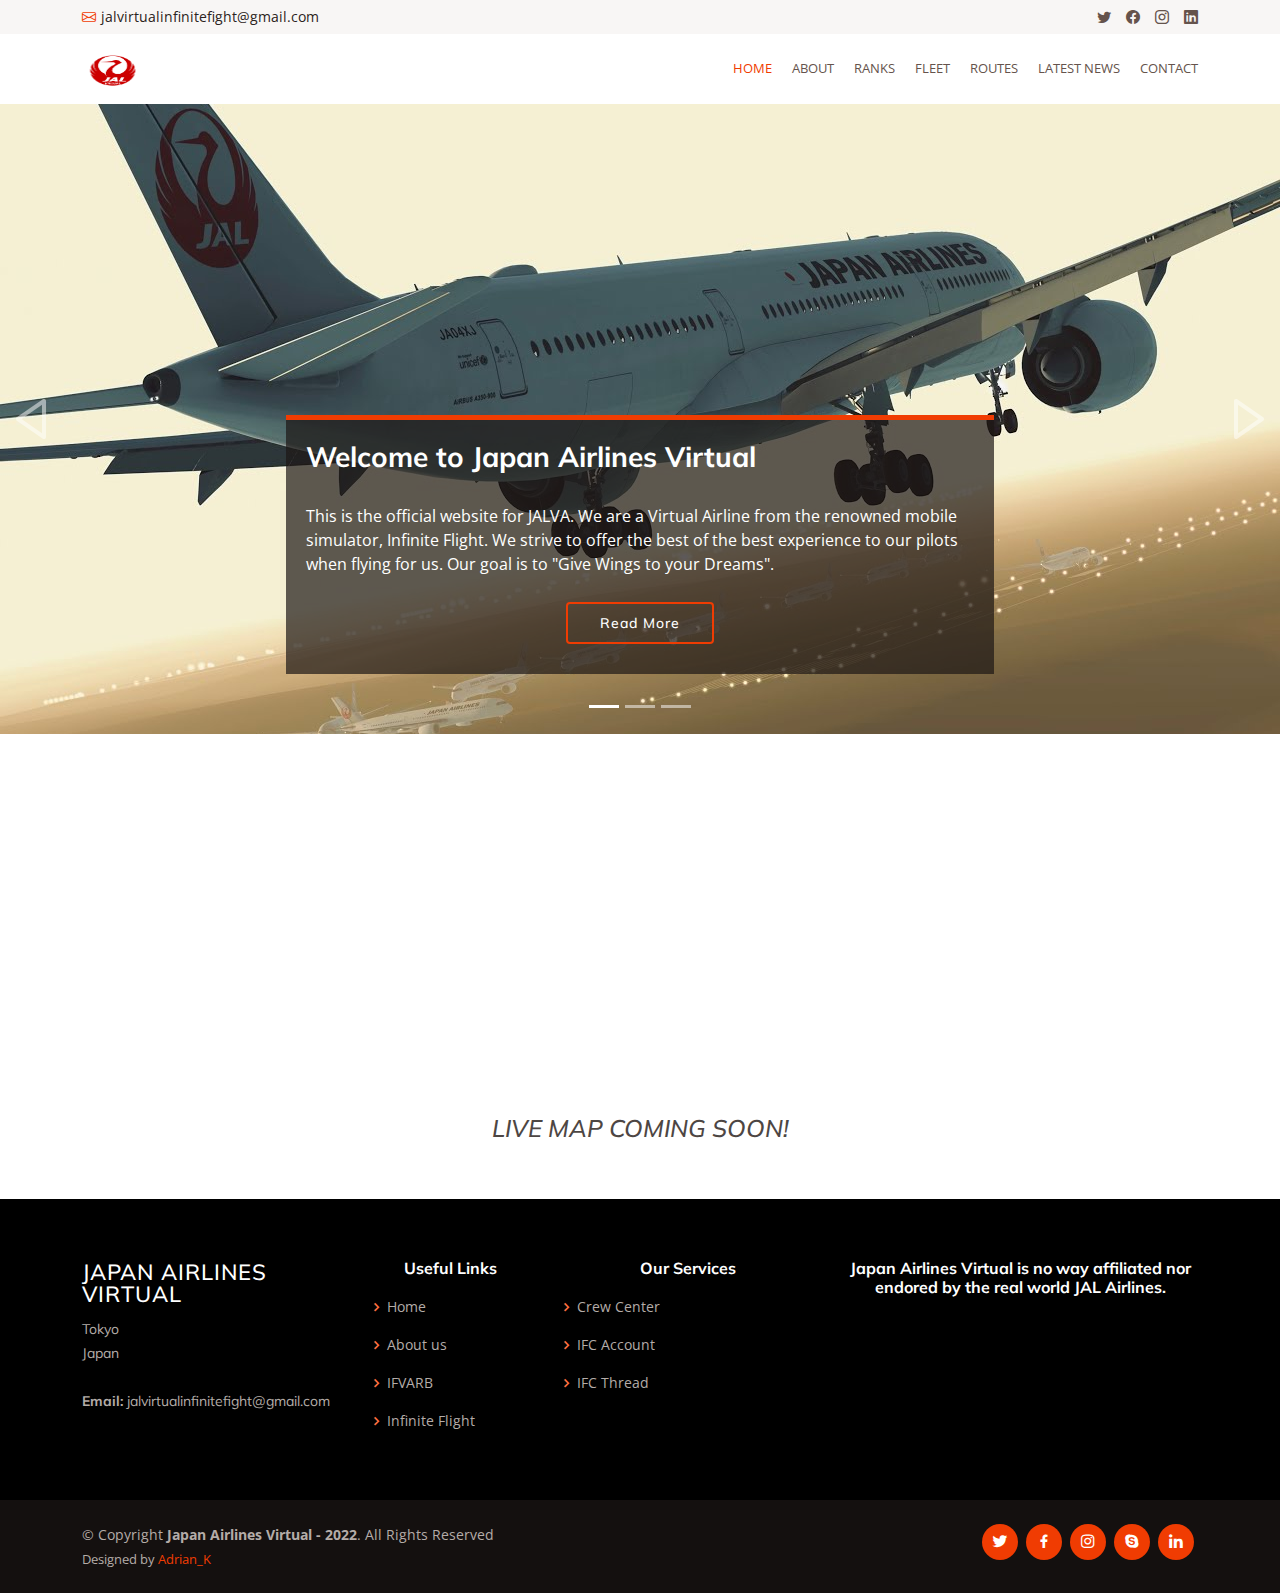
<file: Flattern/index.html>
<!DOCTYPE html>
<html lang="en">

<head>
  <meta charset="utf-8">
  <meta content="width=device-width, initial-scale=1.0" name="viewport">

  <title>JALVA</title>
  <meta content="" name="description">
  <meta content="" name="keywords">

  <!-- Favicons -->
  <link href="assets/img/favicon.png" rel="icon">
  <link href="assets/img/apple-touch-icon.png" rel="apple-touch-icon">

  <!-- Google Fonts -->
  <link href="https://fonts.googleapis.com/css?family=Open+Sans:300,300i,400,400i,600,600i,700,700i|Muli:300,300i,400,400i,500,500i,600,600i,700,700i|Poppins:300,300i,400,400i,500,500i,600,600i,700,700i" rel="stylesheet">

  <!-- Vendor CSS Files -->
  <link href="assets/vendor/animate.css/animate.min.css" rel="stylesheet">
  <link href="assets/vendor/aos/aos.css" rel="stylesheet">
  <link href="assets/vendor/bootstrap/css/bootstrap.min.css" rel="stylesheet">
  <link href="assets/vendor/bootstrap-icons/bootstrap-icons.css" rel="stylesheet">
  <link href="assets/vendor/boxicons/css/boxicons.min.css" rel="stylesheet">
  <link href="assets/vendor/glightbox/css/glightbox.min.css" rel="stylesheet">
  <link href="assets/vendor/swiper/swiper-bundle.min.css" rel="stylesheet">

  <!-- Template Main CSS File -->
  <link href="assets/css/style.css" rel="stylesheet">

  <!-- =======================================================
  * Template Name: Flattern - v4.7.0
  * Template URL: https://bootstrapmade.com/flattern-multipurpose-bootstrap-template/
  * Author: BootstrapMade.com
  * License: https://bootstrapmade.com/license/
  ======================================================== -->
</head>

<body>

  <!-- ======= Top Bar ======= -->
  <section id="topbar" class="d-flex align-items-center">
    <div class="container d-flex justify-content-center justify-content-md-between">
      <div class="contact-info d-flex align-items-center">
        <i class="bi bi-envelope d-flex align-items-center"><a href="mailto:jalvirtualinfinitefight@gmail.com">jalvirtualinfinitefight@gmail.com</a></i>
        
      </div>
      <div class="social-links d-none d-md-flex align-items-center">
        <a href="#" class="twitter"><i class="bi bi-twitter"></i></a>
        <a href="#" class="facebook"><i class="bi bi-facebook"></i></a>
        <a href="#" class="instagram"><i class="bi bi-instagram"></i></a>
        <a href="#" class="linkedin"><i class="bi bi-linkedin"></i></i></a>
      </div>
    </div>
  </section>

  <!-- ======= Header ======= -->
  <header id="header" class="d-flex align-items-center">
    <div class="container d-flex justify-content-between">

      <div class="logo">
        
        <!-- Uncomment below if you prefer to use an image logo -->
        <a href="index.html"><img src="assets/img/logo.png" width="60px" height="200px" alt="" class="img-fluid"></a>
      </div>

      <nav id="navbar" class="navbar">
        <ul>
          <li><a class="active" href="index.html">Home</a></li>
          <li><a href="about.html">About</a></li>
          <li><a href="services.html">Ranks</a></li>
          <li><a href="portfolio.html">Fleet</a></li>
          <li><a href="routes.html">Routes</a></li>
          <li><a href="blog.html">Latest News</a></li>
          
          <li><a href="contact.html">Contact</a></li>
        </ul>
        <i class="bi bi-list mobile-nav-toggle"></i>
      </nav><!-- .navbar -->

    </div>
  </header><!-- End Header -->

  <!-- ======= Hero Section ======= -->
  <section id="hero">
    <div id="heroCarousel" data-bs-interval="5000" class="carousel slide carousel-fade" data-bs-ride="carousel">

      <div class="carousel-inner" role="listbox">

        <!-- Slide 1 -->
        <div class="carousel-item active" style="background-image: url(assets/img/slide/slide-1.jpg);">
          <div class="carousel-container">
            <div class="carousel-content animate__animated animate__fadeInUp">
              <h2>Welcome to <span>Japan Airlines Virtual</span></h2>
              <p>This is the official website for JALVA. We are a Virtual Airline from the renowned mobile simulator, Infinite Flight. We strive to offer the best of the best experience to our pilots when flying for us. Our goal is to "Give Wings to your Dreams". </p>
              <div class="text-center"><a href="" class="btn-get-started">Read More</a></div>
            </div>
          </div>
        </div>

        <!-- Slide 2 -->
        <div class="carousel-item" style="background-image: url(assets/img/slide/slide-2.jpg);">
          <div class="carousel-container">
            <div class="carousel-content animate__animated animate__fadeInUp">
              <h2>Our Mission</h2>
              <p>At JALVA we strive to offer the best as mentioned before, and how exactly do we do it? Well, our staff team has turned every stone on the beach to do that. We always walk with pride to showcase JALVA and JAPAN in the best virtual way!</p>
              <div class="text-center"><a href="" class="btn-get-started">Read More</a></div>
            </div>
          </div>
        </div>

        <!-- Slide 3 -->
        <div class="carousel-item" style="background-image: url(assets/img/slide/slide-3.jpg);">
          <div class="carousel-container">
            <div class="carousel-content animate__animated animate__fadeInUp">
              <h2>AT JALVA:</h2>
              <p>You will be able to connect yourself while flying to many destinations around the world. From domestic short-hauls to the long wonders of the world, we have you covered in every way!</p>
              <div class="text-center"><a href="" class="btn-get-started">Read More</a></div>
            </div>
          </div>
        </div>

      </div>

      <a class="carousel-control-prev" href="#heroCarousel" role="button" data-bs-slide="prev">
        <span class="carousel-control-prev-icon bx bx-left-arrow" aria-hidden="true"></span>
      </a>

      <a class="carousel-control-next" href="#heroCarousel" role="button" data-bs-slide="next">
        <span class="carousel-control-next-icon bx bx-right-arrow" aria-hidden="true"></span>
      </a>

      <ol class="carousel-indicators" id="hero-carousel-indicators"></ol>

    </div>
  </section><!-- End Hero -->

  <main id="main">

    

    <!-- ======= Services Section ======= -->
    <section id="services" class="services">
      <div class="container">

        <div class="row">
          <div class="col-lg-4 col-md-6">
            <div class="icon-box" data-aos="fade-up">
              <div class="icon"><i class="bi bi-briefcase"></i></div>
              <h4 class="title"><a href="">Virtual Job</a></h4>
              <p class="description">With us, flying is realistic to a whole new level. Get the experience of being a real life pilot just with a touch of virtual aviation!</p>
            </div>
          </div>
          <div class="col-lg-4 col-md-6">
            <div class="icon-box" data-aos="fade-up" data-aos-delay="100">
              <div class="icon"><i class="bi bi-card-checklist"></i></div>
              <h4 class="title"><a href="">Preparing</a></h4>
              <p class="description">JALVA is built to support those with the dreams of aviation. We prepare you for pretty much everything you would want. Now, we connect the real and virtual world's of flying!</p>
            </div>
          </div>
          <div class="col-lg-4 col-md-6">
            <div class="icon-box" data-aos="fade-up" data-aos-delay="200">
              <div class="icon"><i class="bi bi-bar-chart"></i></div>
              <h4 class="title"><a href="">Realistic Grading</a></h4>
              <p class="description">Want realism at its best? We have what you want then. Our ranks are proudly one of the best out there. So why not join to find out more!</p>
            </div>
          </div>
     
        </div>

      </div>
    </section><!-- End Services Section -->

    
    <h4 class="center"><i>LIVE MAP COMING SOON!</i></h4>
    <br>
    <br>

  </main><!-- End #main -->

  <!-- ======= Footer ======= -->
  <footer id="footer">

    <div class="footer-top">
      <div class="container">
        <div class="row">

          <div class="col-lg-3 col-md-6 footer-contact">
            <h3>Japan Airlines Virtual</h3>
            <p>
              Tokyo <br>
              Japan<br><br>
              <strong>Email:</strong> jalvirtualinfinitefight@gmail.com<br>
            </p>
          </div>

          <div class="col-lg-2 col-md-6 footer-links">
            <h4>Useful Links</h4>
            <ul>
              <li><i class="bx bx-chevron-right"></i> <a href="#">Home</a></li>
              <li><i class="bx bx-chevron-right"></i> <a href="about.html">About us</a></li>
              <li><i class="bx bx-chevron-right"></i> <a href="https://ifvarb.com">IFVARB</a></li>
              <li><i class="bx bx-chevron-right"></i> <a href="https://infiniteflight.com">Infinite Flight</a></li>
            </ul>
          </div>

          <div class="col-lg-3 col-md-6 footer-links">
            <h4>Our Services</h4>
            <ul>
              <li><i class="bx bx-chevron-right"></i> <a href="#">Crew Center</a></li>
              <li><i class="bx bx-chevron-right"></i> <a href="#">IFC Account</a></li>
              <li><i class="bx bx-chevron-right"></i> <a href="#">IFC Thread</a></li>
            </ul>
          </div>

          <div class="col-lg-4 col-md-6 footer-newsletter">
            <h4>Japan Airlines Virtual is no way affiliated nor endored by the real world JAL Airlines.</h4>
            
          </div>

        </div>
      </div>
    </div>

    <div class="container d-md-flex py-4">

      <div class="me-md-auto text-center text-md-start">
        <div class="copyright">
          &copy; Copyright <strong><span>Japan Airlines Virtual - 2022</span></strong>. All Rights Reserved
        </div>
        <div class="credits">
          <!-- All the links in the footer should remain intact. -->
          <!-- You can delete the links only if you purchased the pro version. -->
          <!-- Licensing information: https://bootstrapmade.com/license/ -->
          <!-- Purchase the pro version with working PHP/AJAX contact form: https://bootstrapmade.com/flattern-multipurpose-bootstrap-template/ -->
          Designed by <a href="https://community.infiniteflight.com/u/adrian_k/summary">Adrian_K</a>
        </div>
      </div>
      <div class="social-links text-center text-md-right pt-3 pt-md-0">
        <a href="#" class="twitter"><i class="bx bxl-twitter"></i></a>
        <a href="#" class="facebook"><i class="bx bxl-facebook"></i></a>
        <a href="#" class="instagram"><i class="bx bxl-instagram"></i></a>
        <a href="#" class="google-plus"><i class="bx bxl-skype"></i></a>
        <a href="#" class="linkedin"><i class="bx bxl-linkedin"></i></a>
      </div>
    </div>
  </footer><!-- End Footer -->

  <a href="#" class="back-to-top d-flex align-items-center justify-content-center"><i class="bi bi-arrow-up-short"></i></a>

  <!-- Vendor JS Files -->
  <script src="assets/vendor/aos/aos.js"></script>
  <script src="assets/vendor/bootstrap/js/bootstrap.bundle.min.js"></script>
  <script src="assets/vendor/glightbox/js/glightbox.min.js"></script>
  <script src="assets/vendor/isotope-layout/isotope.pkgd.min.js"></script>
  <script src="assets/vendor/swiper/swiper-bundle.min.js"></script>
  <script src="assets/vendor/waypoints/noframework.waypoints.js"></script>
  <script src="assets/vendor/php-email-form/validate.js"></script>

  <!-- Template Main JS File -->
  <script src="assets/js/main.js"></script>

</body>

</html>
</file>
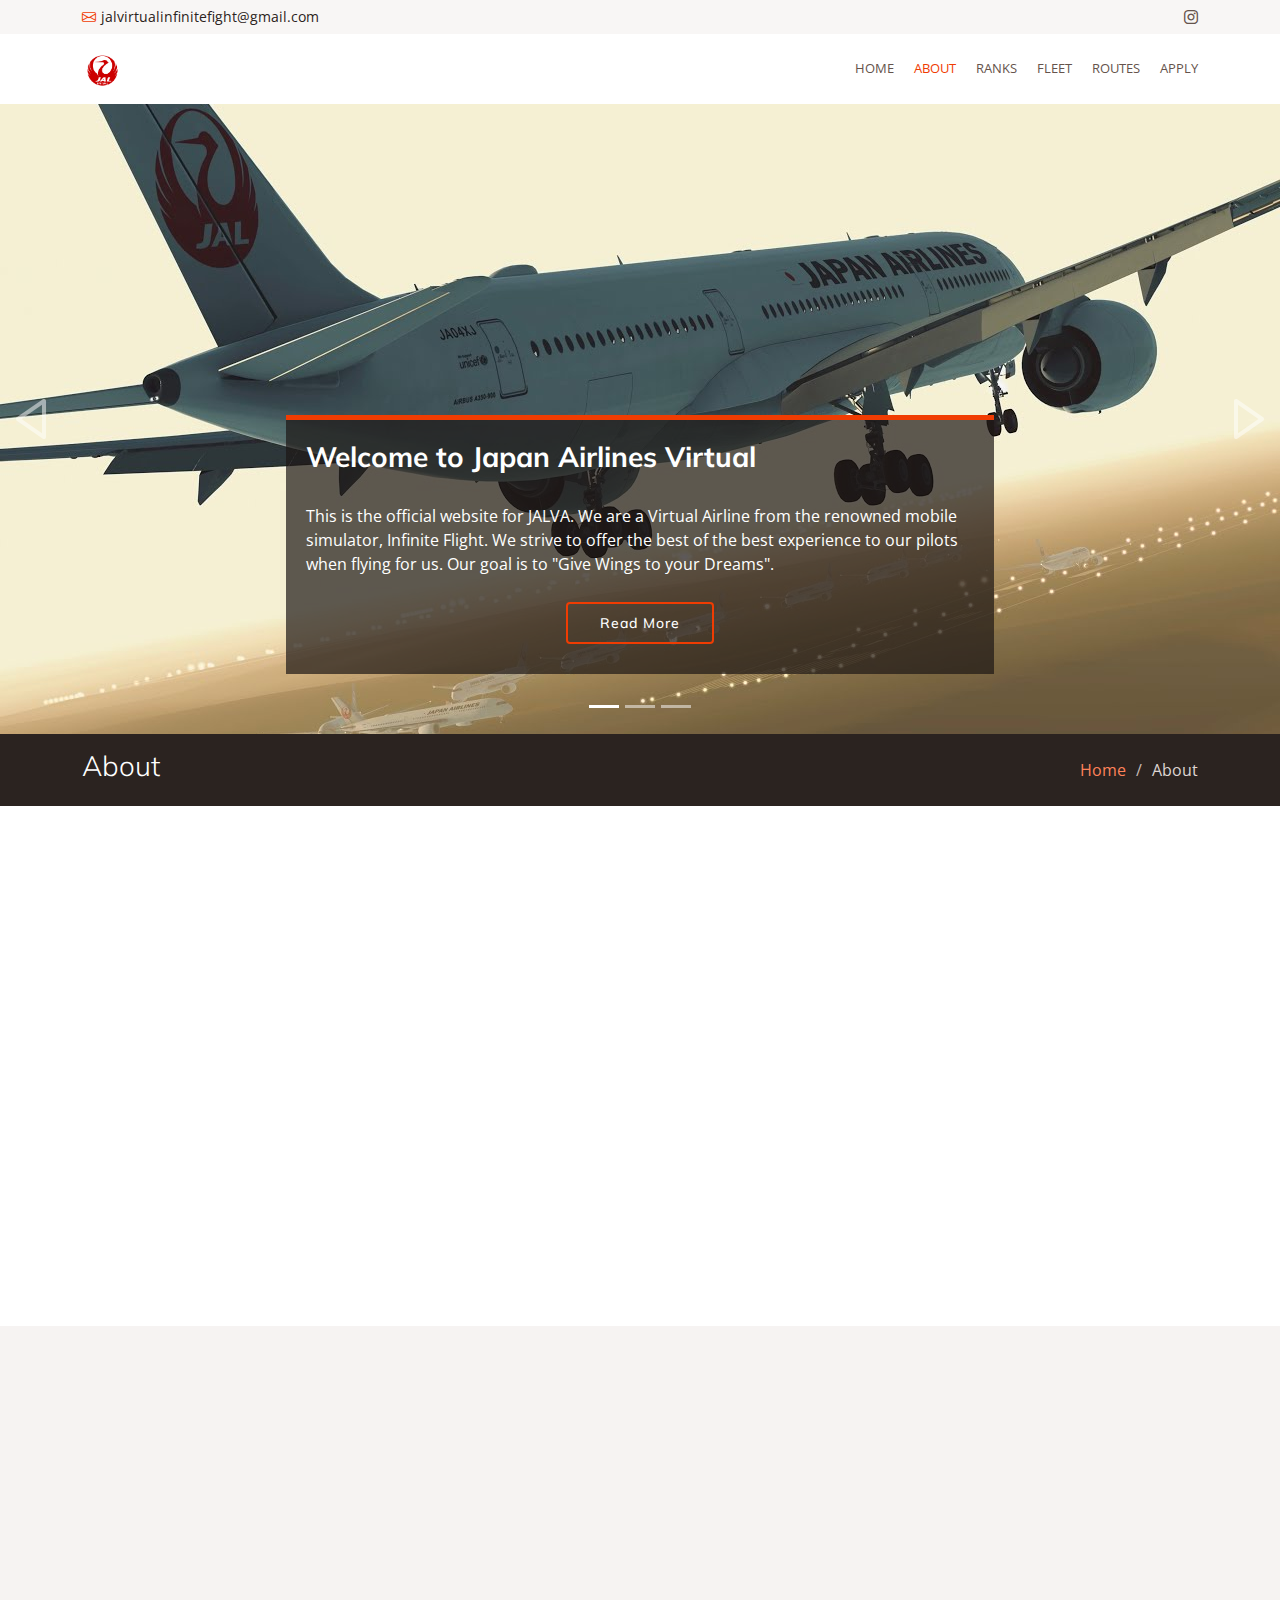
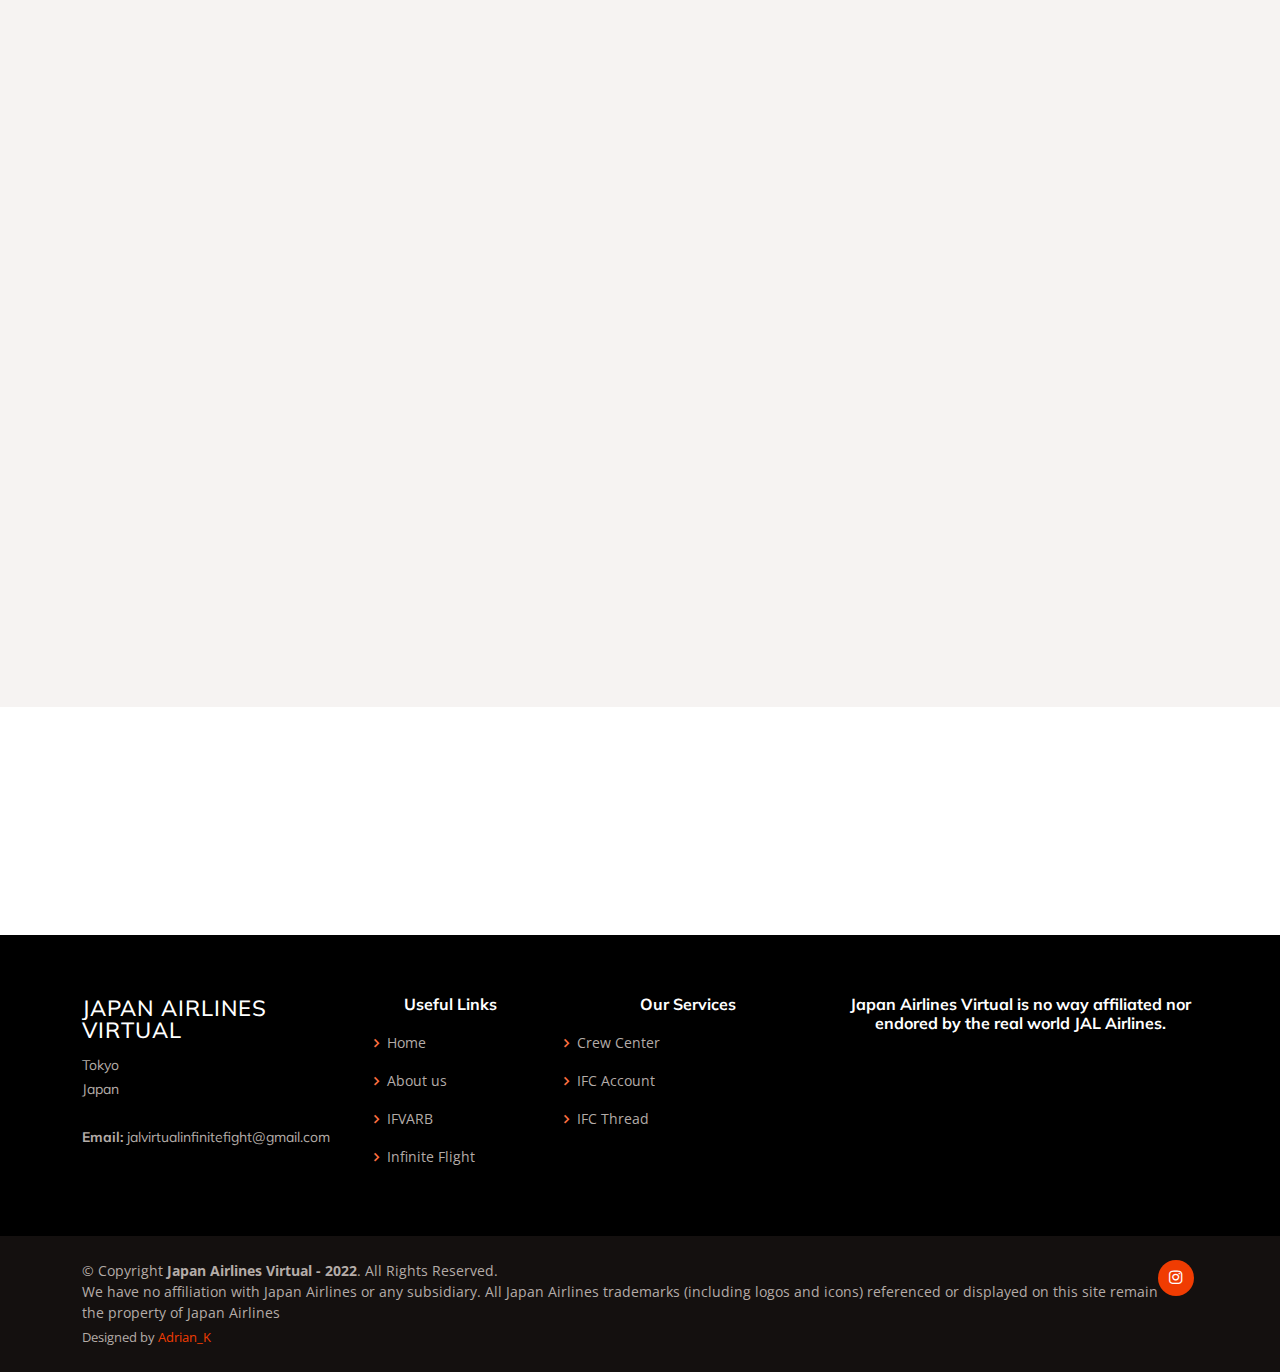
<file: Flattern/about.html>
<!DOCTYPE html>
<html lang="en">

<head>
  <meta charset="utf-8">
  <meta content="width=device-width, initial-scale=1.0" name="viewport">

  <title>About - JALVA</title>
  <meta content="" name="description">
  <meta content="" name="keywords">

  <!-- Favicons -->
  <link href="assets/img/favicon.png" rel="icon">
  <link href="assets/img/apple-touch-icon.png" rel="apple-touch-icon">

  <!-- Google Fonts -->
  <link href="https://fonts.googleapis.com/css?family=Open+Sans:300,300i,400,400i,600,600i,700,700i|Muli:300,300i,400,400i,500,500i,600,600i,700,700i|Poppins:300,300i,400,400i,500,500i,600,600i,700,700i" rel="stylesheet">

  <!-- Vendor CSS Files -->
  <link href="assets/vendor/animate.css/animate.min.css" rel="stylesheet">
  <link href="assets/vendor/aos/aos.css" rel="stylesheet">
  <link href="assets/vendor/bootstrap/css/bootstrap.min.css" rel="stylesheet">
  <link href="assets/vendor/bootstrap-icons/bootstrap-icons.css" rel="stylesheet">
  <link href="assets/vendor/boxicons/css/boxicons.min.css" rel="stylesheet">
  <link href="assets/vendor/glightbox/css/glightbox.min.css" rel="stylesheet">
  <link href="assets/vendor/swiper/swiper-bundle.min.css" rel="stylesheet">

  <!-- Template Main CSS File -->
  <link href="assets/css/style.css" rel="stylesheet">

  <!-- =======================================================
  * Template Name: Flattern - v4.7.0
  * Template URL: https://bootstrapmade.com/flattern-multipurpose-bootstrap-template/
  * Author: BootstrapMade.com
  * License: https://bootstrapmade.com/license/
  ======================================================== -->
</head>

<body>

  <!-- ======= Top Bar ======= -->
  <section id="topbar" class="d-flex align-items-center">
    <div class="container d-flex justify-content-center justify-content-md-between">
      <div class="contact-info d-flex align-items-center">
        <i class="bi bi-envelope d-flex align-items-center"><a href="mailto:jalvirtualinfinitefight@gmail.com">jalvirtualinfinitefight@gmail.com</a></i>
        
      </div>
      <div class="social-links d-none d-md-flex align-items-center">
     
        <a href="https://www.instagram.com/ifva_japanairlines/" class="instagram"><i class="bi bi-instagram"></i></a>
      
      </div>
    </div>
  </section>

  <!-- ======= Header ======= -->
  <header id="header" class="d-flex align-items-center">
    <div class="container d-flex justify-content-between">

      <div class="logo">
        
        <!-- Uncomment below if you prefer to use an image logo -->
        <a href="index.html"><img src="assets/img/logo.png" alt="" class="img-fluid"></a>
      </div>

      <nav id="navbar" class="navbar">
        <ul>
          <li><a href="index.html">Home</a></li>
          <li><a class="active" href="about.html">About</a></li>
          <li><a href="ranks.html">Ranks</a></li>
          <li><a href="fleet.html">Fleet</a></li>
          <li><a href="routes.html">Routes</a></li>
          <li><a href="https://forms.gle/rPQkKe16uWUx3fyQ6">APPLY</a></li>
   
        </ul>
        <i class="bi bi-list mobile-nav-toggle"></i>
      </nav><!-- .navbar -->

    </div>
  </header><!-- End Header -->
  <!-- ======= Hero Section ======= -->
  <section id="hero">
    <div id="heroCarousel" data-bs-interval="5000" class="carousel slide carousel-fade" data-bs-ride="carousel">

      <div class="carousel-inner" role="listbox">

        <!-- Slide 1 -->
        <div class="carousel-item active" style="background-image: url(assets/img/slide/slide-1.jpg);">
          <div class="carousel-container">
            <div class="carousel-content animate__animated animate__fadeInUp">
              <h2>Welcome to <span>Japan Airlines Virtual</span></h2>
              <p>This is the official website for JALVA. We are a Virtual Airline from the renowned mobile simulator, Infinite Flight. We strive to offer the best of the best experience to our pilots when flying for us. Our goal is to "Give Wings to your Dreams". </p>
              <div class="text-center"><a href="about.html" class="btn-get-started">Read More</a></div>
            </div>
          </div>
        </div>

        <!-- Slide 2 -->
        <div class="carousel-item" style="background-image: url(assets/img/slide/slide-2.jpg);">
          <div class="carousel-container">
            <div class="carousel-content animate__animated animate__fadeInUp">
              <h2>Our Mission</h2>
              <p>At JALVA we strive to offer the best as mentioned before, and how exactly do we do it? Well, our staff team has turned every stone on the beach to do that. We always walk with pride to showcase JALVA and JAPAN in the best virtual way!</p>
              <div class="text-center"><a href="about.html" class="btn-get-started">Read More</a></div>
            </div>
          </div>
        </div>

        <!-- Slide 3 -->
        <div class="carousel-item" style="background-image: url(assets/img/slide/slide-3.jpg);">
          <div class="carousel-container">
            <div class="carousel-content animate__animated animate__fadeInUp">
              <h2>AT JALVA:</h2>
              <p>You will be able to connect yourself while flying to many destinations around the world. From domestic short-hauls to the long wonders of the world, we have you covered in every way!</p>
              <div class="text-center"><a href="about.html" class="btn-get-started">Read More</a></div>
            </div>
          </div>
        </div>

      </div>

      <a class="carousel-control-prev" href="#heroCarousel" role="button" data-bs-slide="prev">
        <span class="carousel-control-prev-icon bx bx-left-arrow" aria-hidden="true"></span>
      </a>

      <a class="carousel-control-next" href="#heroCarousel" role="button" data-bs-slide="next">
        <span class="carousel-control-next-icon bx bx-right-arrow" aria-hidden="true"></span>
      </a>

      <ol class="carousel-indicators" id="hero-carousel-indicators"></ol>

    </div>
  </section><!-- End Hero -->

  <main id="main">

    <!-- ======= Breadcrumbs ======= -->
    <section id="breadcrumbs" class="breadcrumbs">
      <div class="container">

        <div class="d-flex justify-content-between align-items-center">
          <h2>About</h2>
          <ol>
            <li><a href="index.html">Home</a></li>
            <li>About</li>
          </ol>
        </div>

      </div>
    </section><!-- End Breadcrumbs -->

    <!-- ======= About Us Section ======= -->
    <section id="about-us" class="about-us">
      <div class="container">

        <div class="row no-gutters">
          <div class="image col-xl-5 d-flex align-items-stretch justify-content-center justify-content-lg-start" data-aos="fade-right"></div>
          <div class="col-xl-7 ps-0 ps-lg-5 pe-lg-1 d-flex align-items-stretch">
            <div class="content d-flex flex-column justify-content-center">
              <h3 data-aos="fade-up"> Our Story</h3>
              <p data-aos="fade-up">
               <br> JALVA was officially founded on the November of 2021 with a group of idealists to develop a VA like no other. Since then through many struggles and hardwork, we are finally here!
              </p>
              <div class="row">
                <div class="col-md-6 icon-box" data-aos="fade-up">
                  <i class="bx bx-shield"></i>
                  <h4>JALVA Preparation</h4>
                  <p>The work on JALVA officially began in December of 2021. Starting with the basic operations and fundamentals for the foundation of the VA.</p>
                </div>
                <div class="col-md-6 icon-box" data-aos="fade-up" data-aos-delay="100">
                  <i class="bx bx-shield"></i>
                  <h4>Coming Soon?</h4>
                  <p>We have a lot of projects and programs currently at work. Once done, get ready to explore Japan in a new way!</p>
                </div>
                
              </div>
            </div><!-- End .content-->
          </div>
        </div>

      </div>
    </section><!-- End About Us Section -->

    <!-- ======= Our Team Section ======= -->
    <section id="team" class="team section-bg">
      <div class="container">

        <div class="section-title" data-aos="fade-up">
          <h2>Our <strong>Team</strong></h2>
          <p>This is our team who have dedicated all their efforts into making JALVA happen. Thanking all of them from the greatest of hearts!</p>
        </div>

        <div class="row">

          <div class="col-lg-3 col-md-6 d-flex align-items-stretch">
            <div class="member" data-aos="fade-up">
              <div class="member-img">
                <img src="assets/img/team/team-1.jpg" class="img-fluid" alt="">
                <div class="social">
                  <a href="https://community.infiniteflight.com/u/eaviation/summary"><i class="bi bi-infinity"></i></a>
                  
                </div>
              </div>
              <div class="member-info">
                <h4>Ethan</h4>
                <span>Chief Executive Officer</span>
              </div>
            </div>
          </div>

          <div class="col-lg-3 col-md-6 d-flex align-items-stretch">
            <div class="member" data-aos="fade-up" data-aos-delay="100">
              <div class="member-img">
                <img src="assets/img/team/team-1.jpg" class="img-fluid" alt="">
                <div class="social">
                  <a href="https://community.infiniteflight.com/u/neel_306/summary"><i class="bi bi-infinity"></i></a>
                </div>
              </div>
              <div class="member-info">
                <h4>Neel</h4>
                <span>Chief Operations Officer</span>
              </div>
            </div>
          </div>

          

          <div class="col-lg-3 col-md-6 d-flex align-items-stretch">
            <div class="member" data-aos="fade-up" data-aos-delay="300">
              <div class="member-img">
                <img src="assets/img/team/team-1.jpg" class="img-fluid" alt="">
                <div class="social">
                  <a href="https://community.infiniteflight.com/u/sueno43/summary"><i class="bi bi-infinity"></i></a>
                </div>
              </div>
              <div class="member-info">
                <h4>Sueno43</h4>
                <span>Head of Public Relations</span>
              </div>
            </div>
          </div>

        
        
        

          <div class="col-lg-3 col-md-6 d-flex align-items-stretch">
            <div class="member" data-aos="fade-up">
              <div class="member-img">
                <img src="assets/img/team/team-1.jpg" class="img-fluid" alt="">
                <div class="social">
                  <a href="https://community.infiniteflight.com/u/infiniteflightproyt/summary"><i class="bi bi-infinity"></i></a>

                </div>
              </div>
              <div class="member-info">
                <h4>infiniteflightproYT</h4>
                <span>Human Resources Manager</span>
              </div>
            </div>
          </div>
        </div>
        <div class="row">
          <div class="col-lg-3 col-md-6 d-flex align-items-stretch">
            <div class="member" data-aos="fade-up" data-aos-delay="100">
              <div class="member-img">
                <img src="assets/img/team/team-1.jpg" class="img-fluid" alt="">
                <div class="social">
                  <a href="https://community.infiniteflight.com/u/levi_park/summary"><i class="bi bi-infinity"></i></a>

                </div>
              </div>
              <div class="member-info">
                <h4>Levi_Park</h4>
                <span>Chief Recruiter</span>
              </div>
            </div>
          </div>

          <div class="col-lg-3 col-md-6 d-flex align-items-stretch">
            <div class="member" data-aos="fade-up" data-aos-delay="200">
              <div class="member-img">
                <img src="assets/img/team/team-1.jpg" class="img-fluid" alt="">
                <div class="social">
                  <a href="https://community.infiniteflight.com/u/ryan_boi/summary"><i class="bi bi-infinity"></i></a>
                </div>
              </div>
              <div class="member-info">
                <h4>Ryan</h4>
                <span>Chief Pilot</span>
              </div>
            </div>
          </div>
        
          <div class="col-lg-3 col-md-6 d-flex align-items-stretch">
            <div class="member" data-aos="fade-up" data-aos-delay="100">
              <div class="member-img">
                <img src="assets/img/team/team-1.jpg" class="img-fluid" alt="">
                <div class="social">
                  <a href="https://community.infiniteflight.com/u/longhaulguy/summary"><i class="bi bi-infinity"></i></a>
                </div>
              </div>
              <div class="member-info">
                <h4>Reid</h4>
                <span>Event Manager</span>
              </div>
            </div>
          </div>
          

        

          <div class="col-lg-3 col-md-6 d-flex align-items-stretch">
            <div class="member" data-aos="fade-up">
              <div class="member-img">
                <img src="assets/img/team/team-1.jpg" class="img-fluid" alt="">
                <div class="social">
                  <a href="https://community.infiniteflight.com/u/luminousnate/summary"><i class="bi bi-infinity"></i></a>
                  
                </div>
              </div>
              <div class="member-info">
                <h4>LuminousNate</h4>
                <span>Route Manager</span>
              </div>
            </div>
          </div>
          

          

         

        </div>

      </div>
    </section><!-- End Our Team Section -->

   
    <!-- ======= Our Clients Section ======= -->
    <section id="clients" class="clients">
      <div class="container">

        <div class="section-title" data-aos="fade-up">
          <h2>Our <strong>Partners</strong></h2>
          <p>N/A until approval!</p>
        </div>

        

      </div>
    </section><!-- End Our Clients Section -->

  </main><!-- End #main -->

  <!-- ======= Footer ======= -->
  <footer id="footer">

    <div class="footer-top">
      <div class="container">
        <div class="row">

          <div class="col-lg-3 col-md-6 footer-contact">
            <h3>Japan Airlines Virtual</h3>
            <p>
              Tokyo <br>
              Japan<br><br>
              <strong>Email:</strong> jalvirtualinfinitefight@gmail.com<br>
            </p>
          </div>

          <div class="col-lg-2 col-md-6 footer-links">
            <h4>Useful Links</h4>
            <ul>
              <li><i class="bx bx-chevron-right"></i> <a href="index.html">Home</a></li>
              <li><i class="bx bx-chevron-right"></i> <a href="about.html">About us</a></li>
              <li><i class="bx bx-chevron-right"></i> <a href="https://ifvarb.com">IFVARB</a></li>
              <li><i class="bx bx-chevron-right"></i> <a href="https://infiniteflight.com">Infinite Flight</a></li>
            </ul>
          </div>

          <div class="col-lg-3 col-md-6 footer-links">
            <h4>Our Services</h4>
            <ul>
              <li><i class="bx bx-chevron-right"></i> <a href="https://japanairlinesif.va.va-center.com/home">Crew Center</a></li>
              <li><i class="bx bx-chevron-right"></i> <a href="#">IFC Account</a></li>
              <li><i class="bx bx-chevron-right"></i> <a href="#">IFC Thread</a></li>
            </ul>
          </div>

          <div class="col-lg-4 col-md-6 footer-newsletter">
            <h4>Japan Airlines Virtual is no way affiliated nor endored by the real world JAL Airlines.</h4>
            
          </div>

        </div>
      </div>
    </div>

    <div class="container d-md-flex py-4">

      <div class="me-md-auto text-center text-md-start">
        <div class="copyright">
          &copy; Copyright <strong><span>Japan Airlines Virtual - 2022</span></strong>. All Rights Reserved.
          <br>
          We have no affiliation with Japan Airlines or any subsidiary. All Japan Airlines trademarks (including logos and icons) referenced or displayed on this site remain the property of Japan Airlines
        </div>
        <div class="credits">
          <!-- All the links in the footer should remain intact. -->
          <!-- You can delete the links only if you purchased the pro version. -->
          <!-- Licensing information: https://bootstrapmade.com/license/ -->
          <!-- Purchase the pro version with working PHP/AJAX contact form: https://bootstrapmade.com/flattern-multipurpose-bootstrap-template/ -->
          Designed by <a href="https://community.infiniteflight.com/u/adrian_k/summary">Adrian_K</a>
        </div>
      </div>
      <div class="social-links text-center text-md-right pt-3 pt-md-0">
     
        <a href="https://www.instagram.com/ifva_japanairlines/" class="instagram"><i class="bx bxl-instagram"></i></a>
        
      </div>
    </div>
  </footer><!-- End Footer -->

  <a href="#" class="back-to-top d-flex align-items-center justify-content-center"><i class="bi bi-arrow-up-short"></i></a>

  <!-- Vendor JS Files -->
  <script src="assets/vendor/aos/aos.js"></script>
  <script src="assets/vendor/bootstrap/js/bootstrap.bundle.min.js"></script>
  <script src="assets/vendor/glightbox/js/glightbox.min.js"></script>
  <script src="assets/vendor/isotope-layout/isotope.pkgd.min.js"></script>
  <script src="assets/vendor/swiper/swiper-bundle.min.js"></script>
  <script src="assets/vendor/waypoints/noframework.waypoints.js"></script>
  <script src="assets/vendor/php-email-form/validate.js"></script>

  <!-- Template Main JS File -->
  <script src="assets/js/main.js"></script>

</body>

</html>
</file>
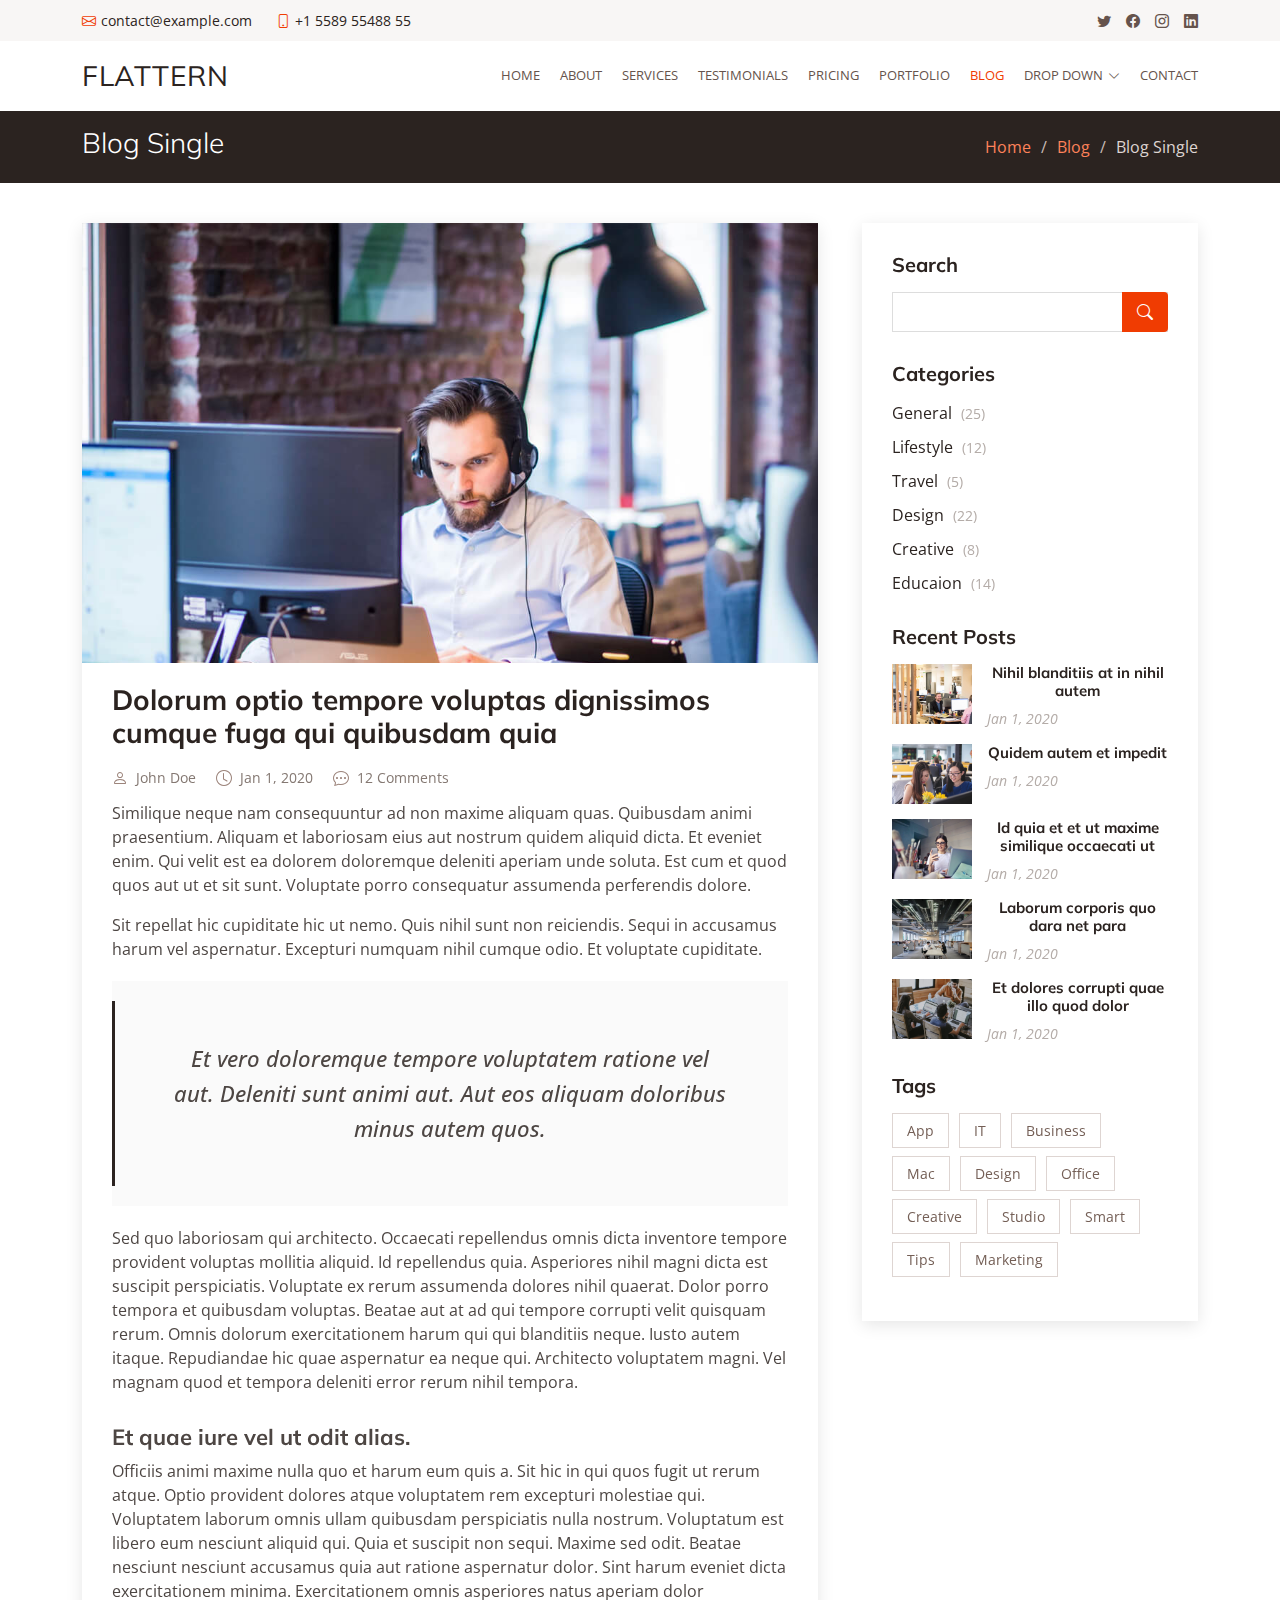
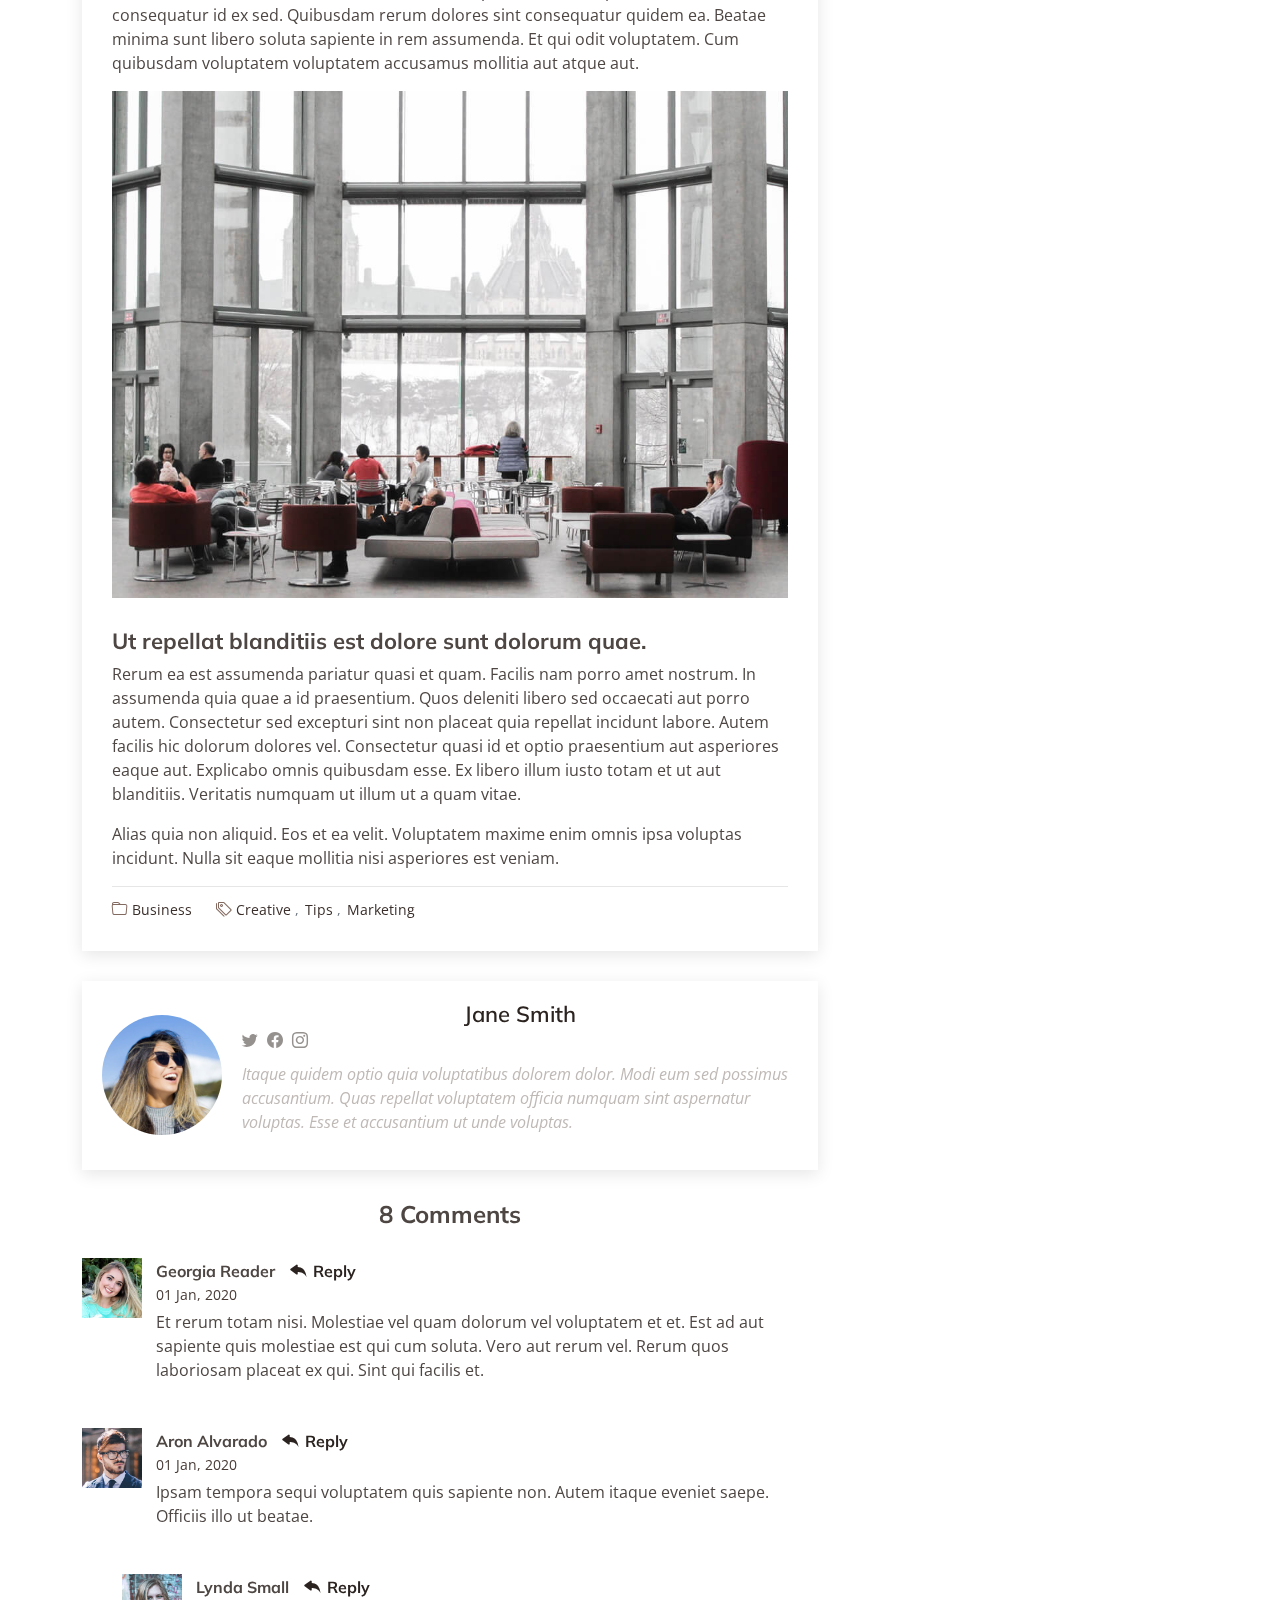
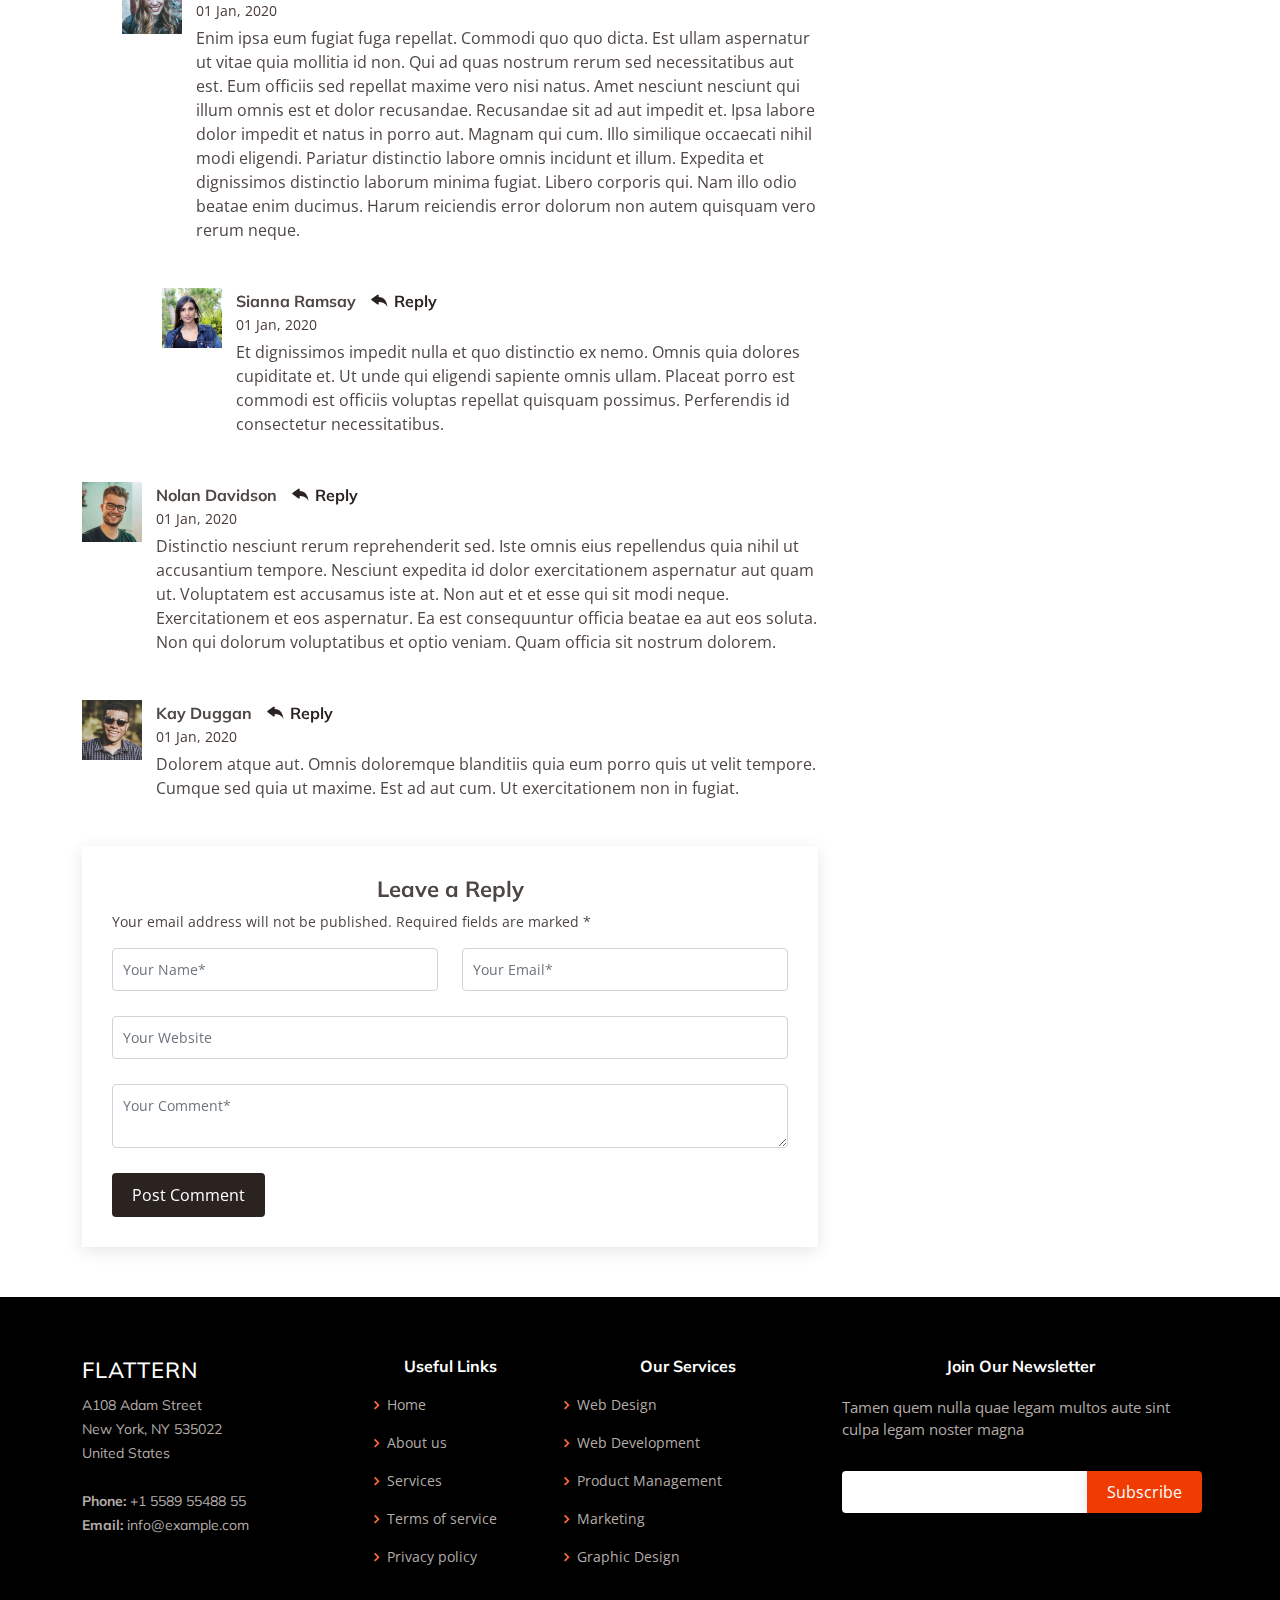
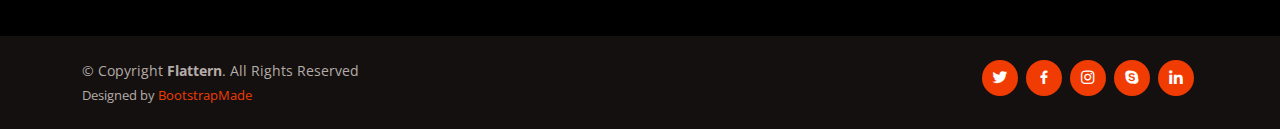
<file: Flattern/blog-single.html>
<!DOCTYPE html>
<html lang="en">

<head>
  <meta charset="utf-8">
  <meta content="width=device-width, initial-scale=1.0" name="viewport">

  <title>Blog Single - Flattern Bootstrap Template</title>
  <meta content="" name="description">
  <meta content="" name="keywords">

  <!-- Favicons -->
  <link href="assets/img/favicon.png" rel="icon">
  <link href="assets/img/apple-touch-icon.png" rel="apple-touch-icon">

  <!-- Google Fonts -->
  <link href="https://fonts.googleapis.com/css?family=Open+Sans:300,300i,400,400i,600,600i,700,700i|Muli:300,300i,400,400i,500,500i,600,600i,700,700i|Poppins:300,300i,400,400i,500,500i,600,600i,700,700i" rel="stylesheet">

  <!-- Vendor CSS Files -->
  <link href="assets/vendor/animate.css/animate.min.css" rel="stylesheet">
  <link href="assets/vendor/aos/aos.css" rel="stylesheet">
  <link href="assets/vendor/bootstrap/css/bootstrap.min.css" rel="stylesheet">
  <link href="assets/vendor/bootstrap-icons/bootstrap-icons.css" rel="stylesheet">
  <link href="assets/vendor/boxicons/css/boxicons.min.css" rel="stylesheet">
  <link href="assets/vendor/glightbox/css/glightbox.min.css" rel="stylesheet">
  <link href="assets/vendor/swiper/swiper-bundle.min.css" rel="stylesheet">

  <!-- Template Main CSS File -->
  <link href="assets/css/style.css" rel="stylesheet">

  <!-- =======================================================
  * Template Name: Flattern - v4.7.0
  * Template URL: https://bootstrapmade.com/flattern-multipurpose-bootstrap-template/
  * Author: BootstrapMade.com
  * License: https://bootstrapmade.com/license/
  ======================================================== -->
</head>

<body>

  <!-- ======= Top Bar ======= -->
  <section id="topbar" class="d-flex align-items-center">
    <div class="container d-flex justify-content-center justify-content-md-between">
      <div class="contact-info d-flex align-items-center">
        <i class="bi bi-envelope d-flex align-items-center"><a href="mailto:contact@example.com">contact@example.com</a></i>
        <i class="bi bi-phone d-flex align-items-center ms-4"><span>+1 5589 55488 55</span></i>
      </div>
      <div class="social-links d-none d-md-flex align-items-center">
        <a href="#" class="twitter"><i class="bi bi-twitter"></i></a>
        <a href="#" class="facebook"><i class="bi bi-facebook"></i></a>
        <a href="#" class="instagram"><i class="bi bi-instagram"></i></a>
        <a href="#" class="linkedin"><i class="bi bi-linkedin"></i></i></a>
      </div>
    </div>
  </section>

  <!-- ======= Header ======= -->
  <header id="header" class="d-flex align-items-center">
    <div class="container d-flex justify-content-between">

      <div class="logo">
        <h1 class="text-light"><a href="index.html">Flattern</a></h1>
        <!-- Uncomment below if you prefer to use an image logo -->
        <!-- <a href="index.html"><img src="assets/img/logo.png" alt="" class="img-fluid"></a>-->
      </div>

      <nav id="navbar" class="navbar">
        <ul>
          <li><a href="index.html">Home</a></li>
          <li><a href="about.html">About</a></li>
          <li><a href="services.html">Services</a></li>
          <li><a href="testimonials.html">Testimonials</a></li>
          <li><a href="pricing.html">Pricing</a></li>
          <li><a href="portfolio.html">Portfolio</a></li>
          <li><a class="active" href="blog.html">Blog</a></li>
          <li class="dropdown"><a href="#"><span>Drop Down</span> <i class="bi bi-chevron-down"></i></a>
            <ul>
              <li><a href="#">Drop Down 1</a></li>
              <li class="dropdown"><a href="#"><span>Deep Drop Down</span> <i class="bi bi-chevron-right"></i></a>
                <ul>
                  <li><a href="#">Deep Drop Down 1</a></li>
                  <li><a href="#">Deep Drop Down 2</a></li>
                  <li><a href="#">Deep Drop Down 3</a></li>
                  <li><a href="#">Deep Drop Down 4</a></li>
                  <li><a href="#">Deep Drop Down 5</a></li>
                </ul>
              </li>
              <li><a href="#">Drop Down 2</a></li>
              <li><a href="#">Drop Down 3</a></li>
              <li><a href="#">Drop Down 4</a></li>
            </ul>
          </li>
          <li><a href="contact.html">Contact</a></li>
        </ul>
        <i class="bi bi-list mobile-nav-toggle"></i>
      </nav><!-- .navbar -->

    </div>
  </header><!-- End Header -->

  <main id="main">

    <!-- ======= Breadcrumbs ======= -->
    <section id="breadcrumbs" class="breadcrumbs">
      <div class="container">

        <div class="d-flex justify-content-between align-items-center">
          <h2>Blog Single</h2>
          <ol>
            <li><a href="index.html">Home</a></li>
            <li><a href="blog.html">Blog</a></li>
            <li>Blog Single</li>
          </ol>
        </div>

      </div>
    </section><!-- End Breadcrumbs -->

    <!-- ======= Blog Single Section ======= -->
    <section id="blog" class="blog">
      <div class="container" data-aos="fade-up">

        <div class="row">

          <div class="col-lg-8 entries">

            <article class="entry entry-single">

              <div class="entry-img">
                <img src="assets/img/blog/blog-1.jpg" alt="" class="img-fluid">
              </div>

              <h2 class="entry-title">
                <a href="blog-single.html">Dolorum optio tempore voluptas dignissimos cumque fuga qui quibusdam quia</a>
              </h2>

              <div class="entry-meta">
                <ul>
                  <li class="d-flex align-items-center"><i class="bi bi-person"></i> <a href="blog-single.html">John Doe</a></li>
                  <li class="d-flex align-items-center"><i class="bi bi-clock"></i> <a href="blog-single.html"><time datetime="2020-01-01">Jan 1, 2020</time></a></li>
                  <li class="d-flex align-items-center"><i class="bi bi-chat-dots"></i> <a href="blog-single.html">12 Comments</a></li>
                </ul>
              </div>

              <div class="entry-content">
                <p>
                  Similique neque nam consequuntur ad non maxime aliquam quas. Quibusdam animi praesentium. Aliquam et laboriosam eius aut nostrum quidem aliquid dicta.
                  Et eveniet enim. Qui velit est ea dolorem doloremque deleniti aperiam unde soluta. Est cum et quod quos aut ut et sit sunt. Voluptate porro consequatur assumenda perferendis dolore.
                </p>

                <p>
                  Sit repellat hic cupiditate hic ut nemo. Quis nihil sunt non reiciendis. Sequi in accusamus harum vel aspernatur. Excepturi numquam nihil cumque odio. Et voluptate cupiditate.
                </p>

                <blockquote>
                  <p>
                    Et vero doloremque tempore voluptatem ratione vel aut. Deleniti sunt animi aut. Aut eos aliquam doloribus minus autem quos.
                  </p>
                </blockquote>

                <p>
                  Sed quo laboriosam qui architecto. Occaecati repellendus omnis dicta inventore tempore provident voluptas mollitia aliquid. Id repellendus quia. Asperiores nihil magni dicta est suscipit perspiciatis. Voluptate ex rerum assumenda dolores nihil quaerat.
                  Dolor porro tempora et quibusdam voluptas. Beatae aut at ad qui tempore corrupti velit quisquam rerum. Omnis dolorum exercitationem harum qui qui blanditiis neque.
                  Iusto autem itaque. Repudiandae hic quae aspernatur ea neque qui. Architecto voluptatem magni. Vel magnam quod et tempora deleniti error rerum nihil tempora.
                </p>

                <h3>Et quae iure vel ut odit alias.</h3>
                <p>
                  Officiis animi maxime nulla quo et harum eum quis a. Sit hic in qui quos fugit ut rerum atque. Optio provident dolores atque voluptatem rem excepturi molestiae qui. Voluptatem laborum omnis ullam quibusdam perspiciatis nulla nostrum. Voluptatum est libero eum nesciunt aliquid qui.
                  Quia et suscipit non sequi. Maxime sed odit. Beatae nesciunt nesciunt accusamus quia aut ratione aspernatur dolor. Sint harum eveniet dicta exercitationem minima. Exercitationem omnis asperiores natus aperiam dolor consequatur id ex sed. Quibusdam rerum dolores sint consequatur quidem ea.
                  Beatae minima sunt libero soluta sapiente in rem assumenda. Et qui odit voluptatem. Cum quibusdam voluptatem voluptatem accusamus mollitia aut atque aut.
                </p>
                <img src="assets/img/blog/blog-inside-post.jpg" class="img-fluid" alt="">

                <h3>Ut repellat blanditiis est dolore sunt dolorum quae.</h3>
                <p>
                  Rerum ea est assumenda pariatur quasi et quam. Facilis nam porro amet nostrum. In assumenda quia quae a id praesentium. Quos deleniti libero sed occaecati aut porro autem. Consectetur sed excepturi sint non placeat quia repellat incidunt labore. Autem facilis hic dolorum dolores vel.
                  Consectetur quasi id et optio praesentium aut asperiores eaque aut. Explicabo omnis quibusdam esse. Ex libero illum iusto totam et ut aut blanditiis. Veritatis numquam ut illum ut a quam vitae.
                </p>
                <p>
                  Alias quia non aliquid. Eos et ea velit. Voluptatem maxime enim omnis ipsa voluptas incidunt. Nulla sit eaque mollitia nisi asperiores est veniam.
                </p>

              </div>

              <div class="entry-footer">
                <i class="bi bi-folder"></i>
                <ul class="cats">
                  <li><a href="#">Business</a></li>
                </ul>

                <i class="bi bi-tags"></i>
                <ul class="tags">
                  <li><a href="#">Creative</a></li>
                  <li><a href="#">Tips</a></li>
                  <li><a href="#">Marketing</a></li>
                </ul>
              </div>

            </article><!-- End blog entry -->

            <div class="blog-author d-flex align-items-center">
              <img src="assets/img/blog/blog-author.jpg" class="rounded-circle float-left" alt="">
              <div>
                <h4>Jane Smith</h4>
                <div class="social-links">
                  <a href="https://twitters.com/#"><i class="bi bi-twitter"></i></a>
                  <a href="https://facebook.com/#"><i class="bi bi-facebook"></i></a>
                  <a href="https://instagram.com/#"><i class="biu bi-instagram"></i></a>
                </div>
                <p>
                  Itaque quidem optio quia voluptatibus dolorem dolor. Modi eum sed possimus accusantium. Quas repellat voluptatem officia numquam sint aspernatur voluptas. Esse et accusantium ut unde voluptas.
                </p>
              </div>
            </div><!-- End blog author bio -->

            <div class="blog-comments">

              <h4 class="comments-count">8 Comments</h4>

              <div id="comment-1" class="comment">
                <div class="d-flex">
                  <div class="comment-img"><img src="assets/img/blog/comments-1.jpg" alt=""></div>
                  <div>
                    <h5><a href="">Georgia Reader</a> <a href="#" class="reply"><i class="bi bi-reply-fill"></i> Reply</a></h5>
                    <time datetime="2020-01-01">01 Jan, 2020</time>
                    <p>
                      Et rerum totam nisi. Molestiae vel quam dolorum vel voluptatem et et. Est ad aut sapiente quis molestiae est qui cum soluta.
                      Vero aut rerum vel. Rerum quos laboriosam placeat ex qui. Sint qui facilis et.
                    </p>
                  </div>
                </div>
              </div><!-- End comment #1 -->

              <div id="comment-2" class="comment">
                <div class="d-flex">
                  <div class="comment-img"><img src="assets/img/blog/comments-2.jpg" alt=""></div>
                  <div>
                    <h5><a href="">Aron Alvarado</a> <a href="#" class="reply"><i class="bi bi-reply-fill"></i> Reply</a></h5>
                    <time datetime="2020-01-01">01 Jan, 2020</time>
                    <p>
                      Ipsam tempora sequi voluptatem quis sapiente non. Autem itaque eveniet saepe. Officiis illo ut beatae.
                    </p>
                  </div>
                </div>

                <div id="comment-reply-1" class="comment comment-reply">
                  <div class="d-flex">
                    <div class="comment-img"><img src="assets/img/blog/comments-3.jpg" alt=""></div>
                    <div>
                      <h5><a href="">Lynda Small</a> <a href="#" class="reply"><i class="bi bi-reply-fill"></i> Reply</a></h5>
                      <time datetime="2020-01-01">01 Jan, 2020</time>
                      <p>
                        Enim ipsa eum fugiat fuga repellat. Commodi quo quo dicta. Est ullam aspernatur ut vitae quia mollitia id non. Qui ad quas nostrum rerum sed necessitatibus aut est. Eum officiis sed repellat maxime vero nisi natus. Amet nesciunt nesciunt qui illum omnis est et dolor recusandae.

                        Recusandae sit ad aut impedit et. Ipsa labore dolor impedit et natus in porro aut. Magnam qui cum. Illo similique occaecati nihil modi eligendi. Pariatur distinctio labore omnis incidunt et illum. Expedita et dignissimos distinctio laborum minima fugiat.

                        Libero corporis qui. Nam illo odio beatae enim ducimus. Harum reiciendis error dolorum non autem quisquam vero rerum neque.
                      </p>
                    </div>
                  </div>

                  <div id="comment-reply-2" class="comment comment-reply">
                    <div class="d-flex">
                      <div class="comment-img"><img src="assets/img/blog/comments-4.jpg" alt=""></div>
                      <div>
                        <h5><a href="">Sianna Ramsay</a> <a href="#" class="reply"><i class="bi bi-reply-fill"></i> Reply</a></h5>
                        <time datetime="2020-01-01">01 Jan, 2020</time>
                        <p>
                          Et dignissimos impedit nulla et quo distinctio ex nemo. Omnis quia dolores cupiditate et. Ut unde qui eligendi sapiente omnis ullam. Placeat porro est commodi est officiis voluptas repellat quisquam possimus. Perferendis id consectetur necessitatibus.
                        </p>
                      </div>
                    </div>

                  </div><!-- End comment reply #2-->

                </div><!-- End comment reply #1-->

              </div><!-- End comment #2-->

              <div id="comment-3" class="comment">
                <div class="d-flex">
                  <div class="comment-img"><img src="assets/img/blog/comments-5.jpg" alt=""></div>
                  <div>
                    <h5><a href="">Nolan Davidson</a> <a href="#" class="reply"><i class="bi bi-reply-fill"></i> Reply</a></h5>
                    <time datetime="2020-01-01">01 Jan, 2020</time>
                    <p>
                      Distinctio nesciunt rerum reprehenderit sed. Iste omnis eius repellendus quia nihil ut accusantium tempore. Nesciunt expedita id dolor exercitationem aspernatur aut quam ut. Voluptatem est accusamus iste at.
                      Non aut et et esse qui sit modi neque. Exercitationem et eos aspernatur. Ea est consequuntur officia beatae ea aut eos soluta. Non qui dolorum voluptatibus et optio veniam. Quam officia sit nostrum dolorem.
                    </p>
                  </div>
                </div>

              </div><!-- End comment #3 -->

              <div id="comment-4" class="comment">
                <div class="d-flex">
                  <div class="comment-img"><img src="assets/img/blog/comments-6.jpg" alt=""></div>
                  <div>
                    <h5><a href="">Kay Duggan</a> <a href="#" class="reply"><i class="bi bi-reply-fill"></i> Reply</a></h5>
                    <time datetime="2020-01-01">01 Jan, 2020</time>
                    <p>
                      Dolorem atque aut. Omnis doloremque blanditiis quia eum porro quis ut velit tempore. Cumque sed quia ut maxime. Est ad aut cum. Ut exercitationem non in fugiat.
                    </p>
                  </div>
                </div>

              </div><!-- End comment #4 -->

              <div class="reply-form">
                <h4>Leave a Reply</h4>
                <p>Your email address will not be published. Required fields are marked * </p>
                <form action="">
                  <div class="row">
                    <div class="col-md-6 form-group">
                      <input name="name" type="text" class="form-control" placeholder="Your Name*">
                    </div>
                    <div class="col-md-6 form-group">
                      <input name="email" type="text" class="form-control" placeholder="Your Email*">
                    </div>
                  </div>
                  <div class="row">
                    <div class="col form-group">
                      <input name="website" type="text" class="form-control" placeholder="Your Website">
                    </div>
                  </div>
                  <div class="row">
                    <div class="col form-group">
                      <textarea name="comment" class="form-control" placeholder="Your Comment*"></textarea>
                    </div>
                  </div>
                  <button type="submit" class="btn btn-primary">Post Comment</button>

                </form>

              </div>

            </div><!-- End blog comments -->

          </div><!-- End blog entries list -->

          <div class="col-lg-4">

            <div class="sidebar">

              <h3 class="sidebar-title">Search</h3>
              <div class="sidebar-item search-form">
                <form action="">
                  <input type="text">
                  <button type="submit"><i class="bi bi-search"></i></button>
                </form>
              </div><!-- End sidebar search formn-->

              <h3 class="sidebar-title">Categories</h3>
              <div class="sidebar-item categories">
                <ul>
                  <li><a href="#">General <span>(25)</span></a></li>
                  <li><a href="#">Lifestyle <span>(12)</span></a></li>
                  <li><a href="#">Travel <span>(5)</span></a></li>
                  <li><a href="#">Design <span>(22)</span></a></li>
                  <li><a href="#">Creative <span>(8)</span></a></li>
                  <li><a href="#">Educaion <span>(14)</span></a></li>
                </ul>
              </div><!-- End sidebar categories-->

              <h3 class="sidebar-title">Recent Posts</h3>
              <div class="sidebar-item recent-posts">
                <div class="post-item clearfix">
                  <img src="assets/img/blog/blog-recent-1.jpg" alt="">
                  <h4><a href="blog-single.html">Nihil blanditiis at in nihil autem</a></h4>
                  <time datetime="2020-01-01">Jan 1, 2020</time>
                </div>

                <div class="post-item clearfix">
                  <img src="assets/img/blog/blog-recent-2.jpg" alt="">
                  <h4><a href="blog-single.html">Quidem autem et impedit</a></h4>
                  <time datetime="2020-01-01">Jan 1, 2020</time>
                </div>

                <div class="post-item clearfix">
                  <img src="assets/img/blog/blog-recent-3.jpg" alt="">
                  <h4><a href="blog-single.html">Id quia et et ut maxime similique occaecati ut</a></h4>
                  <time datetime="2020-01-01">Jan 1, 2020</time>
                </div>

                <div class="post-item clearfix">
                  <img src="assets/img/blog/blog-recent-4.jpg" alt="">
                  <h4><a href="blog-single.html">Laborum corporis quo dara net para</a></h4>
                  <time datetime="2020-01-01">Jan 1, 2020</time>
                </div>

                <div class="post-item clearfix">
                  <img src="assets/img/blog/blog-recent-5.jpg" alt="">
                  <h4><a href="blog-single.html">Et dolores corrupti quae illo quod dolor</a></h4>
                  <time datetime="2020-01-01">Jan 1, 2020</time>
                </div>

              </div><!-- End sidebar recent posts-->

              <h3 class="sidebar-title">Tags</h3>
              <div class="sidebar-item tags">
                <ul>
                  <li><a href="#">App</a></li>
                  <li><a href="#">IT</a></li>
                  <li><a href="#">Business</a></li>
                  <li><a href="#">Mac</a></li>
                  <li><a href="#">Design</a></li>
                  <li><a href="#">Office</a></li>
                  <li><a href="#">Creative</a></li>
                  <li><a href="#">Studio</a></li>
                  <li><a href="#">Smart</a></li>
                  <li><a href="#">Tips</a></li>
                  <li><a href="#">Marketing</a></li>
                </ul>
              </div><!-- End sidebar tags-->

            </div><!-- End sidebar -->

          </div><!-- End blog sidebar -->

        </div>

      </div>
    </section><!-- End Blog Single Section -->

  </main><!-- End #main -->

  <!-- ======= Footer ======= -->
  <footer id="footer">

    <div class="footer-top">
      <div class="container">
        <div class="row">

          <div class="col-lg-3 col-md-6 footer-contact">
            <h3>Flattern</h3>
            <p>
              A108 Adam Street <br>
              New York, NY 535022<br>
              United States <br><br>
              <strong>Phone:</strong> +1 5589 55488 55<br>
              <strong>Email:</strong> info@example.com<br>
            </p>
          </div>

          <div class="col-lg-2 col-md-6 footer-links">
            <h4>Useful Links</h4>
            <ul>
              <li><i class="bx bx-chevron-right"></i> <a href="#">Home</a></li>
              <li><i class="bx bx-chevron-right"></i> <a href="#">About us</a></li>
              <li><i class="bx bx-chevron-right"></i> <a href="#">Services</a></li>
              <li><i class="bx bx-chevron-right"></i> <a href="#">Terms of service</a></li>
              <li><i class="bx bx-chevron-right"></i> <a href="#">Privacy policy</a></li>
            </ul>
          </div>

          <div class="col-lg-3 col-md-6 footer-links">
            <h4>Our Services</h4>
            <ul>
              <li><i class="bx bx-chevron-right"></i> <a href="#">Web Design</a></li>
              <li><i class="bx bx-chevron-right"></i> <a href="#">Web Development</a></li>
              <li><i class="bx bx-chevron-right"></i> <a href="#">Product Management</a></li>
              <li><i class="bx bx-chevron-right"></i> <a href="#">Marketing</a></li>
              <li><i class="bx bx-chevron-right"></i> <a href="#">Graphic Design</a></li>
            </ul>
          </div>

          <div class="col-lg-4 col-md-6 footer-newsletter">
            <h4>Join Our Newsletter</h4>
            <p>Tamen quem nulla quae legam multos aute sint culpa legam noster magna</p>
            <form action="" method="post">
              <input type="email" name="email"><input type="submit" value="Subscribe">
            </form>
          </div>

        </div>
      </div>
    </div>

    <div class="container d-md-flex py-4">

      <div class="me-md-auto text-center text-md-start">
        <div class="copyright">
          &copy; Copyright <strong><span>Flattern</span></strong>. All Rights Reserved
        </div>
        <div class="credits">
          <!-- All the links in the footer should remain intact. -->
          <!-- You can delete the links only if you purchased the pro version. -->
          <!-- Licensing information: https://bootstrapmade.com/license/ -->
          <!-- Purchase the pro version with working PHP/AJAX contact form: https://bootstrapmade.com/flattern-multipurpose-bootstrap-template/ -->
          Designed by <a href="https://bootstrapmade.com/">BootstrapMade</a>
        </div>
      </div>
      <div class="social-links text-center text-md-right pt-3 pt-md-0">
        <a href="#" class="twitter"><i class="bx bxl-twitter"></i></a>
        <a href="#" class="facebook"><i class="bx bxl-facebook"></i></a>
        <a href="#" class="instagram"><i class="bx bxl-instagram"></i></a>
        <a href="#" class="google-plus"><i class="bx bxl-skype"></i></a>
        <a href="#" class="linkedin"><i class="bx bxl-linkedin"></i></a>
      </div>
    </div>
  </footer><!-- End Footer -->

  <a href="#" class="back-to-top d-flex align-items-center justify-content-center"><i class="bi bi-arrow-up-short"></i></a>

  <!-- Vendor JS Files -->
  <script src="assets/vendor/aos/aos.js"></script>
  <script src="assets/vendor/bootstrap/js/bootstrap.bundle.min.js"></script>
  <script src="assets/vendor/glightbox/js/glightbox.min.js"></script>
  <script src="assets/vendor/isotope-layout/isotope.pkgd.min.js"></script>
  <script src="assets/vendor/swiper/swiper-bundle.min.js"></script>
  <script src="assets/vendor/waypoints/noframework.waypoints.js"></script>
  <script src="assets/vendor/php-email-form/validate.js"></script>

  <!-- Template Main JS File -->
  <script src="assets/js/main.js"></script>

</body>

</html>
</file>
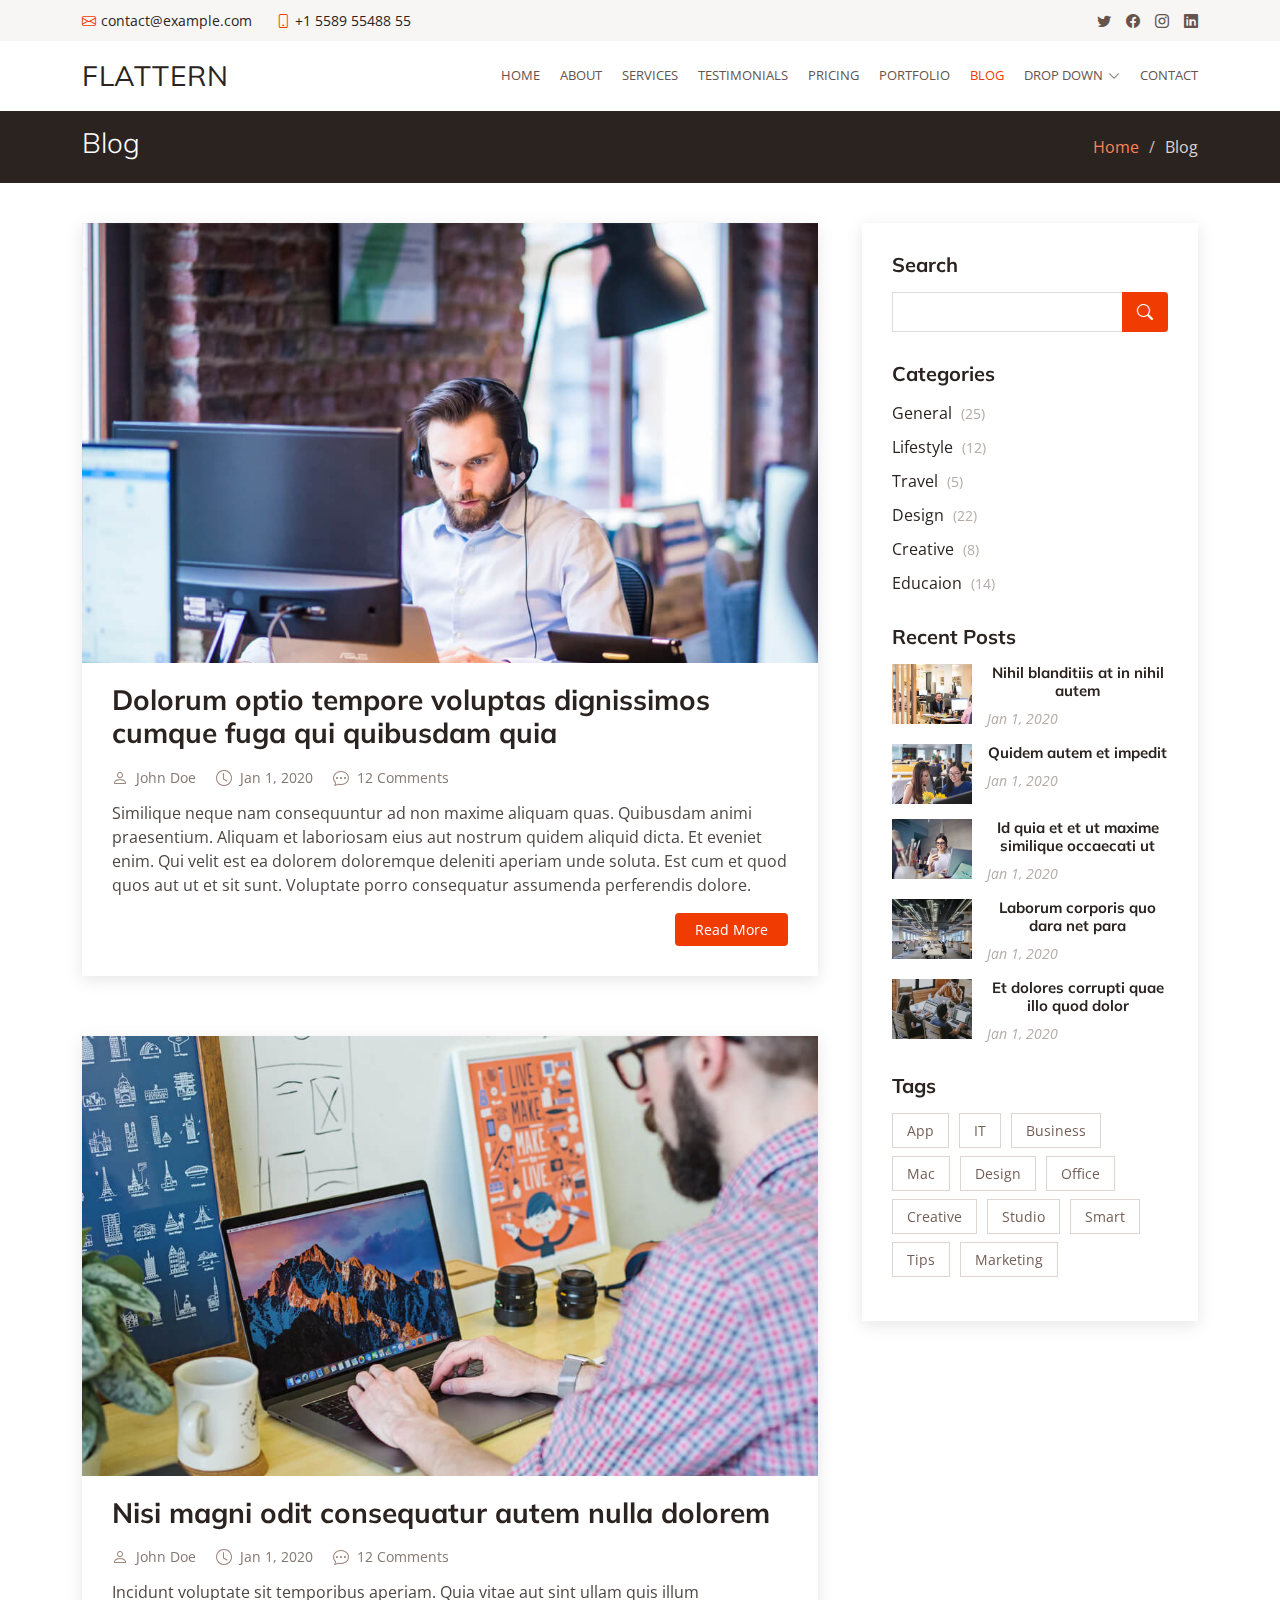
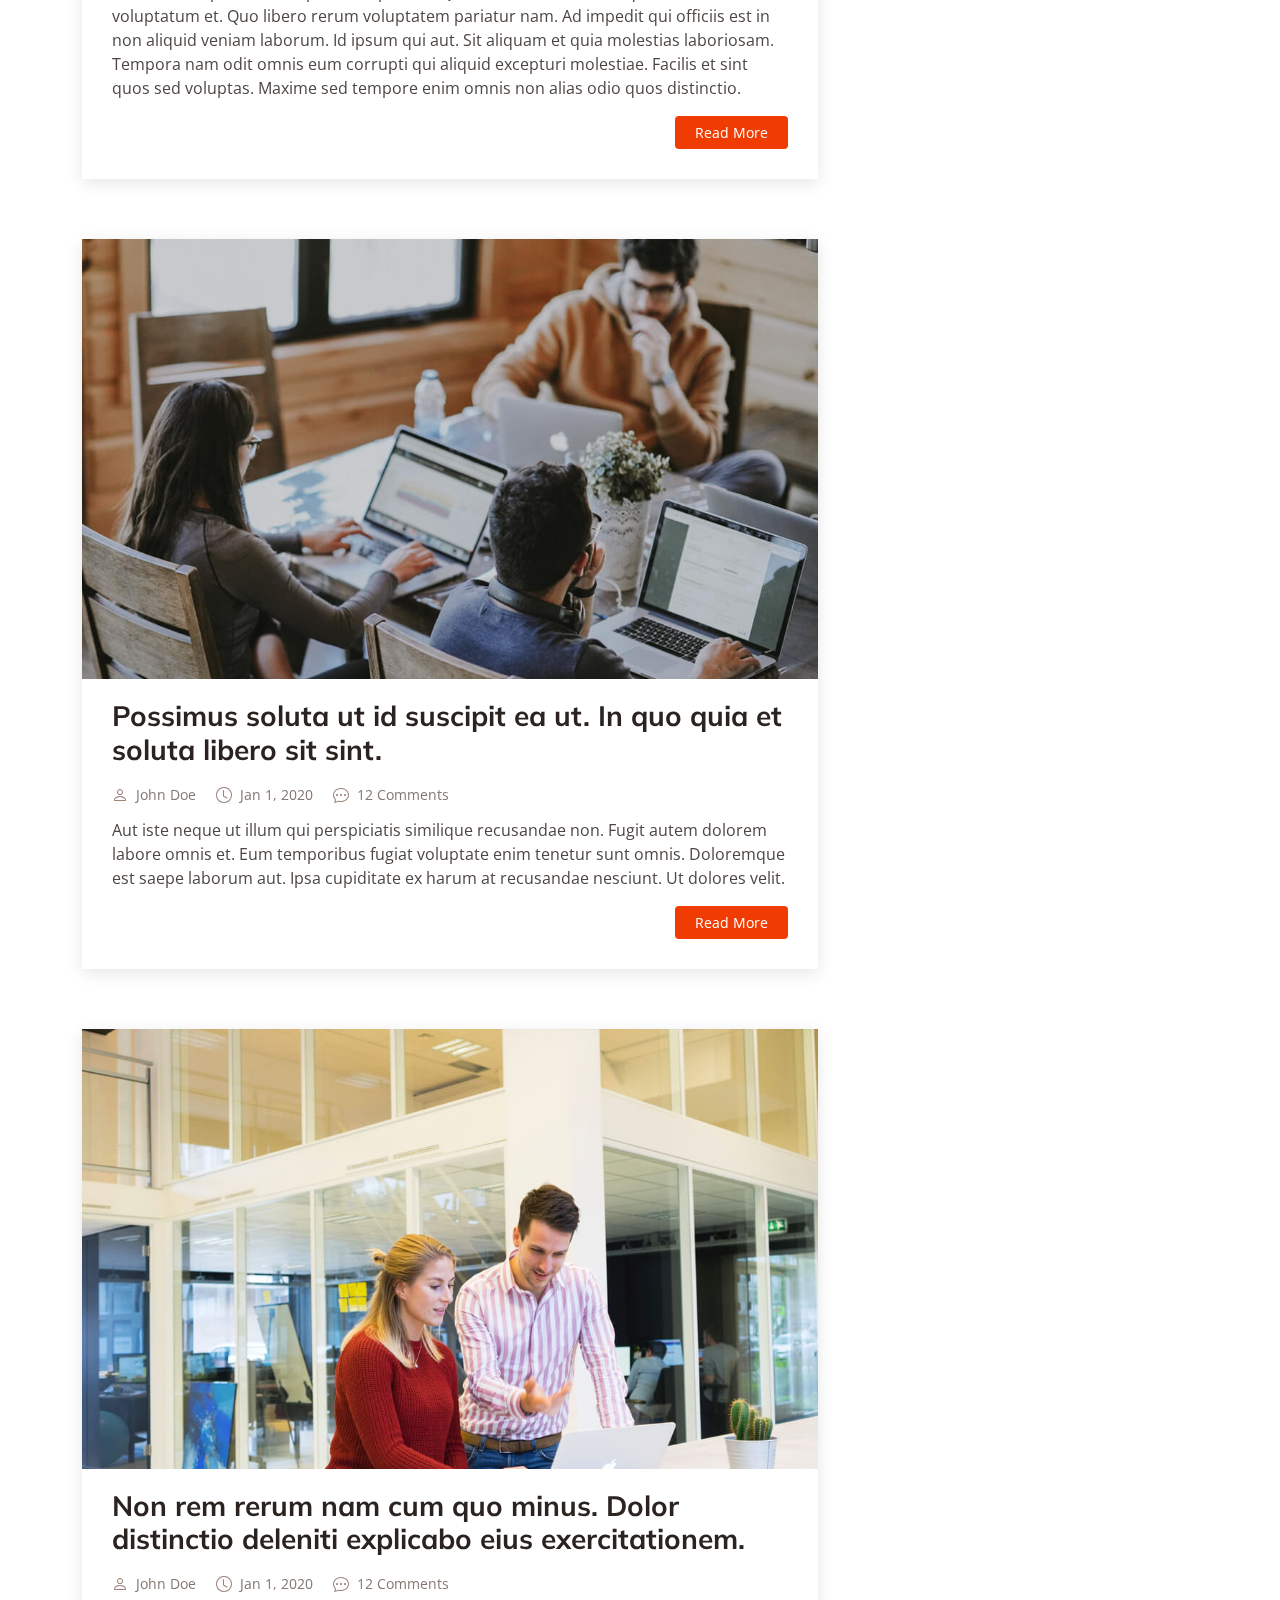
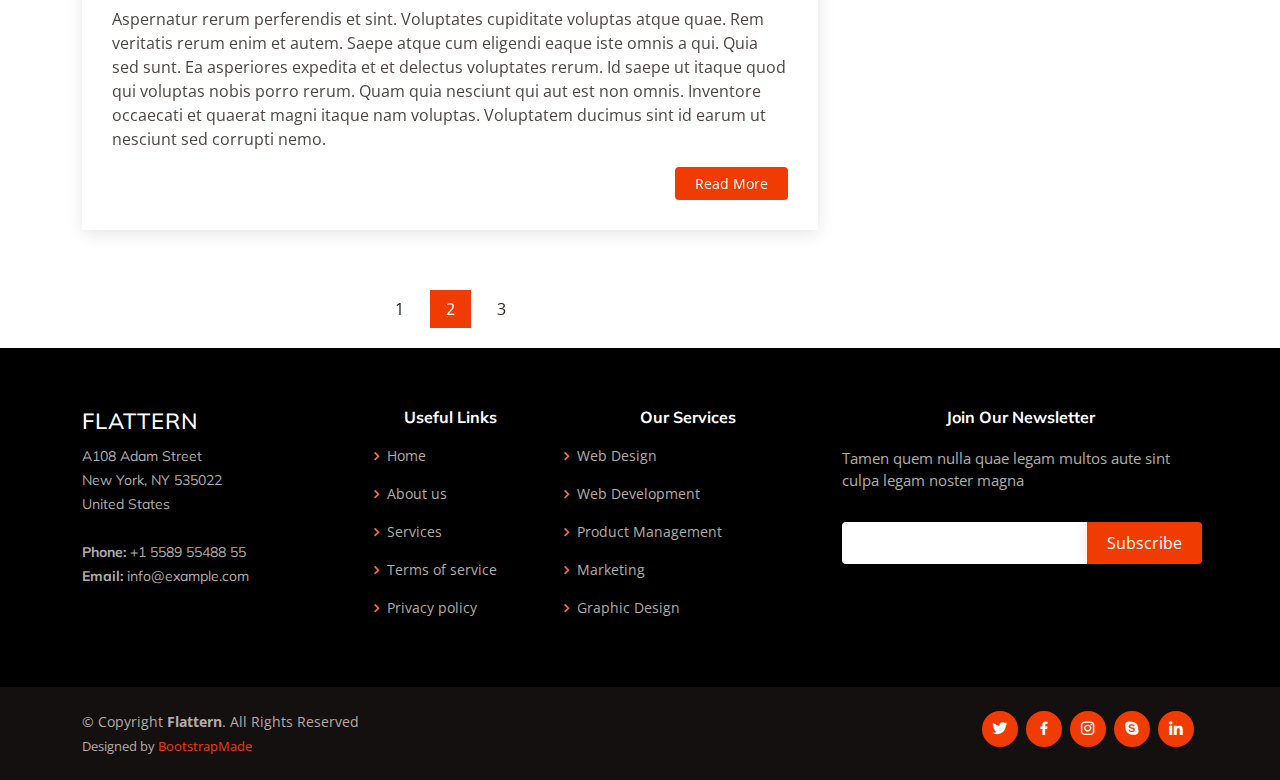
<file: Flattern/blog.html>
<!DOCTYPE html>
<html lang="en">

<head>
  <meta charset="utf-8">
  <meta content="width=device-width, initial-scale=1.0" name="viewport">

  <title>Blog - Flattern Bootstrap Template</title>
  <meta content="" name="description">
  <meta content="" name="keywords">

  <!-- Favicons -->
  <link href="assets/img/favicon.png" rel="icon">
  <link href="assets/img/apple-touch-icon.png" rel="apple-touch-icon">

  <!-- Google Fonts -->
  <link href="https://fonts.googleapis.com/css?family=Open+Sans:300,300i,400,400i,600,600i,700,700i|Muli:300,300i,400,400i,500,500i,600,600i,700,700i|Poppins:300,300i,400,400i,500,500i,600,600i,700,700i" rel="stylesheet">

  <!-- Vendor CSS Files -->
  <link href="assets/vendor/animate.css/animate.min.css" rel="stylesheet">
  <link href="assets/vendor/aos/aos.css" rel="stylesheet">
  <link href="assets/vendor/bootstrap/css/bootstrap.min.css" rel="stylesheet">
  <link href="assets/vendor/bootstrap-icons/bootstrap-icons.css" rel="stylesheet">
  <link href="assets/vendor/boxicons/css/boxicons.min.css" rel="stylesheet">
  <link href="assets/vendor/glightbox/css/glightbox.min.css" rel="stylesheet">
  <link href="assets/vendor/swiper/swiper-bundle.min.css" rel="stylesheet">

  <!-- Template Main CSS File -->
  <link href="assets/css/style.css" rel="stylesheet">

  <!-- =======================================================
  * Template Name: Flattern - v4.7.0
  * Template URL: https://bootstrapmade.com/flattern-multipurpose-bootstrap-template/
  * Author: BootstrapMade.com
  * License: https://bootstrapmade.com/license/
  ======================================================== -->
</head>

<body>

  <!-- ======= Top Bar ======= -->
  <section id="topbar" class="d-flex align-items-center">
    <div class="container d-flex justify-content-center justify-content-md-between">
      <div class="contact-info d-flex align-items-center">
        <i class="bi bi-envelope d-flex align-items-center"><a href="mailto:contact@example.com">contact@example.com</a></i>
        <i class="bi bi-phone d-flex align-items-center ms-4"><span>+1 5589 55488 55</span></i>
      </div>
      <div class="social-links d-none d-md-flex align-items-center">
        <a href="#" class="twitter"><i class="bi bi-twitter"></i></a>
        <a href="#" class="facebook"><i class="bi bi-facebook"></i></a>
        <a href="#" class="instagram"><i class="bi bi-instagram"></i></a>
        <a href="#" class="linkedin"><i class="bi bi-linkedin"></i></i></a>
      </div>
    </div>
  </section>

  <!-- ======= Header ======= -->
  <header id="header" class="d-flex align-items-center">
    <div class="container d-flex justify-content-between">

      <div class="logo">
        <h1 class="text-light"><a href="index.html">Flattern</a></h1>
        <!-- Uncomment below if you prefer to use an image logo -->
        <!-- <a href="index.html"><img src="assets/img/logo.png" alt="" class="img-fluid"></a>-->
      </div>

      <nav id="navbar" class="navbar">
        <ul>
          <li><a href="index.html">Home</a></li>
          <li><a href="about.html">About</a></li>
          <li><a href="services.html">Services</a></li>
          <li><a href="testimonials.html">Testimonials</a></li>
          <li><a href="pricing.html">Pricing</a></li>
          <li><a href="portfolio.html">Portfolio</a></li>
          <li><a class="active" href="blog.html">Blog</a></li>
          <li class="dropdown"><a href="#"><span>Drop Down</span> <i class="bi bi-chevron-down"></i></a>
            <ul>
              <li><a href="#">Drop Down 1</a></li>
              <li class="dropdown"><a href="#"><span>Deep Drop Down</span> <i class="bi bi-chevron-right"></i></a>
                <ul>
                  <li><a href="#">Deep Drop Down 1</a></li>
                  <li><a href="#">Deep Drop Down 2</a></li>
                  <li><a href="#">Deep Drop Down 3</a></li>
                  <li><a href="#">Deep Drop Down 4</a></li>
                  <li><a href="#">Deep Drop Down 5</a></li>
                </ul>
              </li>
              <li><a href="#">Drop Down 2</a></li>
              <li><a href="#">Drop Down 3</a></li>
              <li><a href="#">Drop Down 4</a></li>
            </ul>
          </li>
          <li><a href="contact.html">Contact</a></li>
        </ul>
        <i class="bi bi-list mobile-nav-toggle"></i>
      </nav><!-- .navbar -->

    </div>
  </header><!-- End Header -->

  <main id="main">

    <!-- ======= Breadcrumbs ======= -->
    <section id="breadcrumbs" class="breadcrumbs">
      <div class="container">

        <div class="d-flex justify-content-between align-items-center">
          <h2>Blog</h2>
          <ol>
            <li><a href="index.html">Home</a></li>
            <li>Blog</li>
          </ol>
        </div>

      </div>
    </section><!-- End Breadcrumbs -->

    <!-- ======= Blog Section ======= -->
    <section id="blog" class="blog">
      <div class="container" data-aos="fade-up">

        <div class="row">

          <div class="col-lg-8 entries">

            <article class="entry">

              <div class="entry-img">
                <img src="assets/img/blog/blog-1.jpg" alt="" class="img-fluid">
              </div>

              <h2 class="entry-title">
                <a href="blog-single.html">Dolorum optio tempore voluptas dignissimos cumque fuga qui quibusdam quia</a>
              </h2>

              <div class="entry-meta">
                <ul>
                  <li class="d-flex align-items-center"><i class="bi bi-person"></i> <a href="blog-single.html">John Doe</a></li>
                  <li class="d-flex align-items-center"><i class="bi bi-clock"></i> <a href="blog-single.html"><time datetime="2020-01-01">Jan 1, 2020</time></a></li>
                  <li class="d-flex align-items-center"><i class="bi bi-chat-dots"></i> <a href="blog-single.html">12 Comments</a></li>
                </ul>
              </div>

              <div class="entry-content">
                <p>
                  Similique neque nam consequuntur ad non maxime aliquam quas. Quibusdam animi praesentium. Aliquam et laboriosam eius aut nostrum quidem aliquid dicta.
                  Et eveniet enim. Qui velit est ea dolorem doloremque deleniti aperiam unde soluta. Est cum et quod quos aut ut et sit sunt. Voluptate porro consequatur assumenda perferendis dolore.
                </p>
                <div class="read-more">
                  <a href="blog-single.html">Read More</a>
                </div>
              </div>

            </article><!-- End blog entry -->

            <article class="entry">

              <div class="entry-img">
                <img src="assets/img/blog/blog-2.jpg" alt="" class="img-fluid">
              </div>

              <h2 class="entry-title">
                <a href="blog-single.html">Nisi magni odit consequatur autem nulla dolorem</a>
              </h2>

              <div class="entry-meta">
                <ul>
                  <li class="d-flex align-items-center"><i class="bi bi-person"></i> <a href="blog-single.html">John Doe</a></li>
                  <li class="d-flex align-items-center"><i class="bi bi-clock"></i> <a href="blog-single.html"><time datetime="2020-01-01">Jan 1, 2020</time></a></li>
                  <li class="d-flex align-items-center"><i class="bi bi-chat-dots"></i> <a href="blog-single.html">12 Comments</a></li>
                </ul>
              </div>

              <div class="entry-content">
                <p>
                  Incidunt voluptate sit temporibus aperiam. Quia vitae aut sint ullam quis illum voluptatum et. Quo libero rerum voluptatem pariatur nam.
                  Ad impedit qui officiis est in non aliquid veniam laborum. Id ipsum qui aut. Sit aliquam et quia molestias laboriosam. Tempora nam odit omnis eum corrupti qui aliquid excepturi molestiae. Facilis et sint quos sed voluptas. Maxime sed tempore enim omnis non alias odio quos distinctio.
                </p>
                <div class="read-more">
                  <a href="blog-single.html">Read More</a>
                </div>
              </div>

            </article><!-- End blog entry -->

            <article class="entry">

              <div class="entry-img">
                <img src="assets/img/blog/blog-3.jpg" alt="" class="img-fluid">
              </div>

              <h2 class="entry-title">
                <a href="blog-single.html">Possimus soluta ut id suscipit ea ut. In quo quia et soluta libero sit sint.</a>
              </h2>

              <div class="entry-meta">
                <ul>
                  <li class="d-flex align-items-center"><i class="bi bi-person"></i> <a href="blog-single.html">John Doe</a></li>
                  <li class="d-flex align-items-center"><i class="bi bi-clock"></i> <a href="blog-single.html"><time datetime="2020-01-01">Jan 1, 2020</time></a></li>
                  <li class="d-flex align-items-center"><i class="bi bi-chat-dots"></i> <a href="blog-single.html">12 Comments</a></li>
                </ul>
              </div>

              <div class="entry-content">
                <p>
                  Aut iste neque ut illum qui perspiciatis similique recusandae non. Fugit autem dolorem labore omnis et. Eum temporibus fugiat voluptate enim tenetur sunt omnis.
                  Doloremque est saepe laborum aut. Ipsa cupiditate ex harum at recusandae nesciunt. Ut dolores velit.
                </p>
                <div class="read-more">
                  <a href="blog-single.html">Read More</a>
                </div>
              </div>

            </article><!-- End blog entry -->

            <article class="entry">

              <div class="entry-img">
                <img src="assets/img/blog/blog-4.jpg" alt="" class="img-fluid">
              </div>

              <h2 class="entry-title">
                <a href="blog-single.html">Non rem rerum nam cum quo minus. Dolor distinctio deleniti explicabo eius exercitationem.</a>
              </h2>

              <div class="entry-meta">
                <ul>
                  <li class="d-flex align-items-center"><i class="bi bi-person"></i> <a href="blog-single.html">John Doe</a></li>
                  <li class="d-flex align-items-center"><i class="bi bi-clock"></i> <a href="blog-single.html"><time datetime="2020-01-01">Jan 1, 2020</time></a></li>
                  <li class="d-flex align-items-center"><i class="bi bi-chat-dots"></i> <a href="blog-single.html">12 Comments</a></li>
                </ul>
              </div>

              <div class="entry-content">
                <p>
                  Aspernatur rerum perferendis et sint. Voluptates cupiditate voluptas atque quae. Rem veritatis rerum enim et autem. Saepe atque cum eligendi eaque iste omnis a qui.
                  Quia sed sunt. Ea asperiores expedita et et delectus voluptates rerum. Id saepe ut itaque quod qui voluptas nobis porro rerum. Quam quia nesciunt qui aut est non omnis. Inventore occaecati et quaerat magni itaque nam voluptas. Voluptatem ducimus sint id earum ut nesciunt sed corrupti nemo.
                </p>
                <div class="read-more">
                  <a href="blog-single.html">Read More</a>
                </div>
              </div>

            </article><!-- End blog entry -->

            <div class="blog-pagination">
              <ul class="justify-content-center">
                <li><a href="#">1</a></li>
                <li class="active"><a href="#">2</a></li>
                <li><a href="#">3</a></li>
              </ul>
            </div>

          </div><!-- End blog entries list -->

          <div class="col-lg-4">

            <div class="sidebar">

              <h3 class="sidebar-title">Search</h3>
              <div class="sidebar-item search-form">
                <form action="">
                  <input type="text">
                  <button type="submit"><i class="bi bi-search"></i></button>
                </form>
              </div><!-- End sidebar search formn-->

              <h3 class="sidebar-title">Categories</h3>
              <div class="sidebar-item categories">
                <ul>
                  <li><a href="#">General <span>(25)</span></a></li>
                  <li><a href="#">Lifestyle <span>(12)</span></a></li>
                  <li><a href="#">Travel <span>(5)</span></a></li>
                  <li><a href="#">Design <span>(22)</span></a></li>
                  <li><a href="#">Creative <span>(8)</span></a></li>
                  <li><a href="#">Educaion <span>(14)</span></a></li>
                </ul>
              </div><!-- End sidebar categories-->

              <h3 class="sidebar-title">Recent Posts</h3>
              <div class="sidebar-item recent-posts">
                <div class="post-item clearfix">
                  <img src="assets/img/blog/blog-recent-1.jpg" alt="">
                  <h4><a href="blog-single.html">Nihil blanditiis at in nihil autem</a></h4>
                  <time datetime="2020-01-01">Jan 1, 2020</time>
                </div>

                <div class="post-item clearfix">
                  <img src="assets/img/blog/blog-recent-2.jpg" alt="">
                  <h4><a href="blog-single.html">Quidem autem et impedit</a></h4>
                  <time datetime="2020-01-01">Jan 1, 2020</time>
                </div>

                <div class="post-item clearfix">
                  <img src="assets/img/blog/blog-recent-3.jpg" alt="">
                  <h4><a href="blog-single.html">Id quia et et ut maxime similique occaecati ut</a></h4>
                  <time datetime="2020-01-01">Jan 1, 2020</time>
                </div>

                <div class="post-item clearfix">
                  <img src="assets/img/blog/blog-recent-4.jpg" alt="">
                  <h4><a href="blog-single.html">Laborum corporis quo dara net para</a></h4>
                  <time datetime="2020-01-01">Jan 1, 2020</time>
                </div>

                <div class="post-item clearfix">
                  <img src="assets/img/blog/blog-recent-5.jpg" alt="">
                  <h4><a href="blog-single.html">Et dolores corrupti quae illo quod dolor</a></h4>
                  <time datetime="2020-01-01">Jan 1, 2020</time>
                </div>

              </div><!-- End sidebar recent posts-->

              <h3 class="sidebar-title">Tags</h3>
              <div class="sidebar-item tags">
                <ul>
                  <li><a href="#">App</a></li>
                  <li><a href="#">IT</a></li>
                  <li><a href="#">Business</a></li>
                  <li><a href="#">Mac</a></li>
                  <li><a href="#">Design</a></li>
                  <li><a href="#">Office</a></li>
                  <li><a href="#">Creative</a></li>
                  <li><a href="#">Studio</a></li>
                  <li><a href="#">Smart</a></li>
                  <li><a href="#">Tips</a></li>
                  <li><a href="#">Marketing</a></li>
                </ul>
              </div><!-- End sidebar tags-->

            </div><!-- End sidebar -->

          </div><!-- End blog sidebar -->

        </div>

      </div>
    </section><!-- End Blog Section -->

  </main><!-- End #main -->

  <!-- ======= Footer ======= -->
  <footer id="footer">

    <div class="footer-top">
      <div class="container">
        <div class="row">

          <div class="col-lg-3 col-md-6 footer-contact">
            <h3>Flattern</h3>
            <p>
              A108 Adam Street <br>
              New York, NY 535022<br>
              United States <br><br>
              <strong>Phone:</strong> +1 5589 55488 55<br>
              <strong>Email:</strong> info@example.com<br>
            </p>
          </div>

          <div class="col-lg-2 col-md-6 footer-links">
            <h4>Useful Links</h4>
            <ul>
              <li><i class="bx bx-chevron-right"></i> <a href="#">Home</a></li>
              <li><i class="bx bx-chevron-right"></i> <a href="#">About us</a></li>
              <li><i class="bx bx-chevron-right"></i> <a href="#">Services</a></li>
              <li><i class="bx bx-chevron-right"></i> <a href="#">Terms of service</a></li>
              <li><i class="bx bx-chevron-right"></i> <a href="#">Privacy policy</a></li>
            </ul>
          </div>

          <div class="col-lg-3 col-md-6 footer-links">
            <h4>Our Services</h4>
            <ul>
              <li><i class="bx bx-chevron-right"></i> <a href="#">Web Design</a></li>
              <li><i class="bx bx-chevron-right"></i> <a href="#">Web Development</a></li>
              <li><i class="bx bx-chevron-right"></i> <a href="#">Product Management</a></li>
              <li><i class="bx bx-chevron-right"></i> <a href="#">Marketing</a></li>
              <li><i class="bx bx-chevron-right"></i> <a href="#">Graphic Design</a></li>
            </ul>
          </div>

          <div class="col-lg-4 col-md-6 footer-newsletter">
            <h4>Join Our Newsletter</h4>
            <p>Tamen quem nulla quae legam multos aute sint culpa legam noster magna</p>
            <form action="" method="post">
              <input type="email" name="email"><input type="submit" value="Subscribe">
            </form>
          </div>

        </div>
      </div>
    </div>

    <div class="container d-md-flex py-4">

      <div class="me-md-auto text-center text-md-start">
        <div class="copyright">
          &copy; Copyright <strong><span>Flattern</span></strong>. All Rights Reserved
        </div>
        <div class="credits">
          <!-- All the links in the footer should remain intact. -->
          <!-- You can delete the links only if you purchased the pro version. -->
          <!-- Licensing information: https://bootstrapmade.com/license/ -->
          <!-- Purchase the pro version with working PHP/AJAX contact form: https://bootstrapmade.com/flattern-multipurpose-bootstrap-template/ -->
          Designed by <a href="https://bootstrapmade.com/">BootstrapMade</a>
        </div>
      </div>
      <div class="social-links text-center text-md-right pt-3 pt-md-0">
        <a href="#" class="twitter"><i class="bx bxl-twitter"></i></a>
        <a href="#" class="facebook"><i class="bx bxl-facebook"></i></a>
        <a href="#" class="instagram"><i class="bx bxl-instagram"></i></a>
        <a href="#" class="google-plus"><i class="bx bxl-skype"></i></a>
        <a href="#" class="linkedin"><i class="bx bxl-linkedin"></i></a>
      </div>
    </div>
  </footer><!-- End Footer -->

  <a href="#" class="back-to-top d-flex align-items-center justify-content-center"><i class="bi bi-arrow-up-short"></i></a>

  <!-- Vendor JS Files -->
  <script src="assets/vendor/aos/aos.js"></script>
  <script src="assets/vendor/bootstrap/js/bootstrap.bundle.min.js"></script>
  <script src="assets/vendor/glightbox/js/glightbox.min.js"></script>
  <script src="assets/vendor/isotope-layout/isotope.pkgd.min.js"></script>
  <script src="assets/vendor/swiper/swiper-bundle.min.js"></script>
  <script src="assets/vendor/waypoints/noframework.waypoints.js"></script>
  <script src="assets/vendor/php-email-form/validate.js"></script>

  <!-- Template Main JS File -->
  <script src="assets/js/main.js"></script>

</body>

</html>
</file>
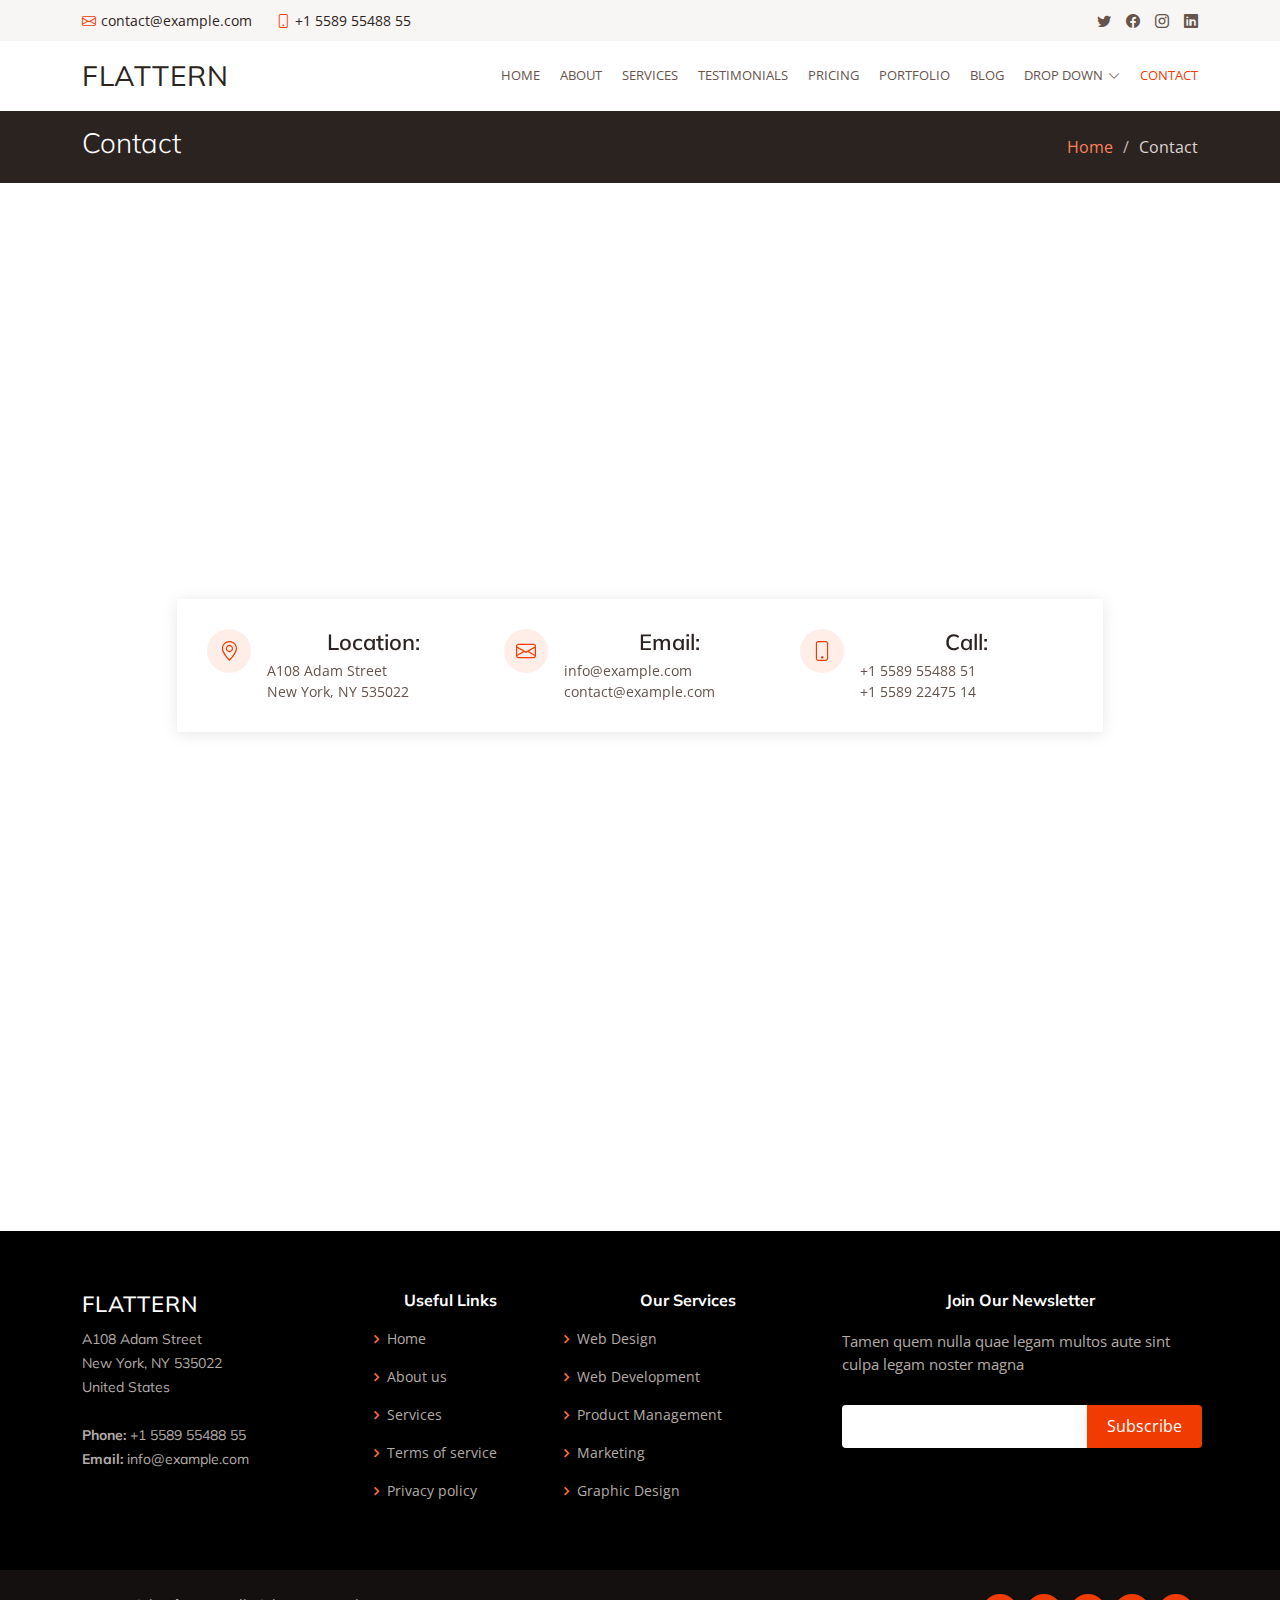
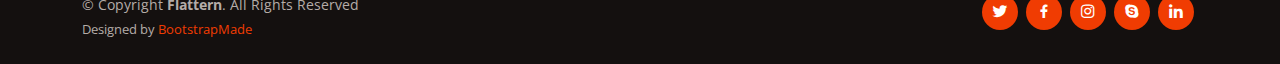
<file: Flattern/contact.html>
<!DOCTYPE html>
<html lang="en">

<head>
  <meta charset="utf-8">
  <meta content="width=device-width, initial-scale=1.0" name="viewport">

  <title>Contact - Flattern Bootstrap Template</title>
  <meta content="" name="description">
  <meta content="" name="keywords">

  <!-- Favicons -->
  <link href="assets/img/favicon.png" rel="icon">
  <link href="assets/img/apple-touch-icon.png" rel="apple-touch-icon">

  <!-- Google Fonts -->
  <link href="https://fonts.googleapis.com/css?family=Open+Sans:300,300i,400,400i,600,600i,700,700i|Muli:300,300i,400,400i,500,500i,600,600i,700,700i|Poppins:300,300i,400,400i,500,500i,600,600i,700,700i" rel="stylesheet">

  <!-- Vendor CSS Files -->
  <link href="assets/vendor/animate.css/animate.min.css" rel="stylesheet">
  <link href="assets/vendor/aos/aos.css" rel="stylesheet">
  <link href="assets/vendor/bootstrap/css/bootstrap.min.css" rel="stylesheet">
  <link href="assets/vendor/bootstrap-icons/bootstrap-icons.css" rel="stylesheet">
  <link href="assets/vendor/boxicons/css/boxicons.min.css" rel="stylesheet">
  <link href="assets/vendor/glightbox/css/glightbox.min.css" rel="stylesheet">
  <link href="assets/vendor/swiper/swiper-bundle.min.css" rel="stylesheet">

  <!-- Template Main CSS File -->
  <link href="assets/css/style.css" rel="stylesheet">

  <!-- =======================================================
  * Template Name: Flattern - v4.7.0
  * Template URL: https://bootstrapmade.com/flattern-multipurpose-bootstrap-template/
  * Author: BootstrapMade.com
  * License: https://bootstrapmade.com/license/
  ======================================================== -->
</head>

<body>

  <!-- ======= Top Bar ======= -->
  <section id="topbar" class="d-flex align-items-center">
    <div class="container d-flex justify-content-center justify-content-md-between">
      <div class="contact-info d-flex align-items-center">
        <i class="bi bi-envelope d-flex align-items-center"><a href="mailto:contact@example.com">contact@example.com</a></i>
        <i class="bi bi-phone d-flex align-items-center ms-4"><span>+1 5589 55488 55</span></i>
      </div>
      <div class="social-links d-none d-md-flex align-items-center">
        <a href="#" class="twitter"><i class="bi bi-twitter"></i></a>
        <a href="#" class="facebook"><i class="bi bi-facebook"></i></a>
        <a href="#" class="instagram"><i class="bi bi-instagram"></i></a>
        <a href="#" class="linkedin"><i class="bi bi-linkedin"></i></i></a>
      </div>
    </div>
  </section>

  <!-- ======= Header ======= -->
  <header id="header" class="d-flex align-items-center">
    <div class="container d-flex justify-content-between">

      <div class="logo">
        <h1 class="text-light"><a href="index.html">Flattern</a></h1>
        <!-- Uncomment below if you prefer to use an image logo -->
        <!-- <a href="index.html"><img src="assets/img/logo.png" alt="" class="img-fluid"></a>-->
      </div>

      <nav id="navbar" class="navbar">
        <ul>
          <li><a href="index.html">Home</a></li>
          <li><a href="about.html">About</a></li>
          <li><a href="services.html">Services</a></li>
          <li><a href="testimonials.html">Testimonials</a></li>
          <li><a href="pricing.html">Pricing</a></li>
          <li><a href="portfolio.html">Portfolio</a></li>
          <li><a href="blog.html">Blog</a></li>
          <li class="dropdown"><a href="#"><span>Drop Down</span> <i class="bi bi-chevron-down"></i></a>
            <ul>
              <li><a href="#">Drop Down 1</a></li>
              <li class="dropdown"><a href="#"><span>Deep Drop Down</span> <i class="bi bi-chevron-right"></i></a>
                <ul>
                  <li><a href="#">Deep Drop Down 1</a></li>
                  <li><a href="#">Deep Drop Down 2</a></li>
                  <li><a href="#">Deep Drop Down 3</a></li>
                  <li><a href="#">Deep Drop Down 4</a></li>
                  <li><a href="#">Deep Drop Down 5</a></li>
                </ul>
              </li>
              <li><a href="#">Drop Down 2</a></li>
              <li><a href="#">Drop Down 3</a></li>
              <li><a href="#">Drop Down 4</a></li>
            </ul>
          </li>
          <li><a class="active" href="contact.html">Contact</a></li>
        </ul>
        <i class="bi bi-list mobile-nav-toggle"></i>
      </nav><!-- .navbar -->

    </div>
  </header><!-- End Header -->

  <main id="main">

    <!-- ======= Breadcrumbs ======= -->
    <section id="breadcrumbs" class="breadcrumbs">
      <div class="container">

        <div class="d-flex justify-content-between align-items-center">
          <h2>Contact</h2>
          <ol>
            <li><a href="index.html">Home</a></li>
            <li>Contact</li>
          </ol>
        </div>

      </div>
    </section><!-- End Breadcrumbs -->

    <!-- ======= Contact Section ======= -->
    <div class="map-section">
      <iframe style="border:0; width: 100%; height: 350px;" src="https://www.google.com/maps/embed?pb=!1m14!1m8!1m3!1d12097.433213460943!2d-74.0062269!3d40.7101282!3m2!1i1024!2i768!4f13.1!3m3!1m2!1s0x0%3A0xb89d1fe6bc499443!2sDowntown+Conference+Center!5e0!3m2!1smk!2sbg!4v1539943755621" frameborder="0" allowfullscreen></iframe>
    </div>

    <section id="contact" class="contact">
      <div class="container">

        <div class="row justify-content-center" data-aos="fade-up">

          <div class="col-lg-10">

            <div class="info-wrap">
              <div class="row">
                <div class="col-lg-4 info">
                  <i class="bi bi-geo-alt"></i>
                  <h4>Location:</h4>
                  <p>A108 Adam Street<br>New York, NY 535022</p>
                </div>

                <div class="col-lg-4 info mt-4 mt-lg-0">
                  <i class="bi bi-envelope"></i>
                  <h4>Email:</h4>
                  <p>info@example.com<br>contact@example.com</p>
                </div>

                <div class="col-lg-4 info mt-4 mt-lg-0">
                  <i class="bi bi-phone"></i>
                  <h4>Call:</h4>
                  <p>+1 5589 55488 51<br>+1 5589 22475 14</p>
                </div>
              </div>
            </div>

          </div>

        </div>

        <div class="row mt-5 justify-content-center" data-aos="fade-up">
          <div class="col-lg-10">
            <form action="forms/contact.php" method="post" role="form" class="php-email-form">
              <div class="row">
                <div class="col-md-6 form-group">
                  <input type="text" name="name" class="form-control" id="name" placeholder="Your Name" required>
                </div>
                <div class="col-md-6 form-group mt-3 mt-md-0">
                  <input type="email" class="form-control" name="email" id="email" placeholder="Your Email" required>
                </div>
              </div>
              <div class="form-group mt-3">
                <input type="text" class="form-control" name="subject" id="subject" placeholder="Subject" required>
              </div>
              <div class="form-group mt-3">
                <textarea class="form-control" name="message" rows="5" placeholder="Message" required></textarea>
              </div>
              <div class="my-3">
                <div class="loading">Loading</div>
                <div class="error-message"></div>
                <div class="sent-message">Your message has been sent. Thank you!</div>
              </div>
              <div class="text-center"><button type="submit">Send Message</button></div>
            </form>
          </div>

        </div>

      </div>
    </section><!-- End Contact Section -->

  </main><!-- End #main -->

  <!-- ======= Footer ======= -->
  <footer id="footer">

    <div class="footer-top">
      <div class="container">
        <div class="row">

          <div class="col-lg-3 col-md-6 footer-contact">
            <h3>Flattern</h3>
            <p>
              A108 Adam Street <br>
              New York, NY 535022<br>
              United States <br><br>
              <strong>Phone:</strong> +1 5589 55488 55<br>
              <strong>Email:</strong> info@example.com<br>
            </p>
          </div>

          <div class="col-lg-2 col-md-6 footer-links">
            <h4>Useful Links</h4>
            <ul>
              <li><i class="bx bx-chevron-right"></i> <a href="#">Home</a></li>
              <li><i class="bx bx-chevron-right"></i> <a href="#">About us</a></li>
              <li><i class="bx bx-chevron-right"></i> <a href="#">Services</a></li>
              <li><i class="bx bx-chevron-right"></i> <a href="#">Terms of service</a></li>
              <li><i class="bx bx-chevron-right"></i> <a href="#">Privacy policy</a></li>
            </ul>
          </div>

          <div class="col-lg-3 col-md-6 footer-links">
            <h4>Our Services</h4>
            <ul>
              <li><i class="bx bx-chevron-right"></i> <a href="#">Web Design</a></li>
              <li><i class="bx bx-chevron-right"></i> <a href="#">Web Development</a></li>
              <li><i class="bx bx-chevron-right"></i> <a href="#">Product Management</a></li>
              <li><i class="bx bx-chevron-right"></i> <a href="#">Marketing</a></li>
              <li><i class="bx bx-chevron-right"></i> <a href="#">Graphic Design</a></li>
            </ul>
          </div>

          <div class="col-lg-4 col-md-6 footer-newsletter">
            <h4>Join Our Newsletter</h4>
            <p>Tamen quem nulla quae legam multos aute sint culpa legam noster magna</p>
            <form action="" method="post">
              <input type="email" name="email"><input type="submit" value="Subscribe">
            </form>
          </div>

        </div>
      </div>
    </div>

    <div class="container d-md-flex py-4">

      <div class="me-md-auto text-center text-md-start">
        <div class="copyright">
          &copy; Copyright <strong><span>Flattern</span></strong>. All Rights Reserved
        </div>
        <div class="credits">
          <!-- All the links in the footer should remain intact. -->
          <!-- You can delete the links only if you purchased the pro version. -->
          <!-- Licensing information: https://bootstrapmade.com/license/ -->
          <!-- Purchase the pro version with working PHP/AJAX contact form: https://bootstrapmade.com/flattern-multipurpose-bootstrap-template/ -->
          Designed by <a href="https://bootstrapmade.com/">BootstrapMade</a>
        </div>
      </div>
      <div class="social-links text-center text-md-right pt-3 pt-md-0">
        <a href="#" class="twitter"><i class="bx bxl-twitter"></i></a>
        <a href="#" class="facebook"><i class="bx bxl-facebook"></i></a>
        <a href="#" class="instagram"><i class="bx bxl-instagram"></i></a>
        <a href="#" class="google-plus"><i class="bx bxl-skype"></i></a>
        <a href="#" class="linkedin"><i class="bx bxl-linkedin"></i></a>
      </div>
    </div>
  </footer><!-- End Footer -->

  <a href="#" class="back-to-top d-flex align-items-center justify-content-center"><i class="bi bi-arrow-up-short"></i></a>

  <!-- Vendor JS Files -->
  <script src="assets/vendor/aos/aos.js"></script>
  <script src="assets/vendor/bootstrap/js/bootstrap.bundle.min.js"></script>
  <script src="assets/vendor/glightbox/js/glightbox.min.js"></script>
  <script src="assets/vendor/isotope-layout/isotope.pkgd.min.js"></script>
  <script src="assets/vendor/swiper/swiper-bundle.min.js"></script>
  <script src="assets/vendor/waypoints/noframework.waypoints.js"></script>
  <script src="assets/vendor/php-email-form/validate.js"></script>

  <!-- Template Main JS File -->
  <script src="assets/js/main.js"></script>

</body>

</html>
</file>
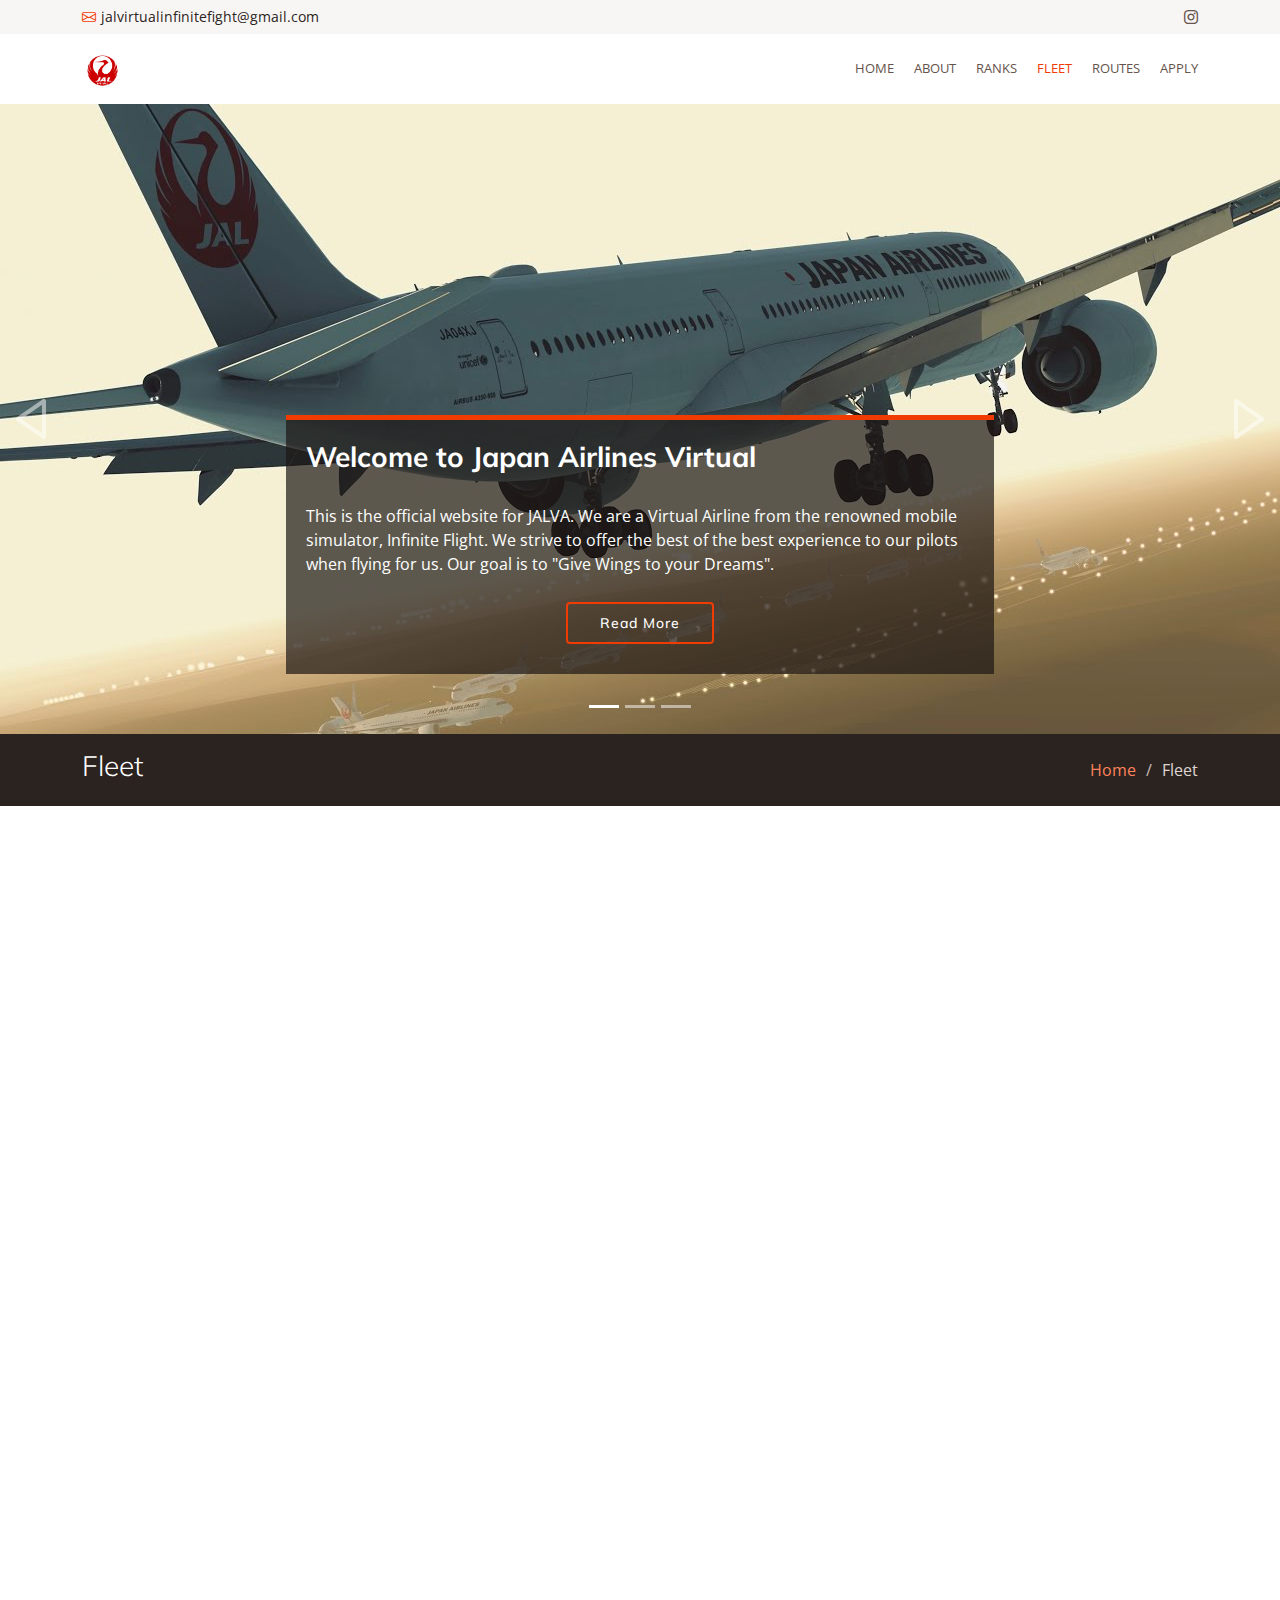
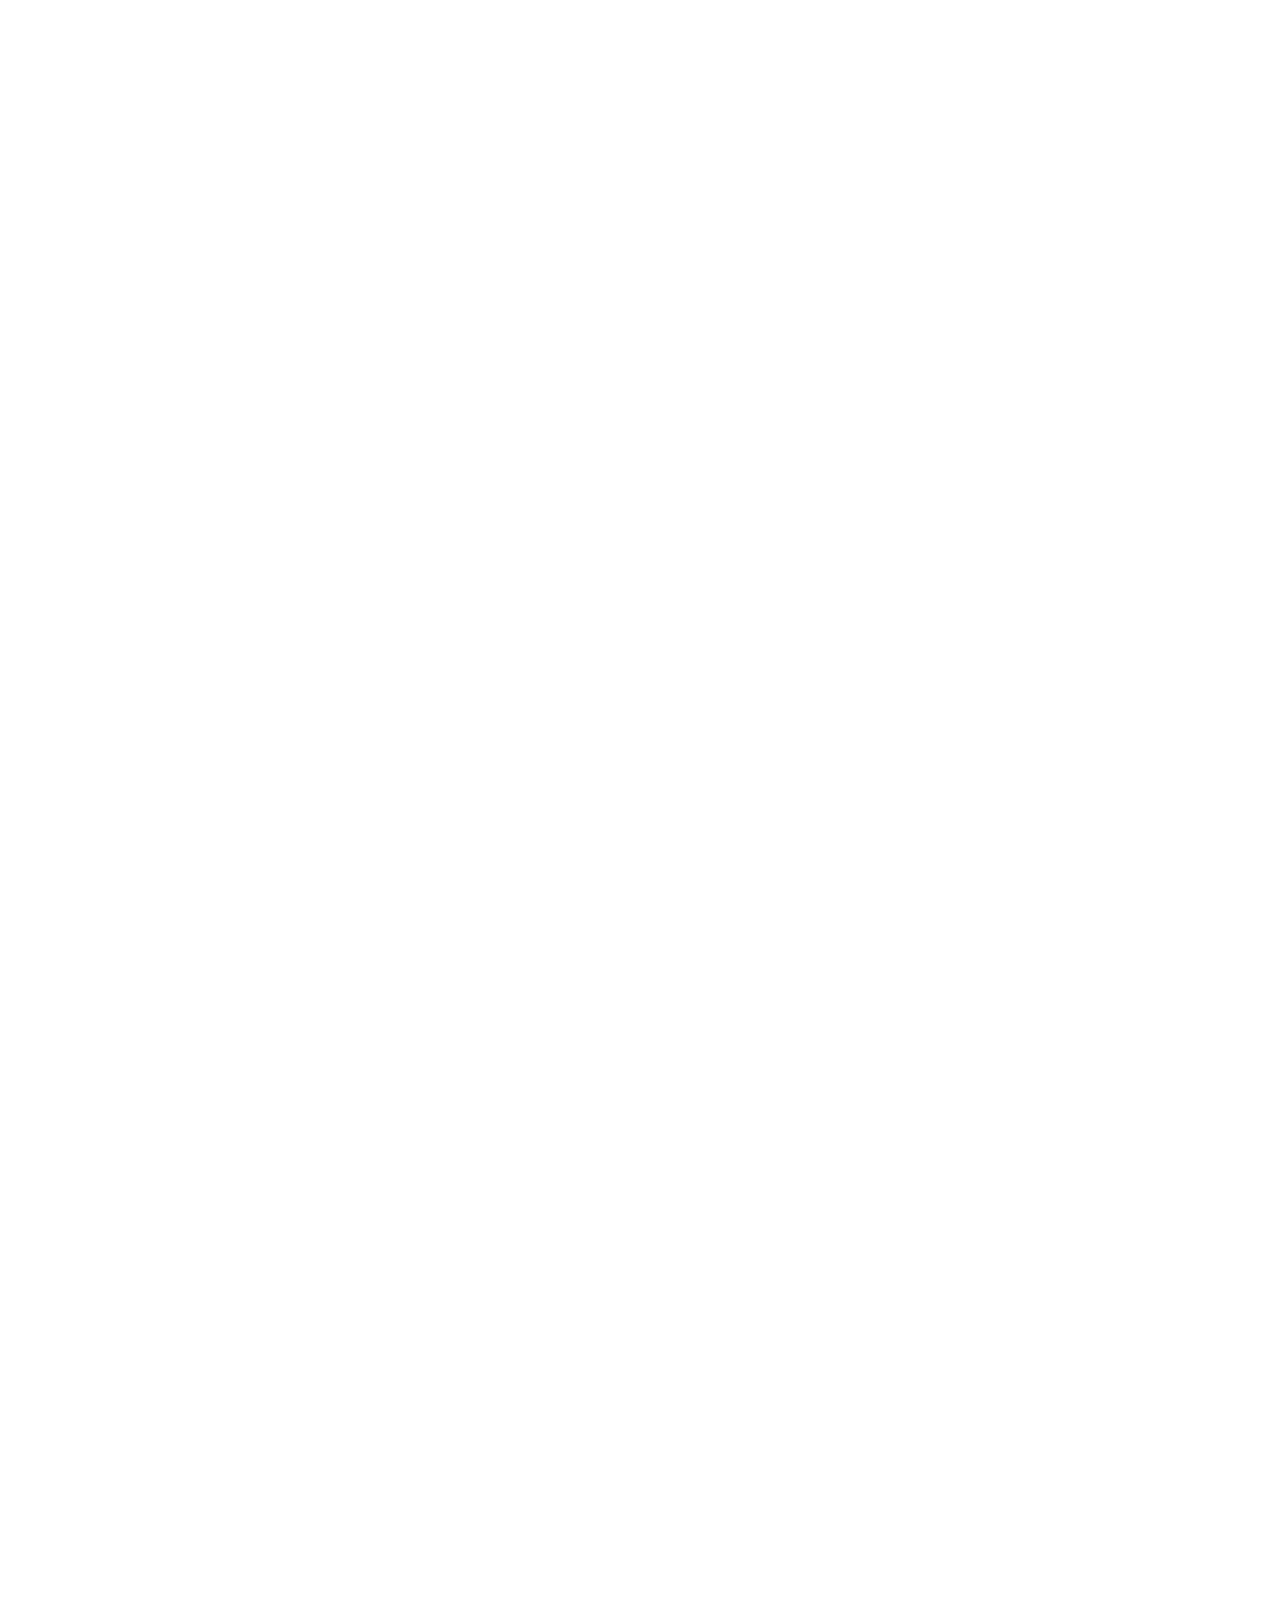
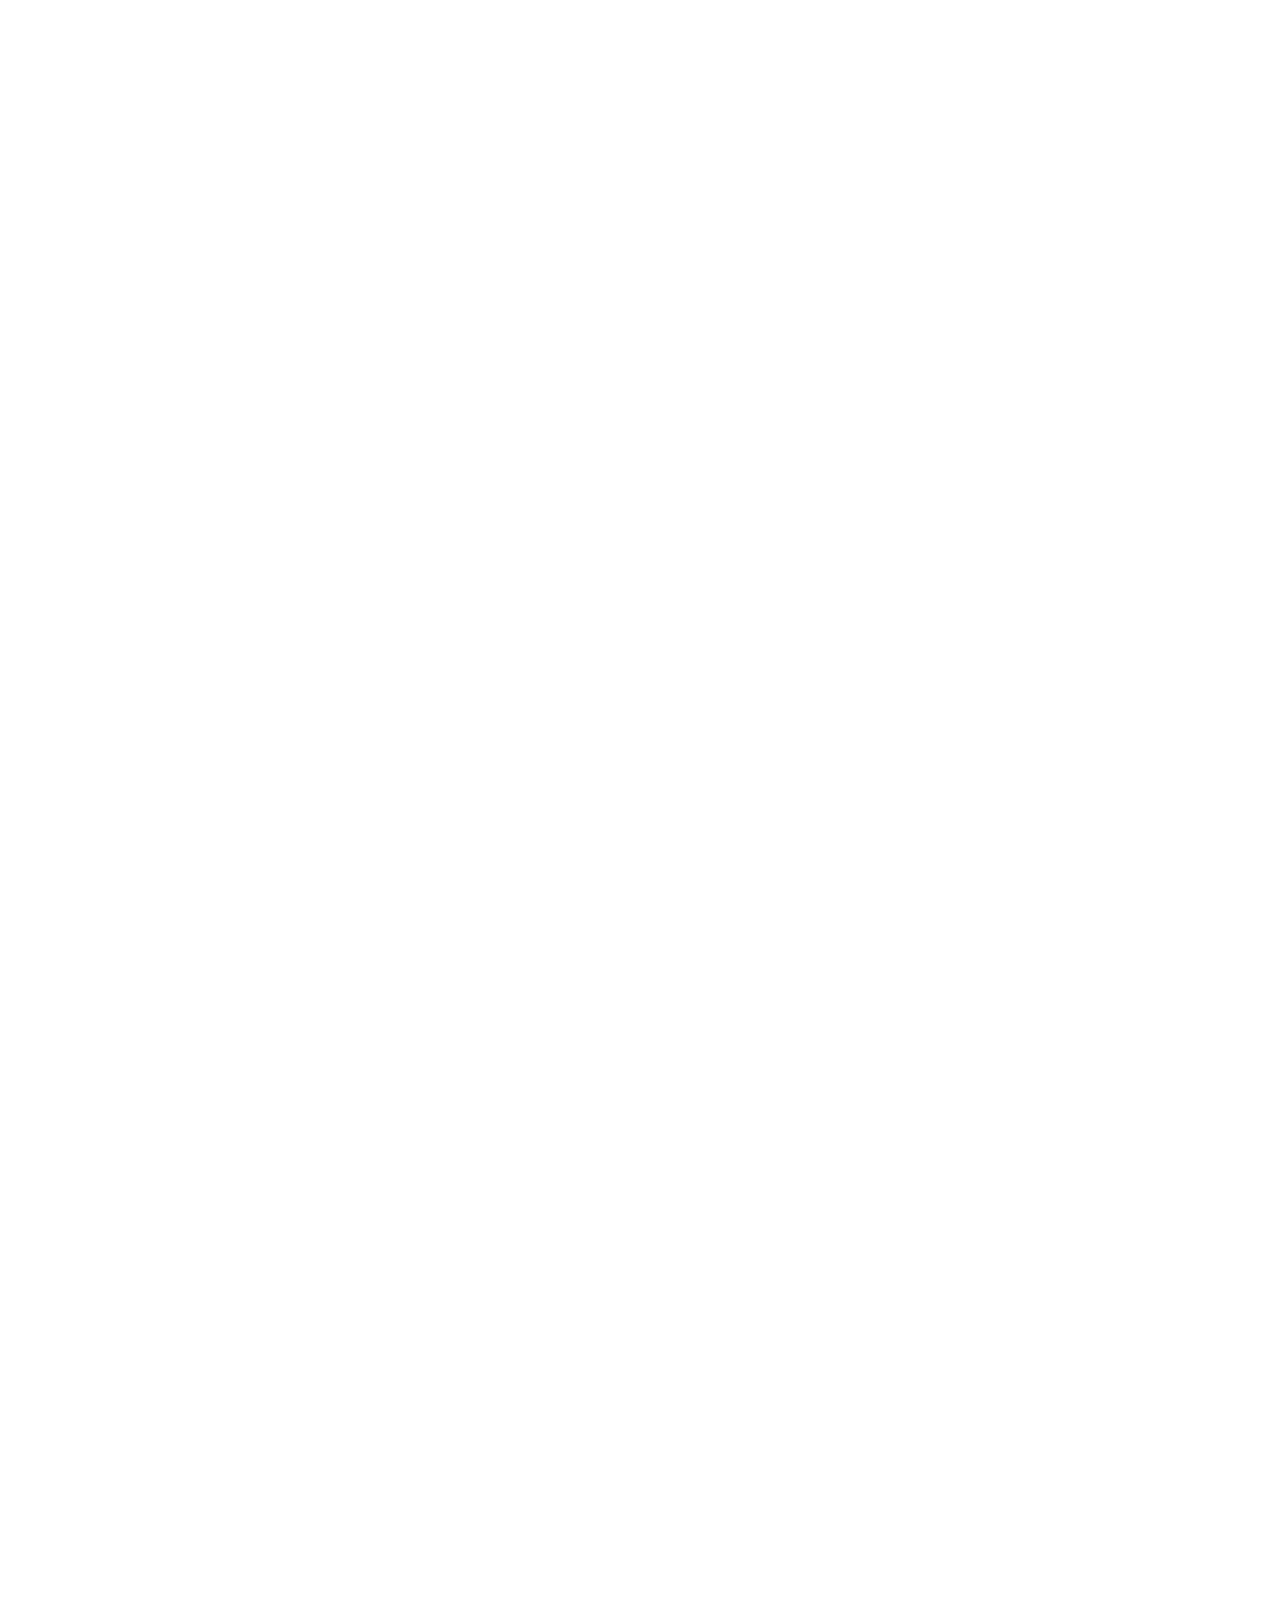
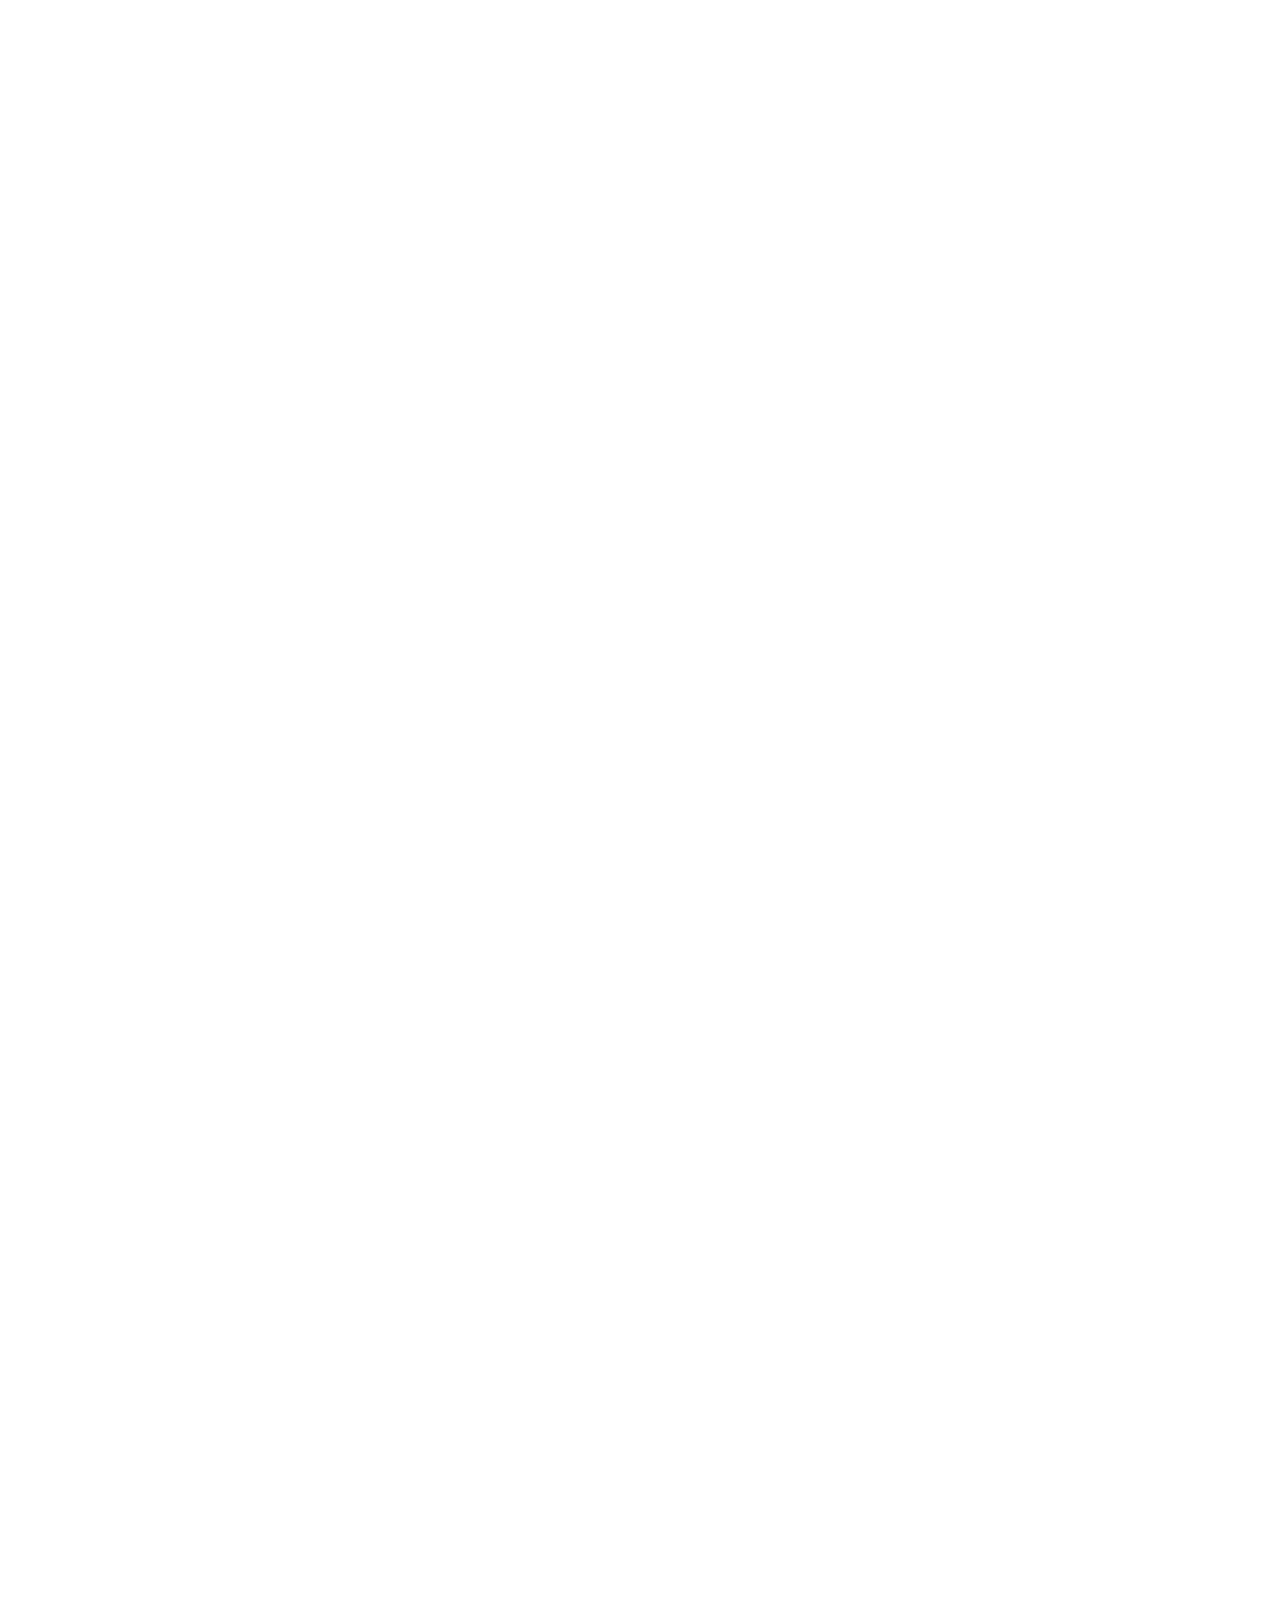
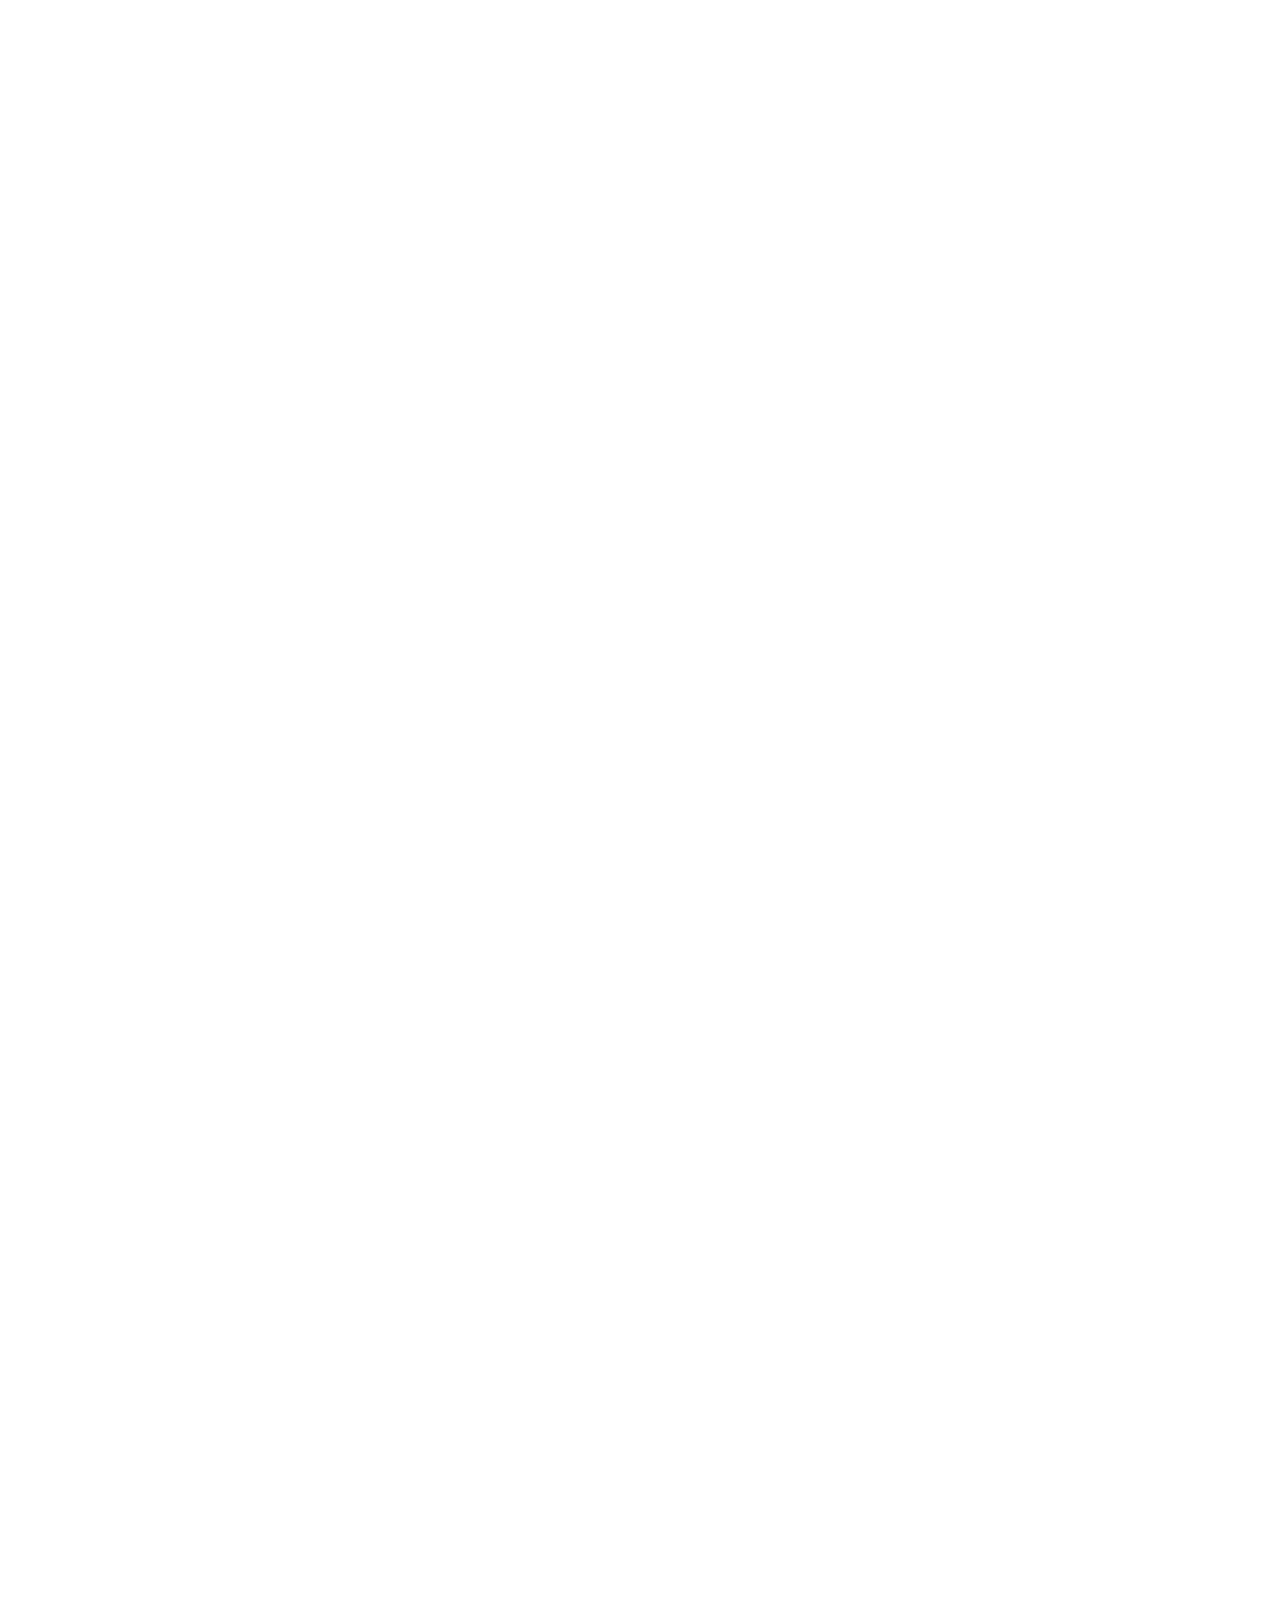
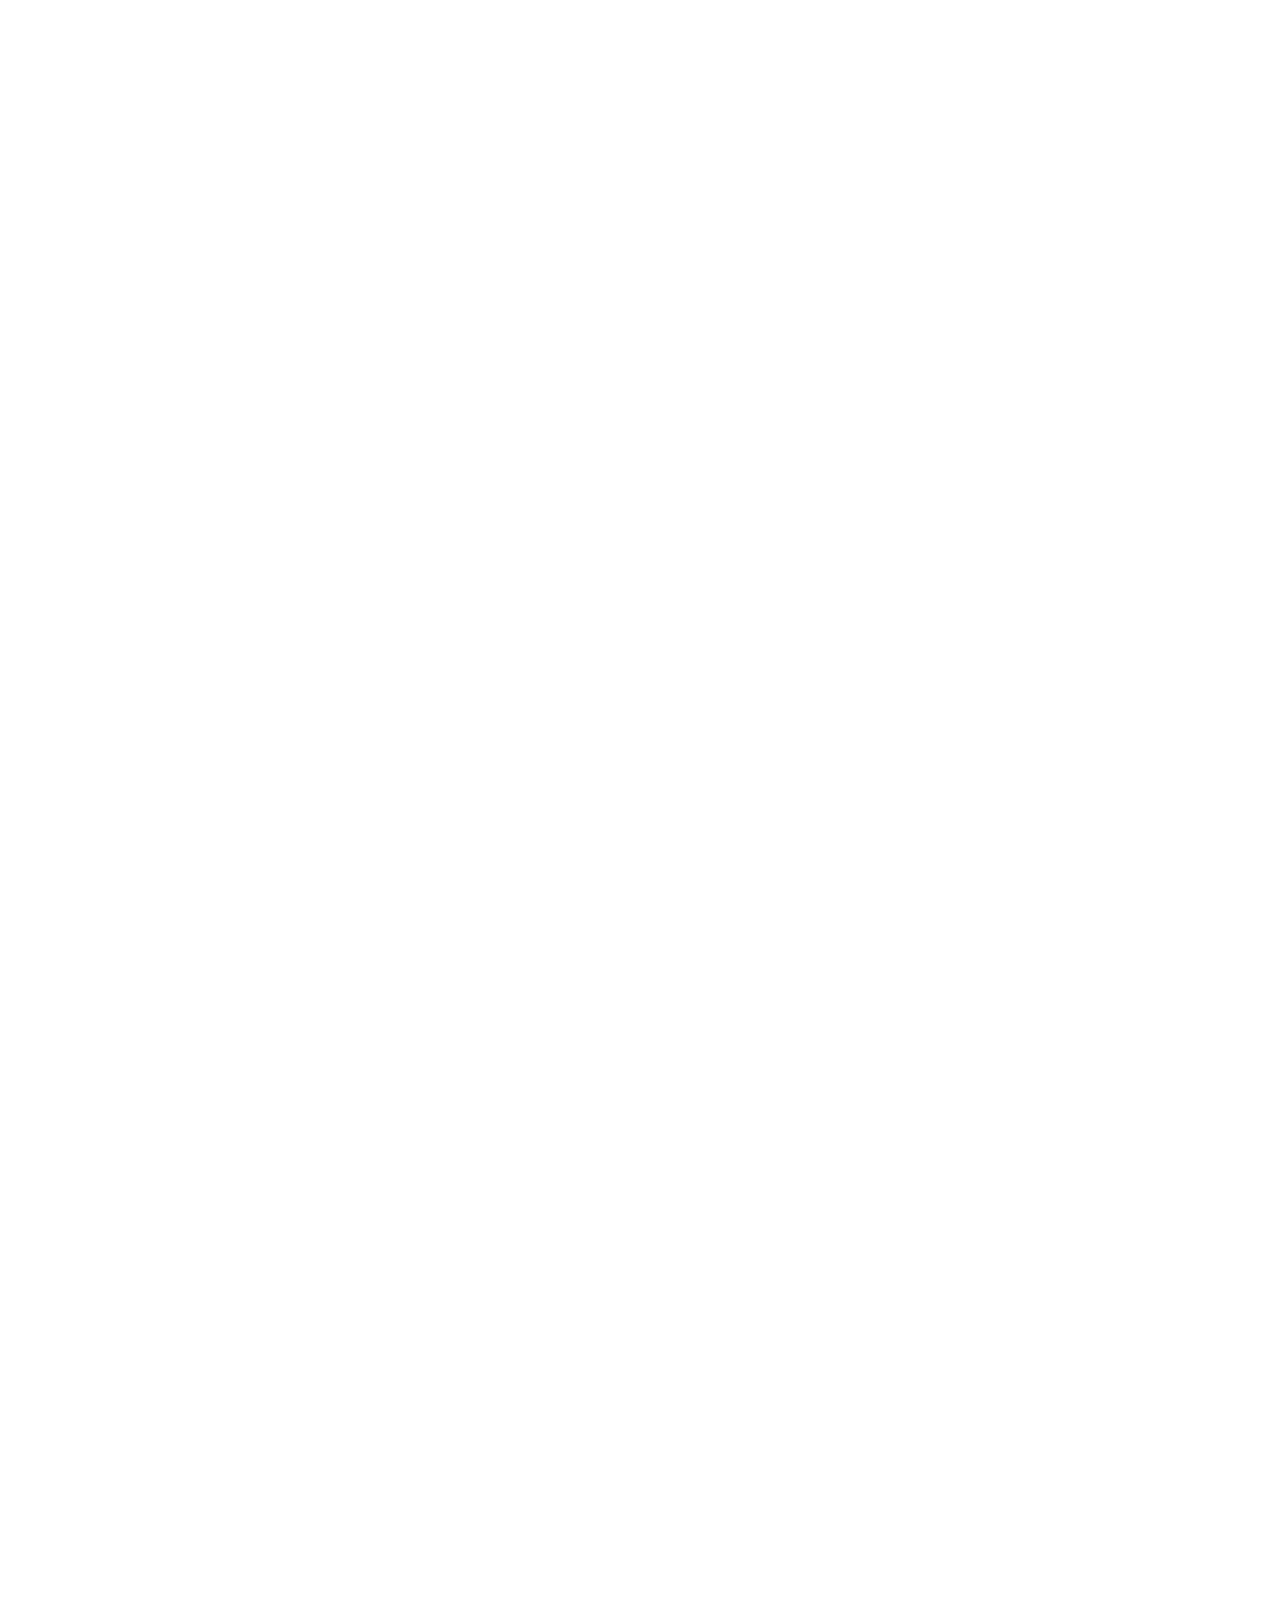
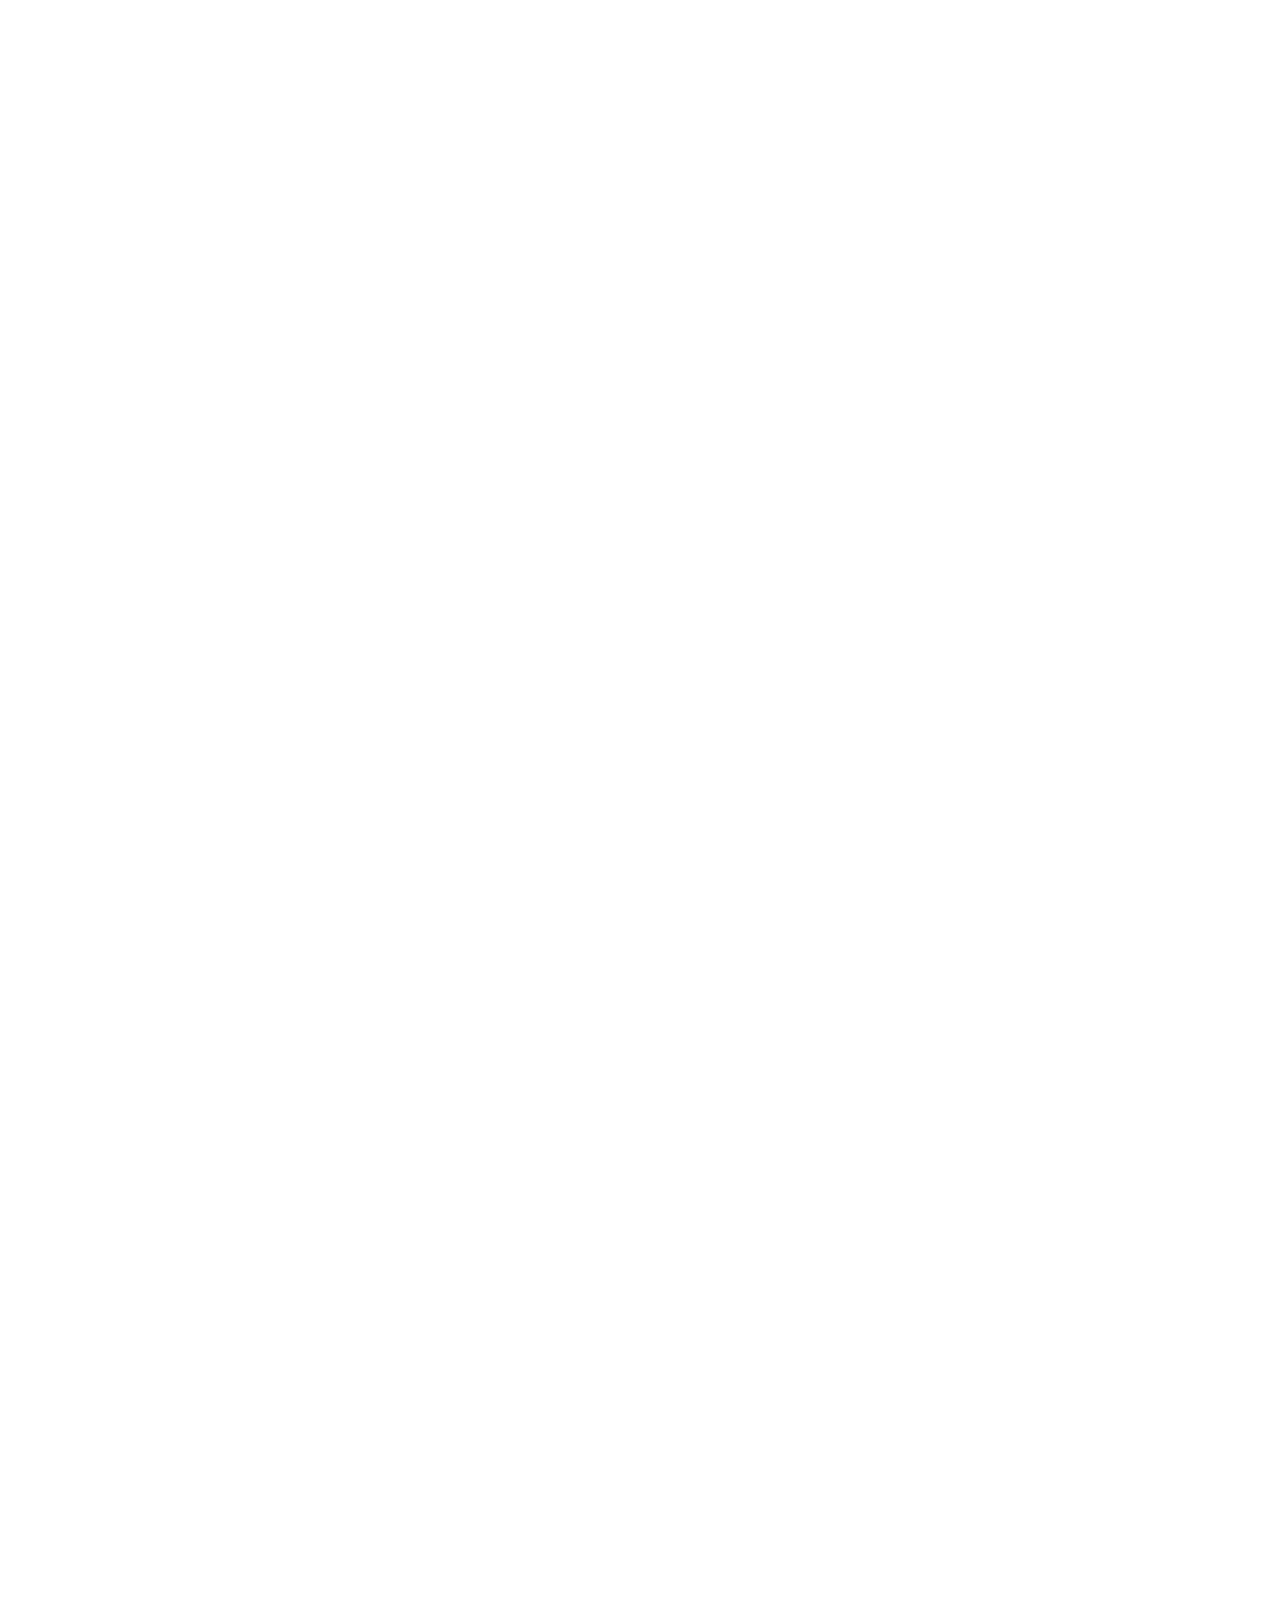
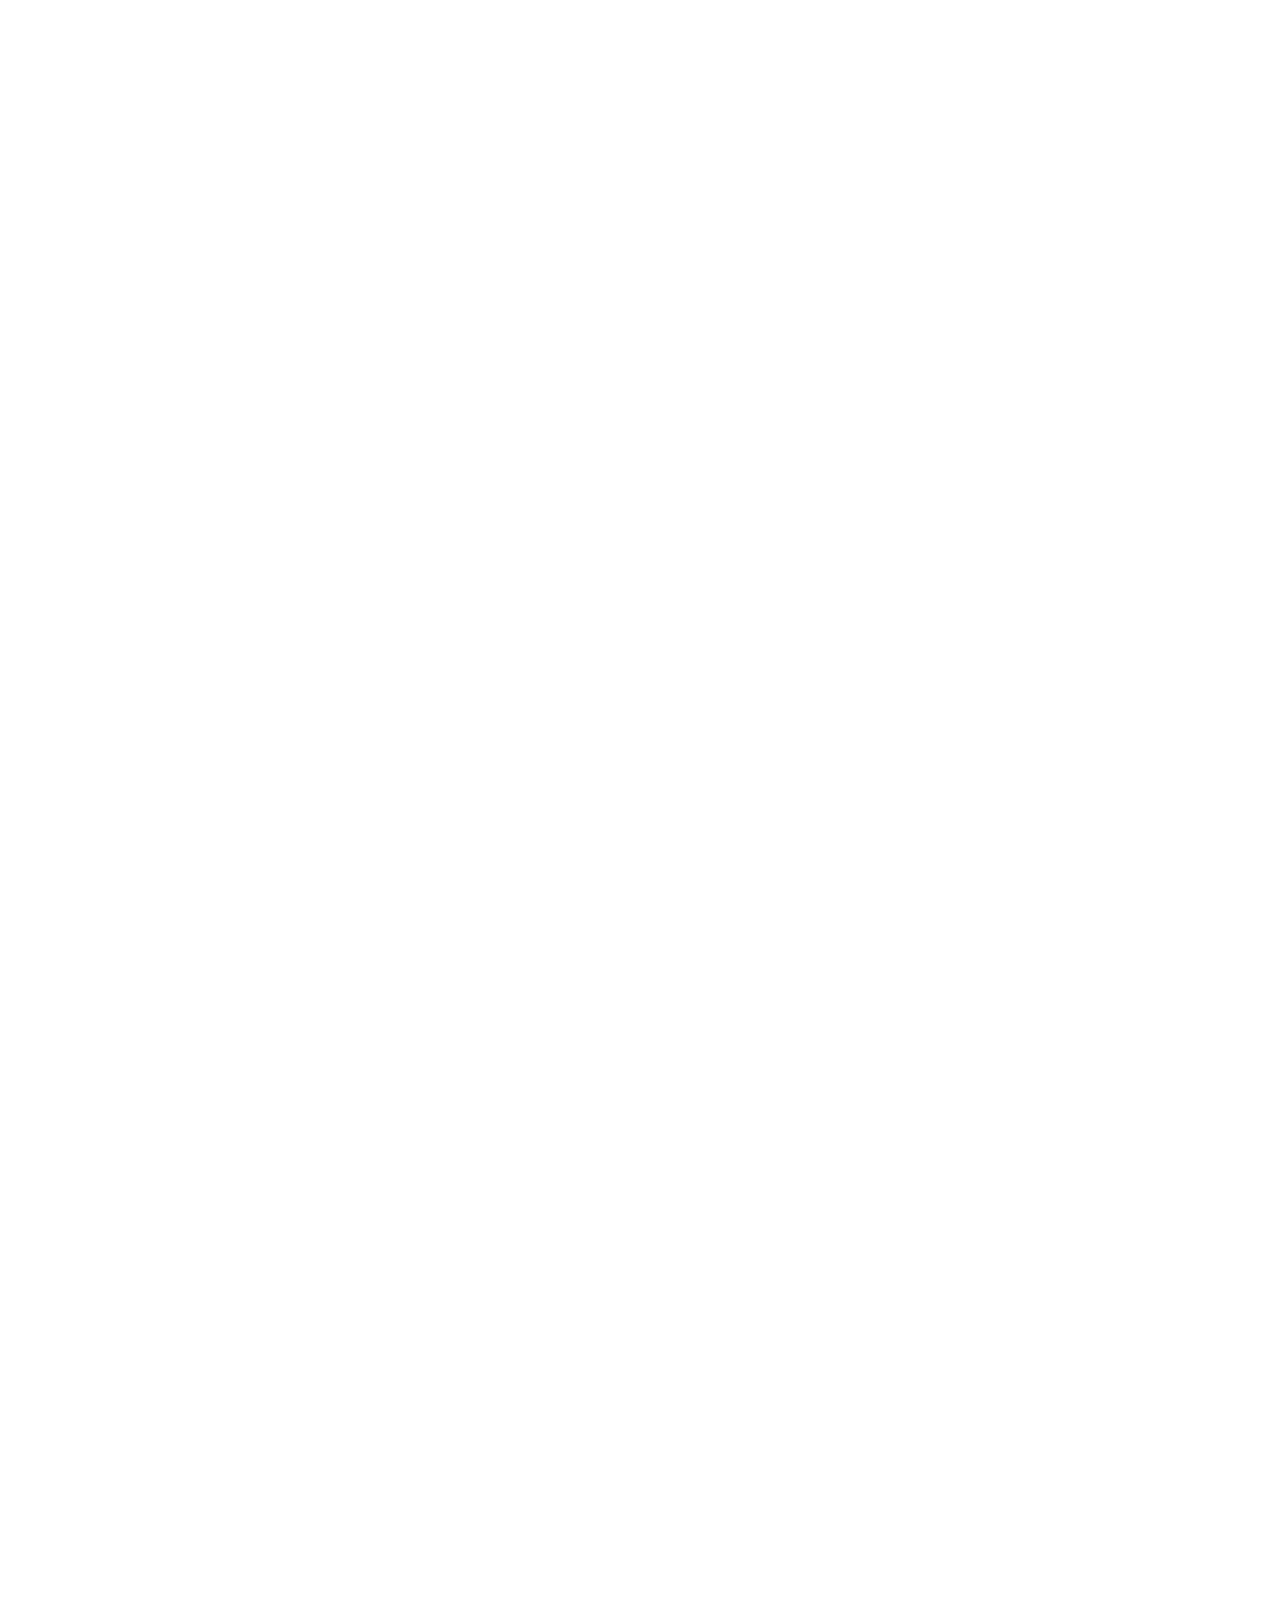
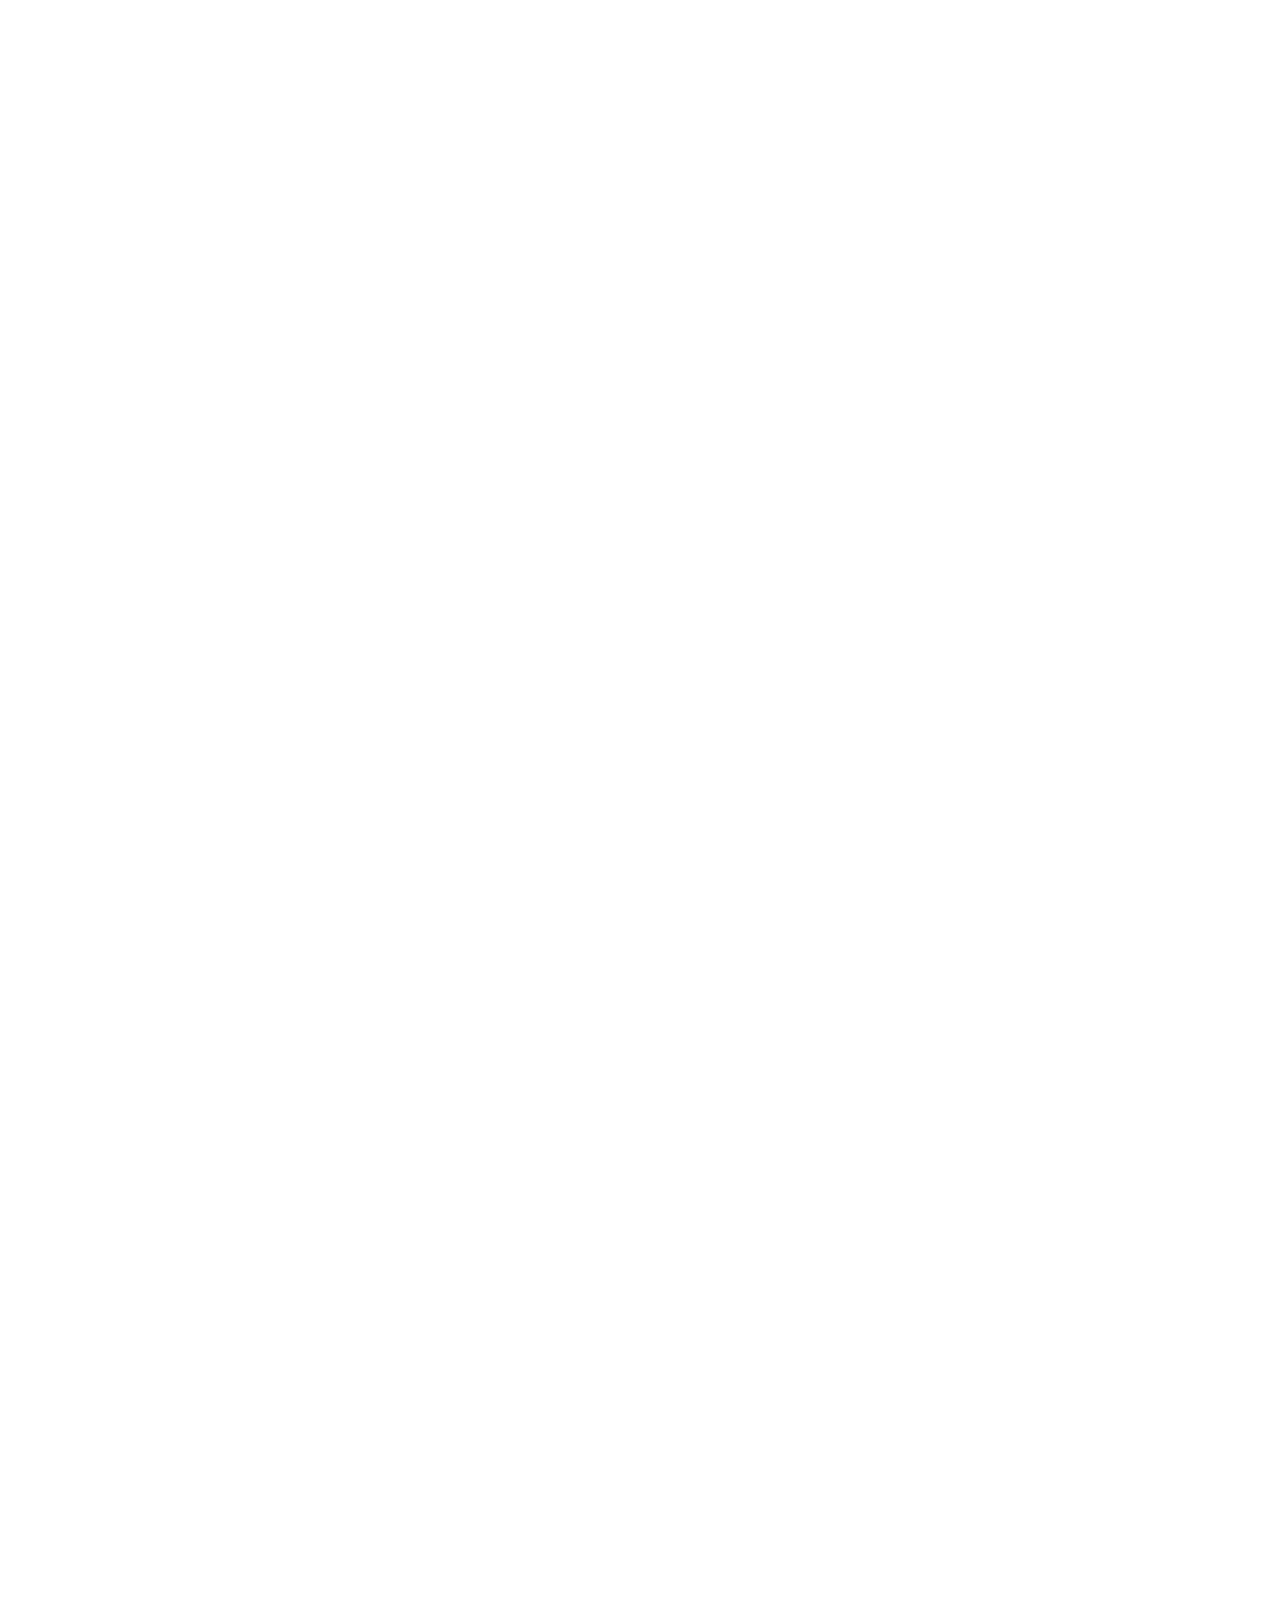
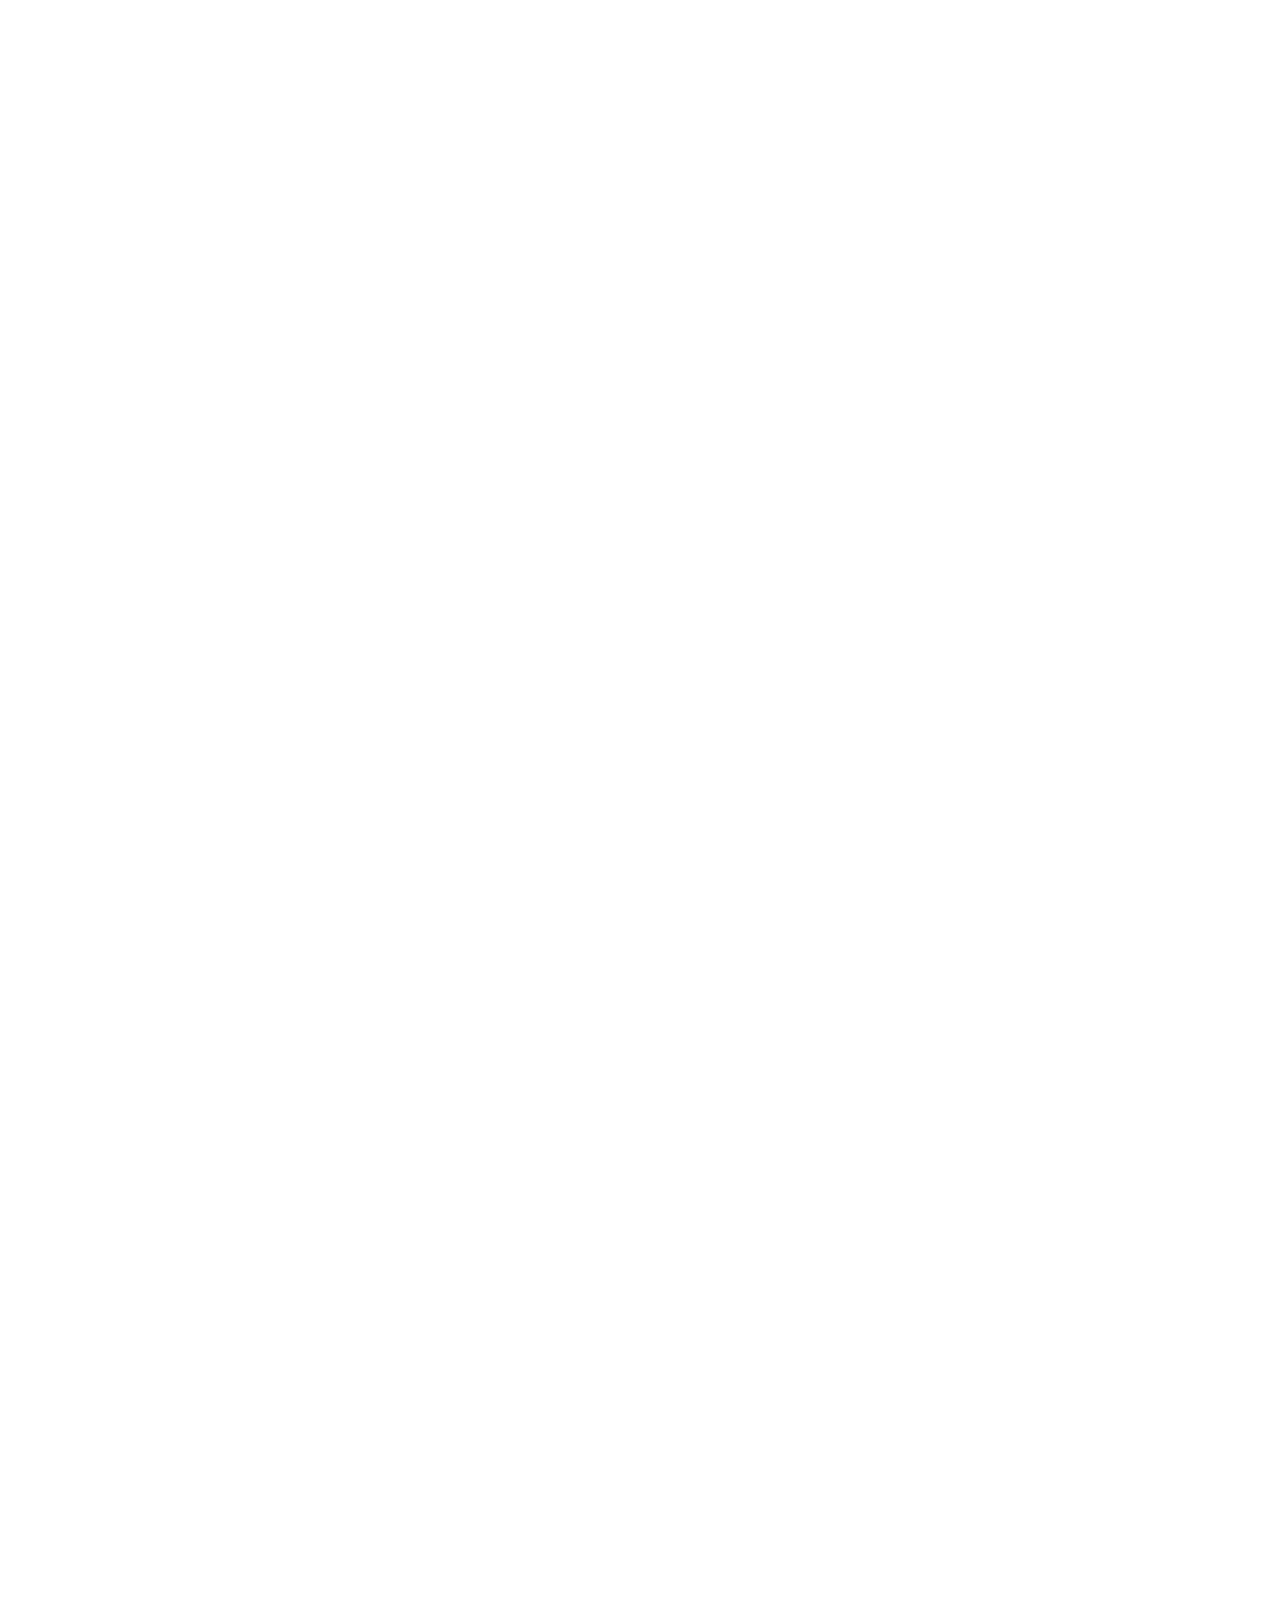
<file: Flattern/fleet.html>
<!DOCTYPE html>
<html lang="en">

<head>
  <meta charset="utf-8">
  <meta content="width=device-width, initial-scale=1.0" name="viewport">

  <title>Fleet - JALVA</title>
  <meta content="" name="description">
  <meta content="" name="keywords">

  <!-- Favicons -->
  <link href="assets/img/favicon.png" rel="icon">
  <link href="assets/img/apple-touch-icon.png" rel="apple-touch-icon">

  <!-- Google Fonts -->
  <link href="https://fonts.googleapis.com/css?family=Open+Sans:300,300i,400,400i,600,600i,700,700i|Muli:300,300i,400,400i,500,500i,600,600i,700,700i|Poppins:300,300i,400,400i,500,500i,600,600i,700,700i" rel="stylesheet">

  <!-- Vendor CSS Files -->
  <link href="assets/vendor/animate.css/animate.min.css" rel="stylesheet">
  <link href="assets/vendor/aos/aos.css" rel="stylesheet">
  <link href="assets/vendor/bootstrap/css/bootstrap.min.css" rel="stylesheet">
  <link href="assets/vendor/bootstrap-icons/bootstrap-icons.css" rel="stylesheet">
  <link href="assets/vendor/boxicons/css/boxicons.min.css" rel="stylesheet">
  <link href="assets/vendor/glightbox/css/glightbox.min.css" rel="stylesheet">
  <link href="assets/vendor/swiper/swiper-bundle.min.css" rel="stylesheet">

  <!-- Template Main CSS File -->
  <link href="assets/css/style.css" rel="stylesheet">

  <!-- =======================================================
  * Template Name: Flattern - v4.7.0
  * Template URL: https://bootstrapmade.com/flattern-multipurpose-bootstrap-template/
  * Author: BootstrapMade.com
  * License: https://bootstrapmade.com/license/
  ======================================================== -->
</head>

<body>

 <!-- ======= Top Bar ======= -->
 <section id="topbar" class="d-flex align-items-center">
  <div class="container d-flex justify-content-center justify-content-md-between">
    <div class="contact-info d-flex align-items-center">
      <i class="bi bi-envelope d-flex align-items-center"><a href="mailto:jalvirtualinfinitefight@gmail.com">jalvirtualinfinitefight@gmail.com</a></i>
      
    </div>
    <div class="social-links d-none d-md-flex align-items-center">
   
      <a href="https://www.instagram.com/ifva_japanairlines/" class="instagram"><i class="bi bi-instagram"></i></a>
    
    </div>
  </div>
</section>

<!-- ======= Header ======= -->
<header id="header" class="d-flex align-items-center">
  <div class="container d-flex justify-content-between">

    <div class="logo">
     
      <!-- Uncomment below if you prefer to use an image logo -->
      <a href="index.html"><img src="assets/img/logo.png" alt="" class="img-fluid"></a>
    </div>

    <nav id="navbar" class="navbar">
      <ul>
        <li><a href="index.html">Home</a></li>
        <li><a href="about.html">About</a></li>
        <li><a href="ranks.html">Ranks</a></li>
        <li><a class="active" href="fleet.html">Fleet</a></li>
        <li><a href="routes.html">Routes</a></li>
        <li><a href="https://forms.gle/rPQkKe16uWUx3fyQ6">APPLY</a></li>
        
      </ul>
      <i class="bi bi-list mobile-nav-toggle"></i>
    </nav><!-- .navbar -->

  </div>
</header><!-- End Header -->
<!-- ======= Hero Section ======= -->
<section id="hero">
  <div id="heroCarousel" data-bs-interval="5000" class="carousel slide carousel-fade" data-bs-ride="carousel">

    <div class="carousel-inner" role="listbox">

      <!-- Slide 1 -->
      <div class="carousel-item active" style="background-image: url(assets/img/slide/slide-1.jpg);">
        <div class="carousel-container">
          <div class="carousel-content animate__animated animate__fadeInUp">
            <h2>Welcome to <span>Japan Airlines Virtual</span></h2>
            <p>This is the official website for JALVA. We are a Virtual Airline from the renowned mobile simulator, Infinite Flight. We strive to offer the best of the best experience to our pilots when flying for us. Our goal is to "Give Wings to your Dreams". </p>
            <div class="text-center"><a href="about.html" class="btn-get-started">Read More</a></div>
          </div>
        </div>
      </div>

      <!-- Slide 2 -->
      <div class="carousel-item" style="background-image: url(assets/img/slide/slide-2.jpg);">
        <div class="carousel-container">
          <div class="carousel-content animate__animated animate__fadeInUp">
            <h2>Our Mission</h2>
            <p>At JALVA we strive to offer the best as mentioned before, and how exactly do we do it? Well, our staff team has turned every stone on the beach to do that. We always walk with pride to showcase JALVA and JAPAN in the best virtual way!</p>
            <div class="text-center"><a href="about.html" class="btn-get-started">Read More</a></div>
          </div>
        </div>
      </div>

      <!-- Slide 3 -->
      <div class="carousel-item" style="background-image: url(assets/img/slide/slide-3.jpg);">
        <div class="carousel-container">
          <div class="carousel-content animate__animated animate__fadeInUp">
            <h2>AT JALVA:</h2>
            <p>You will be able to connect yourself while flying to many destinations around the world. From domestic short-hauls to the long wonders of the world, we have you covered in every way!</p>
            <div class="text-center"><a href="about.html" class="btn-get-started">Read More</a></div>
          </div>
        </div>
      </div>

    </div>

    <a class="carousel-control-prev" href="#heroCarousel" role="button" data-bs-slide="prev">
      <span class="carousel-control-prev-icon bx bx-left-arrow" aria-hidden="true"></span>
    </a>

    <a class="carousel-control-next" href="#heroCarousel" role="button" data-bs-slide="next">
      <span class="carousel-control-next-icon bx bx-right-arrow" aria-hidden="true"></span>
    </a>

    <ol class="carousel-indicators" id="hero-carousel-indicators"></ol>

  </div>
</section><!-- End Hero -->
  <main id="main">

    <!-- ======= Breadcrumbs ======= -->
    <section id="breadcrumbs" class="breadcrumbs">
      <div class="container">

        <div class="d-flex justify-content-between align-items-center">
          <h2>Fleet</h2>
          <ol>
            <li><a href="index.html">Home</a></li>
            <li>Fleet</li>
          </ol>
        </div>

      </div>
    </section><!-- End Breadcrumbs -->

    <section id="events" class="events">
      <div class="container" data-aos="fade-up">
  
        <div class="row">
          <div class="col-md-6 d-flex align-items-stretch">
            <div class="card">
              <div class="card-img">
                <img src="assets/img/portfolio/portfolio-1.jpg" alt="...">
              </div>
              <div class="card-body">
                <h5 class="card-title">Bombardier Dash 8 Q400</h5>
                <p class="fst-italic text-center"></p>
                <p class="card-text"> <div class="badge bg-primary bg-gradient rounded-pill mb-2">Bombardier Dash 8-Q400</div>
                          
                  <p class="card-text mb-0">The Dash 8-Q400 operates short haul domestic routes.</p>
                  <BR>
                      <BR>
                      <li>Manufacturer: Bombardier</li>
                  <li>Cruise Speed: Mach 0.62</li>
                  <li>Range: 1,100 NM</li>
          
              
                  
                </p>
              </div>
            </div>
          </div>
          <div class="col-md-6 d-flex align-items-stretch">
            <div class="card">
              <div class="card-img">
                <img src="assets/img/portfolio/portfolio-2.jpg" alt="...">
              </div>
              <div class="card-body">
                <h5 class="card-title">Embraer E170</h5>
                <p class="fst-italic text-center"></p>
                <p class="card-text"> <div class="badge bg-primary bg-gradient rounded-pill mb-2">Embraer E170</div>
                          
                  <p class="card-text mb-0">The E170 operates short haul domestic routes.</p>
                 <BR>
                  <BR>
                  <li>Manufacturer: Embraer</li>
              <li>Cruise Speed: Mach 0.75</li>
              <li>Range: 2,150 NM</li>
                
                </p>
              </div>
  
          </div>
          
          
        </div>
        <div class="row">
          <div class="col-md-6 d-flex align-items-stretch">
            <div class="card">
              <div class="card-img">
                <img src="assets/img/portfolio/portfolio-3.jpg" alt="...">
              </div>
              <div class="card-body">
                <h5 class="card-title">Embraer 190</h5>
                <p class="fst-italic text-center"></p>
                <div class="badge bg-primary bg-gradient rounded-pill mb-2">Embraer 190</div>
                          
                <p class="card-text mb-0">The E190 operates short haul domestic routes.</p>
            
                <BR>
                    <BR>
                    <li>Manufacturer: Embraer</li>
                <li>Cruise Speed: Mach 0.75</li>
                <li>Range: 2,450 NM</li>
          
              
                  
                </p>
              </div>
            </div>
          </div>
          <div class="col-md-6 d-flex align-items-stretch">
            <div class="card">
              <div class="card-img">
                <img src="assets/img/portfolio/portfolio-4.jpg" alt="...">
              </div>
              <div class="card-body">
                <h5 class="card-title">Boeing 737</h5>
                <p class="fst-italic text-center"></p>
                <div class="badge bg-primary bg-gradient rounded-pill mb-2">Boeing 737-800</div>
                              
                <p class="card-text mb-0">The 737-800 operates short haul domestic routes</p>
                <BR>
                    <BR>
                    <li>Manufacturer: Boeing</li>
                <li>Cruise Speed: Mach 0.78</li>
                <li>Range: 3,113 NM</li>
                
                </p>
              </div>
  
          </div>
          
          
        </div>
        <div class="row">
          <div class="col-md-6 d-flex align-items-stretch">
            <div class="card">
              <div class="card-img">
                <img src="assets/img/portfolio/portfolio-5.jpg" alt="...">
              </div>
              <div class="card-body">
                <h5 class="card-title">Boeing 767</h5>
                <p class="fst-italic text-center"></p>
                <div class="badge bg-primary bg-gradient rounded-pill mb-2">Boeing 767-300</div>
                          
                <p class="card-text mb-0">B767-300 is used medium-short haul routes.</p>
            
                <BR>
                    <BR>
                    <li>Manufacturer: Boeing</li>
                <li>Cruise Speed: Mach 0.82</li>
                <li>Range: 5,500 NM</li>
          
              
                  
                </p>
              </div>
            </div>
          </div>
          <div class="col-md-6 d-flex align-items-stretch">
            <div class="card">
              <div class="card-img">
                <img src="assets/img/portfolio/portfolio-6.jpg" alt="...">
              </div>
              <div class="card-body">
                <h5 class="card-title">Boeing 772</h5>
                <p class="fst-italic text-center"></p>
                <div class="badge bg-primary bg-gradient rounded-pill mb-2">Boeing 777-200ER</div>
                              
                <p class="card-text mb-0">B777-200ER is used for Short-medium-long haul routes. </p>
                <BR>
                    <BR>
                    <li>Manufacturer: Boeing</li>
                <li>Cruise Speed: Mach 0.83</li>
                <li>Range: 7,000 NM</li>
                
                </p>
              </div>
  
          </div>
          
          
        </div>
        <div class="row">
          <div class="col-md-6 d-flex align-items-stretch">
            <div class="card">
              <div class="card-img">
                <img src="assets/img/portfolio/portfolio-7.jpg" alt="...">
              </div>
              <div class="card-body">
                <h5 class="card-title">Boeing 77W</h5>
                <p class="fst-italic text-center"></p>
                <div class="badge bg-primary bg-gradient rounded-pill mb-2">Boeing 777-300ER</div>
                          
                <p class="card-text mb-0">B777-300ER is used for Long haul international routes that have high demand. It has been in the JAL Fleet for more than a decade and shows its excellence in many ways.</p>
            
                <br>
                    <BR>
                    <li>Manufacturer: Boeing</li>
                <li>Cruise Speed: Mach 0.85</li>
                <li>Range: 7,355 NM</li>
          
              
                  
                </p>
              </div>
            </div>
          </div>
          <div class="col-md-6 d-flex align-items-stretch">
            <div class="card">
              <div class="card-img">
                <img src="assets/img/portfolio/portfolio-10.jpg" alt="...">
              </div>
              <div class="card-body">
                <h5 class="card-title">Boeing 788</h5>
                <p class="fst-italic text-center"></p>
                <div class="badge bg-primary bg-gradient rounded-pill mb-2">Boeing 787-8</div>
                              
                <p class="card-text mb-0">B787-8 is used for medium-Long haul routes </p>
                <BR>
                    <BR>
                    <li>Manufacturer: Boeing</li>
                <li>Cruise Speed: Mach 0.85</li>
                <li>Range: 7,355 NM</li>
                
                </p>
              </div>
  
          </div>
          
          
        </div>
        <div class="row">
          <div class="col-md-6 d-flex align-items-stretch">
            <div class="card">
              <div class="card-img">
                <img src="assets/img/portfolio/portfolio-9.jpg" alt="...">
              </div>
              <div class="card-body">
                <h5 class="card-title">Airbus A359</h5>
                <p class="fst-italic text-center"></p>
                <div class="badge bg-primary bg-gradient rounded-pill mb-2">Airbus A350-900</div>
                          
                <p class="card-text mb-0">A350-900 is used for high demand domestic routes.</p>
            
                <BR>
                    <BR>
                    <li>Manufacturer: Airbus</li>
                <li>Cruise Speed: Mach 0.85</li>
                <li>Range: 8,100 NM</li>
          
              
                  
                </p>
              </div>
            </div>
          </div>
          <div class="col-md-6 d-flex align-items-stretch">
            <div class="card">
              <div class="card-img">
                <img src="assets/img/portfolio/portfolio-8.jpg" alt="...">
              </div>
              <div class="card-body">
                <h5 class="card-title">Boeing 789</h5>
                <p class="fst-italic text-center"></p>
                <div class="badge bg-primary bg-gradient rounded-pill mb-2">Boeing 787-9</div>
                              
                <p class="card-text mb-0">B787-9 is used for long haul international routes.</p>
                <BR>
                    <BR>
                    <li>Manufacturer: Boeing</li>
                <li>Cruise Speed: Mach 0.85</li>
                <li>Range: 7,635 NM</li>
                
                </p>
              </div>
  
          </div>
          
          
        </div>
        <div class="row">
          <div class="col-md-6 d-flex align-items-stretch">
            <div class="card">
              <div class="card-img">
                <img src="assets/img/portfolio/portfolio-11.jpg" alt="...">
              </div>
              <div class="card-body">
                <h5 class="card-title">MD11</h5>
                <p class="fst-italic text-center"></p>
                <div class="badge bg-primary bg-gradient rounded-pill mb-2">McDonnell Douglas MD11</div>
                          
                <p class="card-text mb-0">MD-11 was used for short-medium-long haul routes.</p>
            
                <BR>
                    <BR>
                    <li>Manufacturer: McDonnell Douglas</li>
                <li>Cruise Speed: Mach 0.85</li>
                <li>Range: 6,725 NM</li>
          
              
                  
                </p>
              </div>
            </div>
          </div>
          <div class="col-md-6 d-flex align-items-stretch">
            <div class="card">
              <div class="card-img">
                <img src="assets/img/portfolio/portfolio-12.jpg" alt="...">
              </div>
              <div class="card-body">
                <h5 class="card-title">Boeing 742</h5>
                <p class="fst-italic text-center"></p>
                <div class="badge bg-primary bg-gradient rounded-pill mb-2">Boeing 747-200</div>
                              
                <p class="card-text mb-0">B747-200 Was used for short-long haul routes </p>
                <BR>
                    <BR>
                    <li>Manufacturer: Boeing</li>
                <li>Cruise Speed: Mach 0.85</li>
                <li>Range: 6,560 NM</li>
                
                </p>
              </div>
  
          </div>
          
          
        </div>
  
      </div>
</section><!-- End Events Section -->

  </main><!-- End #main -->

 <!-- ======= Footer ======= -->
 <footer id="footer">

  <div class="footer-top">
    <div class="container">
      <div class="row">

        <div class="col-lg-3 col-md-6 footer-contact">
          <h3>Japan Airlines Virtual</h3>
          <p>
            Tokyo <br>
            Japan<br><br>
            <strong>Email:</strong> jalvirtualinfinitefight@gmail.com<br>
          </p>
        </div>

        <div class="col-lg-2 col-md-6 footer-links">
          <h4>Useful Links</h4>
          <ul>
            <li><i class="bx bx-chevron-right"></i> <a href="index.html">Home</a></li>
            <li><i class="bx bx-chevron-right"></i> <a href="about.html">About us</a></li>
            <li><i class="bx bx-chevron-right"></i> <a href="https://ifvarb.com">IFVARB</a></li>
            <li><i class="bx bx-chevron-right"></i> <a href="https://infiniteflight.com">Infinite Flight</a></li>
          </ul>
        </div>

        <div class="col-lg-3 col-md-6 footer-links">
          <h4>Our Services</h4>
          <ul>
            <li><i class="bx bx-chevron-right"></i> <a href="https://japanairlinesif.va.va-center.com/home">Crew Center</a></li>
            <li><i class="bx bx-chevron-right"></i> <a href="#">IFC Account</a></li>
            <li><i class="bx bx-chevron-right"></i> <a href="#">IFC Thread</a></li>
          </ul>
        </div>

        <div class="col-lg-4 col-md-6 footer-newsletter">
          <h4>Japan Airlines Virtual is no way affiliated nor endored by the real world JAL Airlines.</h4>
          
        </div>

      </div>
    </div>
  </div>

  <div class="container d-md-flex py-4">

    <div class="me-md-auto text-center text-md-start">
      <div class="copyright">
        &copy; Copyright <strong><span>Japan Airlines Virtual - 2022</span></strong>. All Rights Reserved.
        <br>
        We have no affiliation with Japan Airlines or any subsidiary. All Japan Airlines trademarks (including logos and icons) referenced or displayed on this site remain the property of Japan Airlines
      </div>
      <div class="credits">
        <!-- All the links in the footer should remain intact. -->
        <!-- You can delete the links only if you purchased the pro version. -->
        <!-- Licensing information: https://bootstrapmade.com/license/ -->
        <!-- Purchase the pro version with working PHP/AJAX contact form: https://bootstrapmade.com/flattern-multipurpose-bootstrap-template/ -->
        Designed by <a href="https://community.infiniteflight.com/u/adrian_k/summary">Adrian_K</a>
      </div>
    </div>
    <div class="social-links text-center text-md-right pt-3 pt-md-0">
   
      <a href="https://www.instagram.com/ifva_japanairlines/" class="instagram"><i class="bx bxl-instagram"></i></a>
      
    </div>
  </div>
</footer><!-- End Footer -->
<a href="#" class="back-to-top d-flex align-items-center justify-content-center"><i class="bi bi-arrow-up-short"></i></a>

<!-- Vendor JS Files -->
<script src="assets/vendor/aos/aos.js"></script>
<script src="assets/vendor/bootstrap/js/bootstrap.bundle.min.js"></script>
<script src="assets/vendor/glightbox/js/glightbox.min.js"></script>
<script src="assets/vendor/isotope-layout/isotope.pkgd.min.js"></script>
<script src="assets/vendor/swiper/swiper-bundle.min.js"></script>
<script src="assets/vendor/waypoints/noframework.waypoints.js"></script>
<script src="assets/vendor/php-email-form/validate.js"></script>

<!-- Template Main JS File -->
<script src="assets/js/main.js"></script>

</body>

</html>
</file>
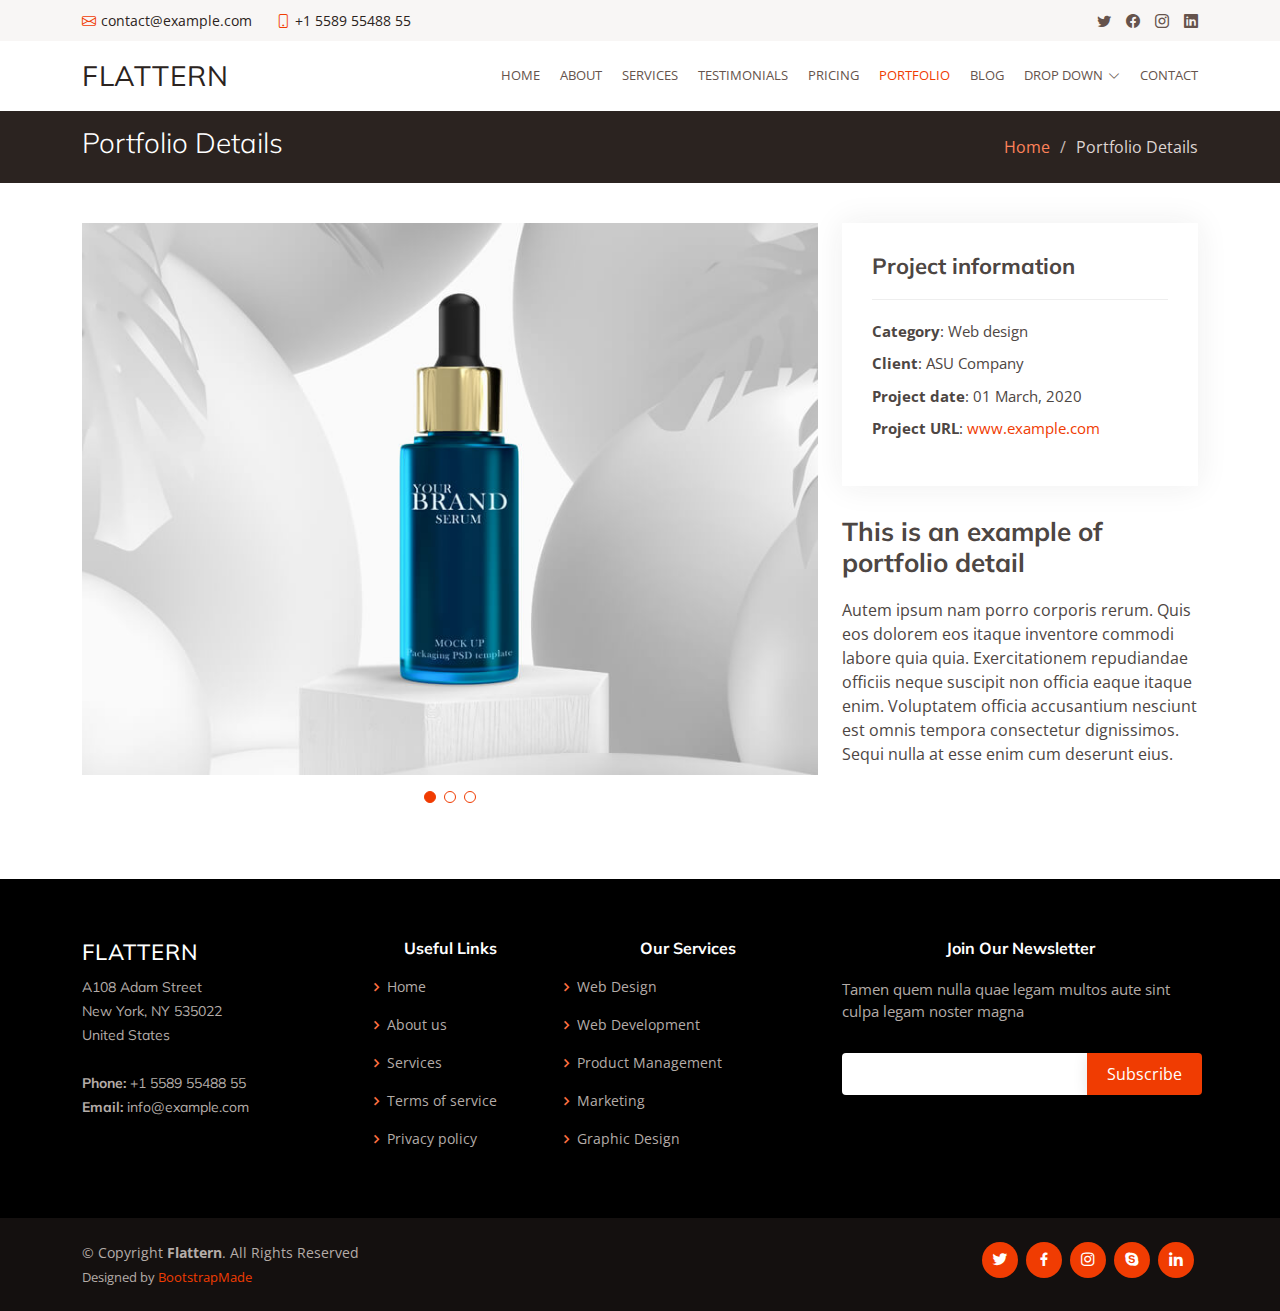
<file: Flattern/portfolio-details.html>
<!DOCTYPE html>
<html lang="en">

<head>
  <meta charset="utf-8">
  <meta content="width=device-width, initial-scale=1.0" name="viewport">

  <title>Portfolio Details - Flattern Bootstrap Template</title>
  <meta content="" name="description">
  <meta content="" name="keywords">

  <!-- Favicons -->
  <link href="assets/img/favicon.png" rel="icon">
  <link href="assets/img/apple-touch-icon.png" rel="apple-touch-icon">

  <!-- Google Fonts -->
  <link href="https://fonts.googleapis.com/css?family=Open+Sans:300,300i,400,400i,600,600i,700,700i|Muli:300,300i,400,400i,500,500i,600,600i,700,700i|Poppins:300,300i,400,400i,500,500i,600,600i,700,700i" rel="stylesheet">

  <!-- Vendor CSS Files -->
  <link href="assets/vendor/animate.css/animate.min.css" rel="stylesheet">
  <link href="assets/vendor/aos/aos.css" rel="stylesheet">
  <link href="assets/vendor/bootstrap/css/bootstrap.min.css" rel="stylesheet">
  <link href="assets/vendor/bootstrap-icons/bootstrap-icons.css" rel="stylesheet">
  <link href="assets/vendor/boxicons/css/boxicons.min.css" rel="stylesheet">
  <link href="assets/vendor/glightbox/css/glightbox.min.css" rel="stylesheet">
  <link href="assets/vendor/swiper/swiper-bundle.min.css" rel="stylesheet">

  <!-- Template Main CSS File -->
  <link href="assets/css/style.css" rel="stylesheet">

  <!-- =======================================================
  * Template Name: Flattern - v4.7.0
  * Template URL: https://bootstrapmade.com/flattern-multipurpose-bootstrap-template/
  * Author: BootstrapMade.com
  * License: https://bootstrapmade.com/license/
  ======================================================== -->
</head>

<body>

  <!-- ======= Top Bar ======= -->
  <section id="topbar" class="d-flex align-items-center">
    <div class="container d-flex justify-content-center justify-content-md-between">
      <div class="contact-info d-flex align-items-center">
        <i class="bi bi-envelope d-flex align-items-center"><a href="mailto:contact@example.com">contact@example.com</a></i>
        <i class="bi bi-phone d-flex align-items-center ms-4"><span>+1 5589 55488 55</span></i>
      </div>
      <div class="social-links d-none d-md-flex align-items-center">
        <a href="#" class="twitter"><i class="bi bi-twitter"></i></a>
        <a href="#" class="facebook"><i class="bi bi-facebook"></i></a>
        <a href="#" class="instagram"><i class="bi bi-instagram"></i></a>
        <a href="#" class="linkedin"><i class="bi bi-linkedin"></i></i></a>
      </div>
    </div>
  </section>

  <!-- ======= Header ======= -->
  <header id="header" class="d-flex align-items-center">
    <div class="container d-flex justify-content-between">

      <div class="logo">
        <h1 class="text-light"><a href="index.html">Flattern</a></h1>
        <!-- Uncomment below if you prefer to use an image logo -->
        <!-- <a href="index.html"><img src="assets/img/logo.png" alt="" class="img-fluid"></a>-->
      </div>

      <nav id="navbar" class="navbar">
        <ul>
          <li><a href="index.html">Home</a></li>
          <li><a href="about.html">About</a></li>
          <li><a href="services.html">Services</a></li>
          <li><a href="testimonials.html">Testimonials</a></li>
          <li><a href="pricing.html">Pricing</a></li>
          <li><a class="active" href="portfolio.html">Portfolio</a></li>
          <li><a href="blog.html">Blog</a></li>
          <li class="dropdown"><a href="#"><span>Drop Down</span> <i class="bi bi-chevron-down"></i></a>
            <ul>
              <li><a href="#">Drop Down 1</a></li>
              <li class="dropdown"><a href="#"><span>Deep Drop Down</span> <i class="bi bi-chevron-right"></i></a>
                <ul>
                  <li><a href="#">Deep Drop Down 1</a></li>
                  <li><a href="#">Deep Drop Down 2</a></li>
                  <li><a href="#">Deep Drop Down 3</a></li>
                  <li><a href="#">Deep Drop Down 4</a></li>
                  <li><a href="#">Deep Drop Down 5</a></li>
                </ul>
              </li>
              <li><a href="#">Drop Down 2</a></li>
              <li><a href="#">Drop Down 3</a></li>
              <li><a href="#">Drop Down 4</a></li>
            </ul>
          </li>
          <li><a href="contact.html">Contact</a></li>
        </ul>
        <i class="bi bi-list mobile-nav-toggle"></i>
      </nav><!-- .navbar -->

    </div>
  </header><!-- End Header -->

  <main id="main">

    <!-- ======= Breadcrumbs ======= -->
    <section id="breadcrumbs" class="breadcrumbs">
      <div class="container">

        <div class="d-flex justify-content-between align-items-center">
          <h2>Portfolio Details</h2>
          <ol>
            <li><a href="index.html">Home</a></li>
            <li>Portfolio Details</li>
          </ol>
        </div>

      </div>
    </section><!-- End Breadcrumbs -->

    <!-- ======= Portfolio Details Section ======= -->
    <section id="portfolio-details" class="portfolio-details">
      <div class="container">

        <div class="row gy-4">

          <div class="col-lg-8">
            <div class="portfolio-details-slider swiper">
              <div class="swiper-wrapper align-items-center">

                <div class="swiper-slide">
                  <img src="assets/img/portfolio/portfolio-1.jpg" alt="">
                </div>

                <div class="swiper-slide">
                  <img src="assets/img/portfolio/portfolio-2.jpg" alt="">
                </div>

                <div class="swiper-slide">
                  <img src="assets/img/portfolio/portfolio-3.jpg" alt="">
                </div>

              </div>
              <div class="swiper-pagination"></div>
            </div>
          </div>

          <div class="col-lg-4">
            <div class="portfolio-info">
              <h3>Project information</h3>
              <ul>
                <li><strong>Category</strong>: Web design</li>
                <li><strong>Client</strong>: ASU Company</li>
                <li><strong>Project date</strong>: 01 March, 2020</li>
                <li><strong>Project URL</strong>: <a href="#">www.example.com</a></li>
              </ul>
            </div>
            <div class="portfolio-description">
              <h2>This is an example of portfolio detail</h2>
              <p>
                Autem ipsum nam porro corporis rerum. Quis eos dolorem eos itaque inventore commodi labore quia quia. Exercitationem repudiandae officiis neque suscipit non officia eaque itaque enim. Voluptatem officia accusantium nesciunt est omnis tempora consectetur dignissimos. Sequi nulla at esse enim cum deserunt eius.
              </p>
            </div>
          </div>

        </div>

      </div>
    </section><!-- End Portfolio Details Section -->

  </main><!-- End #main -->

  <!-- ======= Footer ======= -->
  <footer id="footer">

    <div class="footer-top">
      <div class="container">
        <div class="row">

          <div class="col-lg-3 col-md-6 footer-contact">
            <h3>Flattern</h3>
            <p>
              A108 Adam Street <br>
              New York, NY 535022<br>
              United States <br><br>
              <strong>Phone:</strong> +1 5589 55488 55<br>
              <strong>Email:</strong> info@example.com<br>
            </p>
          </div>

          <div class="col-lg-2 col-md-6 footer-links">
            <h4>Useful Links</h4>
            <ul>
              <li><i class="bx bx-chevron-right"></i> <a href="#">Home</a></li>
              <li><i class="bx bx-chevron-right"></i> <a href="#">About us</a></li>
              <li><i class="bx bx-chevron-right"></i> <a href="#">Services</a></li>
              <li><i class="bx bx-chevron-right"></i> <a href="#">Terms of service</a></li>
              <li><i class="bx bx-chevron-right"></i> <a href="#">Privacy policy</a></li>
            </ul>
          </div>

          <div class="col-lg-3 col-md-6 footer-links">
            <h4>Our Services</h4>
            <ul>
              <li><i class="bx bx-chevron-right"></i> <a href="#">Web Design</a></li>
              <li><i class="bx bx-chevron-right"></i> <a href="#">Web Development</a></li>
              <li><i class="bx bx-chevron-right"></i> <a href="#">Product Management</a></li>
              <li><i class="bx bx-chevron-right"></i> <a href="#">Marketing</a></li>
              <li><i class="bx bx-chevron-right"></i> <a href="#">Graphic Design</a></li>
            </ul>
          </div>

          <div class="col-lg-4 col-md-6 footer-newsletter">
            <h4>Join Our Newsletter</h4>
            <p>Tamen quem nulla quae legam multos aute sint culpa legam noster magna</p>
            <form action="" method="post">
              <input type="email" name="email"><input type="submit" value="Subscribe">
            </form>
          </div>

        </div>
      </div>
    </div>

    <div class="container d-md-flex py-4">

      <div class="me-md-auto text-center text-md-start">
        <div class="copyright">
          &copy; Copyright <strong><span>Flattern</span></strong>. All Rights Reserved
        </div>
        <div class="credits">
          <!-- All the links in the footer should remain intact. -->
          <!-- You can delete the links only if you purchased the pro version. -->
          <!-- Licensing information: https://bootstrapmade.com/license/ -->
          <!-- Purchase the pro version with working PHP/AJAX contact form: https://bootstrapmade.com/flattern-multipurpose-bootstrap-template/ -->
          Designed by <a href="https://bootstrapmade.com/">BootstrapMade</a>
        </div>
      </div>
      <div class="social-links text-center text-md-right pt-3 pt-md-0">
        <a href="#" class="twitter"><i class="bx bxl-twitter"></i></a>
        <a href="#" class="facebook"><i class="bx bxl-facebook"></i></a>
        <a href="#" class="instagram"><i class="bx bxl-instagram"></i></a>
        <a href="#" class="google-plus"><i class="bx bxl-skype"></i></a>
        <a href="#" class="linkedin"><i class="bx bxl-linkedin"></i></a>
      </div>
    </div>
  </footer><!-- End Footer -->

  <a href="#" class="back-to-top d-flex align-items-center justify-content-center"><i class="bi bi-arrow-up-short"></i></a>

  <!-- Vendor JS Files -->
  <script src="assets/vendor/aos/aos.js"></script>
  <script src="assets/vendor/bootstrap/js/bootstrap.bundle.min.js"></script>
  <script src="assets/vendor/glightbox/js/glightbox.min.js"></script>
  <script src="assets/vendor/isotope-layout/isotope.pkgd.min.js"></script>
  <script src="assets/vendor/swiper/swiper-bundle.min.js"></script>
  <script src="assets/vendor/waypoints/noframework.waypoints.js"></script>
  <script src="assets/vendor/php-email-form/validate.js"></script>

  <!-- Template Main JS File -->
  <script src="assets/js/main.js"></script>

</body>

</html>
</file>
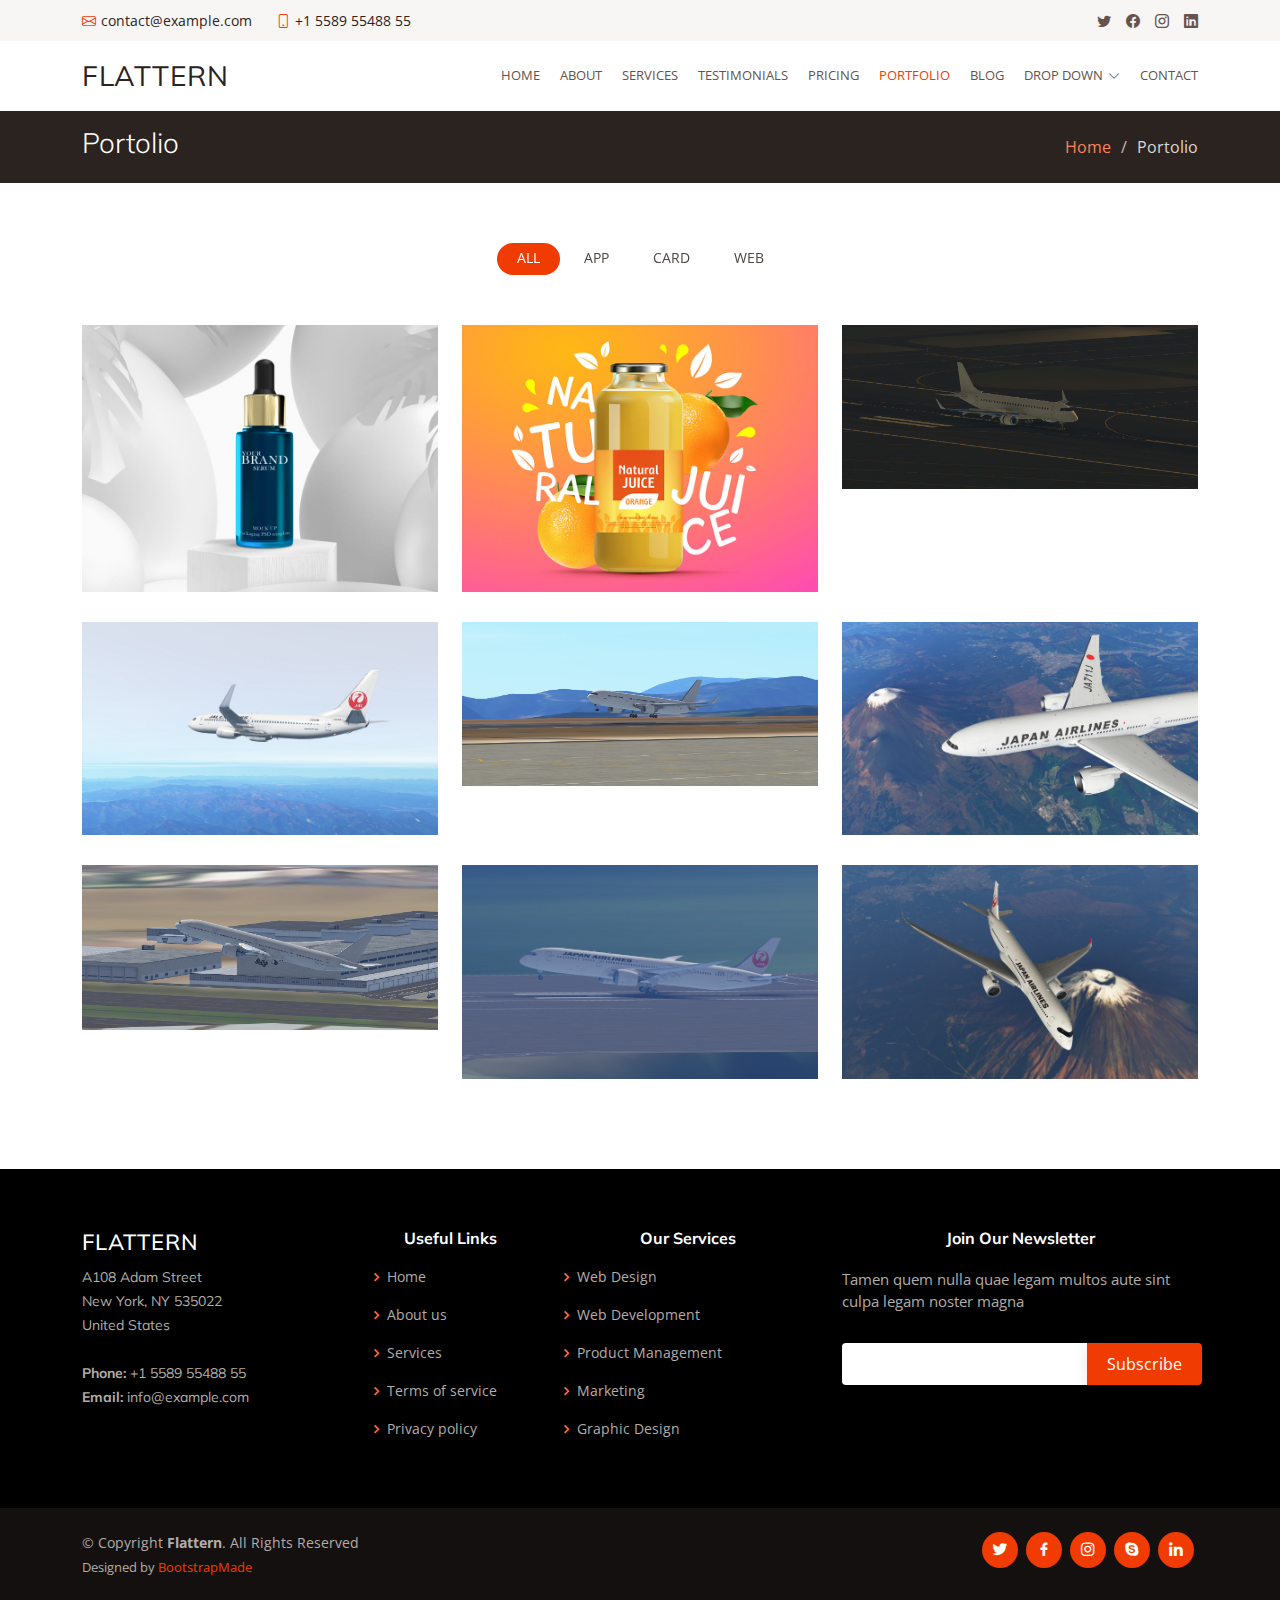
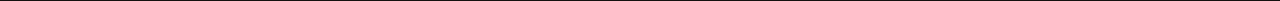
<file: Flattern/portfolio.html>
<!DOCTYPE html>
<html lang="en">

<head>
  <meta charset="utf-8">
  <meta content="width=device-width, initial-scale=1.0" name="viewport">

  <title>Portfolio - Flattern Bootstrap Template</title>
  <meta content="" name="description">
  <meta content="" name="keywords">

  <!-- Favicons -->
  <link href="assets/img/favicon.png" rel="icon">
  <link href="assets/img/apple-touch-icon.png" rel="apple-touch-icon">

  <!-- Google Fonts -->
  <link href="https://fonts.googleapis.com/css?family=Open+Sans:300,300i,400,400i,600,600i,700,700i|Muli:300,300i,400,400i,500,500i,600,600i,700,700i|Poppins:300,300i,400,400i,500,500i,600,600i,700,700i" rel="stylesheet">

  <!-- Vendor CSS Files -->
  <link href="assets/vendor/animate.css/animate.min.css" rel="stylesheet">
  <link href="assets/vendor/aos/aos.css" rel="stylesheet">
  <link href="assets/vendor/bootstrap/css/bootstrap.min.css" rel="stylesheet">
  <link href="assets/vendor/bootstrap-icons/bootstrap-icons.css" rel="stylesheet">
  <link href="assets/vendor/boxicons/css/boxicons.min.css" rel="stylesheet">
  <link href="assets/vendor/glightbox/css/glightbox.min.css" rel="stylesheet">
  <link href="assets/vendor/swiper/swiper-bundle.min.css" rel="stylesheet">

  <!-- Template Main CSS File -->
  <link href="assets/css/style.css" rel="stylesheet">

  <!-- =======================================================
  * Template Name: Flattern - v4.7.0
  * Template URL: https://bootstrapmade.com/flattern-multipurpose-bootstrap-template/
  * Author: BootstrapMade.com
  * License: https://bootstrapmade.com/license/
  ======================================================== -->
</head>

<body>

  <!-- ======= Top Bar ======= -->
  <section id="topbar" class="d-flex align-items-center">
    <div class="container d-flex justify-content-center justify-content-md-between">
      <div class="contact-info d-flex align-items-center">
        <i class="bi bi-envelope d-flex align-items-center"><a href="mailto:contact@example.com">contact@example.com</a></i>
        <i class="bi bi-phone d-flex align-items-center ms-4"><span>+1 5589 55488 55</span></i>
      </div>
      <div class="social-links d-none d-md-flex align-items-center">
        <a href="#" class="twitter"><i class="bi bi-twitter"></i></a>
        <a href="#" class="facebook"><i class="bi bi-facebook"></i></a>
        <a href="#" class="instagram"><i class="bi bi-instagram"></i></a>
        <a href="#" class="linkedin"><i class="bi bi-linkedin"></i></i></a>
      </div>
    </div>
  </section>

  <!-- ======= Header ======= -->
  <header id="header" class="d-flex align-items-center">
    <div class="container d-flex justify-content-between">

      <div class="logo">
        <h1 class="text-light"><a href="index.html">Flattern</a></h1>
        <!-- Uncomment below if you prefer to use an image logo -->
        <!-- <a href="index.html"><img src="assets/img/logo.png" alt="" class="img-fluid"></a>-->
      </div>

      <nav id="navbar" class="navbar">
        <ul>
          <li><a href="index.html">Home</a></li>
          <li><a href="about.html">About</a></li>
          <li><a href="services.html">Services</a></li>
          <li><a href="testimonials.html">Testimonials</a></li>
          <li><a href="pricing.html">Pricing</a></li>
          <li><a class="active" href="portfolio.html">Portfolio</a></li>
          <li><a href="blog.html">Blog</a></li>
          <li class="dropdown"><a href="#"><span>Drop Down</span> <i class="bi bi-chevron-down"></i></a>
            <ul>
              <li><a href="#">Drop Down 1</a></li>
              <li class="dropdown"><a href="#"><span>Deep Drop Down</span> <i class="bi bi-chevron-right"></i></a>
                <ul>
                  <li><a href="#">Deep Drop Down 1</a></li>
                  <li><a href="#">Deep Drop Down 2</a></li>
                  <li><a href="#">Deep Drop Down 3</a></li>
                  <li><a href="#">Deep Drop Down 4</a></li>
                  <li><a href="#">Deep Drop Down 5</a></li>
                </ul>
              </li>
              <li><a href="#">Drop Down 2</a></li>
              <li><a href="#">Drop Down 3</a></li>
              <li><a href="#">Drop Down 4</a></li>
            </ul>
          </li>
          <li><a href="contact.html">Contact</a></li>
        </ul>
        <i class="bi bi-list mobile-nav-toggle"></i>
      </nav><!-- .navbar -->

    </div>
  </header><!-- End Header -->

  <main id="main">

    <!-- ======= Breadcrumbs ======= -->
    <section id="breadcrumbs" class="breadcrumbs">
      <div class="container">

        <div class="d-flex justify-content-between align-items-center">
          <h2>Portolio</h2>
          <ol>
            <li><a href="index.html">Home</a></li>
            <li>Portolio</li>
          </ol>
        </div>

      </div>
    </section><!-- End Breadcrumbs -->

    <!-- ======= Portfolio Section ======= -->
    <section id="portfolio" class="portfolio">
      <div class="container">

        <div class="row" data-aos="fade-up">
          <div class="col-lg-12 d-flex justify-content-center">
            <ul id="portfolio-flters">
              <li data-filter="*" class="filter-active">All</li>
              <li data-filter=".filter-app">App</li>
              <li data-filter=".filter-card">Card</li>
              <li data-filter=".filter-web">Web</li>
            </ul>
          </div>
        </div>

        <div class="row portfolio-container" data-aos="fade-up">

          <div class="col-lg-4 col-md-6 portfolio-item filter-app">
            <img src="assets/img/portfolio/portfolio-1.jpg" class="img-fluid" alt="">
            <div class="portfolio-info">
              <h4>App 1</h4>
              <p>App</p>
              <a href="assets/img/portfolio/portfolio-1.jpg" data-gallery="portfolioGallery" class="portfolio-lightbox preview-link" title="App 1"><i class="bx bx-plus"></i></a>
              <a href="portfolio-details.html" class="details-link" title="More Details"><i class="bx bx-link"></i></a>
            </div>
          </div>

          <div class="col-lg-4 col-md-6 portfolio-item filter-web">
            <img src="assets/img/portfolio/portfolio-2.jpg" class="img-fluid" alt="">
            <div class="portfolio-info">
              <h4>Web 3</h4>
              <p>Web</p>
              <a href="assets/img/portfolio/portfolio-2.jpg" data-gallery="portfolioGallery" class="portfolio-lightbox preview-link" title="Web 3"><i class="bx bx-plus"></i></a>
              <a href="portfolio-details.html" class="details-link" title="More Details"><i class="bx bx-link"></i></a>
            </div>
          </div>

          <div class="col-lg-4 col-md-6 portfolio-item filter-app">
            <img src="assets/img/portfolio/portfolio-3.jpg" class="img-fluid" alt="">
            <div class="portfolio-info">
              <h4>App 2</h4>
              <p>App</p>
              <a href="assets/img/portfolio/portfolio-3.jpg" data-gallery="portfolioGallery" class="portfolio-lightbox preview-link" title="App 2"><i class="bx bx-plus"></i></a>
              <a href="portfolio-details.html" class="details-link" title="More Details"><i class="bx bx-link"></i></a>
            </div>
          </div>

          <div class="col-lg-4 col-md-6 portfolio-item filter-card">
            <img src="assets/img/portfolio/portfolio-4.jpg" class="img-fluid" alt="">
            <div class="portfolio-info">
              <h4>Card 2</h4>
              <p>Card</p>
              <a href="assets/img/portfolio/portfolio-4.jpg" data-gallery="portfolioGallery" class="portfolio-lightbox preview-link" title="Card 2"><i class="bx bx-plus"></i></a>
              <a href="portfolio-details.html" class="details-link" title="More Details"><i class="bx bx-link"></i></a>
            </div>
          </div>

          <div class="col-lg-4 col-md-6 portfolio-item filter-web">
            <img src="assets/img/portfolio/portfolio-5.jpg" class="img-fluid" alt="">
            <div class="portfolio-info">
              <h4>Web 2</h4>
              <p>Web</p>
              <a href="assets/img/portfolio/portfolio-5.jpg" data-gallery="portfolioGallery" class="portfolio-lightbox preview-link" title="Web 2"><i class="bx bx-plus"></i></a>
              <a href="portfolio-details.html" class="details-link" title="More Details"><i class="bx bx-link"></i></a>
            </div>
          </div>

          <div class="col-lg-4 col-md-6 portfolio-item filter-app">
            <img src="assets/img/portfolio/portfolio-6.jpg" class="img-fluid" alt="">
            <div class="portfolio-info">
              <h4>App 3</h4>
              <p>App</p>
              <a href="assets/img/portfolio/portfolio-6.jpg" data-gallery="portfolioGallery" class="portfolio-lightbox preview-link" title="App 3"><i class="bx bx-plus"></i></a>
              <a href="portfolio-details.html" class="details-link" title="More Details"><i class="bx bx-link"></i></a>
            </div>
          </div>

          <div class="col-lg-4 col-md-6 portfolio-item filter-card">
            <img src="assets/img/portfolio/portfolio-7.jpg" class="img-fluid" alt="">
            <div class="portfolio-info">
              <h4>Card 1</h4>
              <p>Card</p>
              <a href="assets/img/portfolio/portfolio-7.jpg" data-gallery="portfolioGallery" class="portfolio-lightbox preview-link" title="Card 1"><i class="bx bx-plus"></i></a>
              <a href="portfolio-details.html" class="details-link" title="More Details"><i class="bx bx-link"></i></a>
            </div>
          </div>

          <div class="col-lg-4 col-md-6 portfolio-item filter-card">
            <img src="assets/img/portfolio/portfolio-8.jpg" class="img-fluid" alt="">
            <div class="portfolio-info">
              <h4>Card 3</h4>
              <p>Card</p>
              <a href="assets/img/portfolio/portfolio-8.jpg" data-gallery="portfolioGallery" class="portfolio-lightbox preview-link" title="Card 3"><i class="bx bx-plus"></i></a>
              <a href="portfolio-details.html" class="details-link" title="More Details"><i class="bx bx-link"></i></a>
            </div>
          </div>

          <div class="col-lg-4 col-md-6 portfolio-item filter-web">
            <img src="assets/img/portfolio/portfolio-9.jpg" class="img-fluid" alt="">
            <div class="portfolio-info">
              <h4>Web 3</h4>
              <p>Web</p>
              <a href="assets/img/portfolio/portfolio-9.jpg" data-gallery="portfolioGallery" class="portfolio-lightbox preview-link" title="Web 3"><i class="bx bx-plus"></i></a>
              <a href="portfolio-details.html" class="details-link" title="More Details"><i class="bx bx-link"></i></a>
            </div>
          </div>

        </div>

      </div>
    </section><!-- End Portfolio Section -->

  </main><!-- End #main -->

  <!-- ======= Footer ======= -->
  <footer id="footer">

    <div class="footer-top">
      <div class="container">
        <div class="row">

          <div class="col-lg-3 col-md-6 footer-contact">
            <h3>Flattern</h3>
            <p>
              A108 Adam Street <br>
              New York, NY 535022<br>
              United States <br><br>
              <strong>Phone:</strong> +1 5589 55488 55<br>
              <strong>Email:</strong> info@example.com<br>
            </p>
          </div>

          <div class="col-lg-2 col-md-6 footer-links">
            <h4>Useful Links</h4>
            <ul>
              <li><i class="bx bx-chevron-right"></i> <a href="#">Home</a></li>
              <li><i class="bx bx-chevron-right"></i> <a href="#">About us</a></li>
              <li><i class="bx bx-chevron-right"></i> <a href="#">Services</a></li>
              <li><i class="bx bx-chevron-right"></i> <a href="#">Terms of service</a></li>
              <li><i class="bx bx-chevron-right"></i> <a href="#">Privacy policy</a></li>
            </ul>
          </div>

          <div class="col-lg-3 col-md-6 footer-links">
            <h4>Our Services</h4>
            <ul>
              <li><i class="bx bx-chevron-right"></i> <a href="#">Web Design</a></li>
              <li><i class="bx bx-chevron-right"></i> <a href="#">Web Development</a></li>
              <li><i class="bx bx-chevron-right"></i> <a href="#">Product Management</a></li>
              <li><i class="bx bx-chevron-right"></i> <a href="#">Marketing</a></li>
              <li><i class="bx bx-chevron-right"></i> <a href="#">Graphic Design</a></li>
            </ul>
          </div>

          <div class="col-lg-4 col-md-6 footer-newsletter">
            <h4>Join Our Newsletter</h4>
            <p>Tamen quem nulla quae legam multos aute sint culpa legam noster magna</p>
            <form action="" method="post">
              <input type="email" name="email"><input type="submit" value="Subscribe">
            </form>
          </div>

        </div>
      </div>
    </div>

    <div class="container d-md-flex py-4">

      <div class="me-md-auto text-center text-md-start">
        <div class="copyright">
          &copy; Copyright <strong><span>Flattern</span></strong>. All Rights Reserved
        </div>
        <div class="credits">
          <!-- All the links in the footer should remain intact. -->
          <!-- You can delete the links only if you purchased the pro version. -->
          <!-- Licensing information: https://bootstrapmade.com/license/ -->
          <!-- Purchase the pro version with working PHP/AJAX contact form: https://bootstrapmade.com/flattern-multipurpose-bootstrap-template/ -->
          Designed by <a href="https://bootstrapmade.com/">BootstrapMade</a>
        </div>
      </div>
      <div class="social-links text-center text-md-right pt-3 pt-md-0">
        <a href="#" class="twitter"><i class="bx bxl-twitter"></i></a>
        <a href="#" class="facebook"><i class="bx bxl-facebook"></i></a>
        <a href="#" class="instagram"><i class="bx bxl-instagram"></i></a>
        <a href="#" class="google-plus"><i class="bx bxl-skype"></i></a>
        <a href="#" class="linkedin"><i class="bx bxl-linkedin"></i></a>
      </div>
    </div>
  </footer><!-- End Footer -->

  <a href="#" class="back-to-top d-flex align-items-center justify-content-center"><i class="bi bi-arrow-up-short"></i></a>

  <!-- Vendor JS Files -->
  <script src="assets/vendor/aos/aos.js"></script>
  <script src="assets/vendor/bootstrap/js/bootstrap.bundle.min.js"></script>
  <script src="assets/vendor/glightbox/js/glightbox.min.js"></script>
  <script src="assets/vendor/isotope-layout/isotope.pkgd.min.js"></script>
  <script src="assets/vendor/swiper/swiper-bundle.min.js"></script>
  <script src="assets/vendor/waypoints/noframework.waypoints.js"></script>
  <script src="assets/vendor/php-email-form/validate.js"></script>

  <!-- Template Main JS File -->
  <script src="assets/js/main.js"></script>

</body>

</html>
</file>
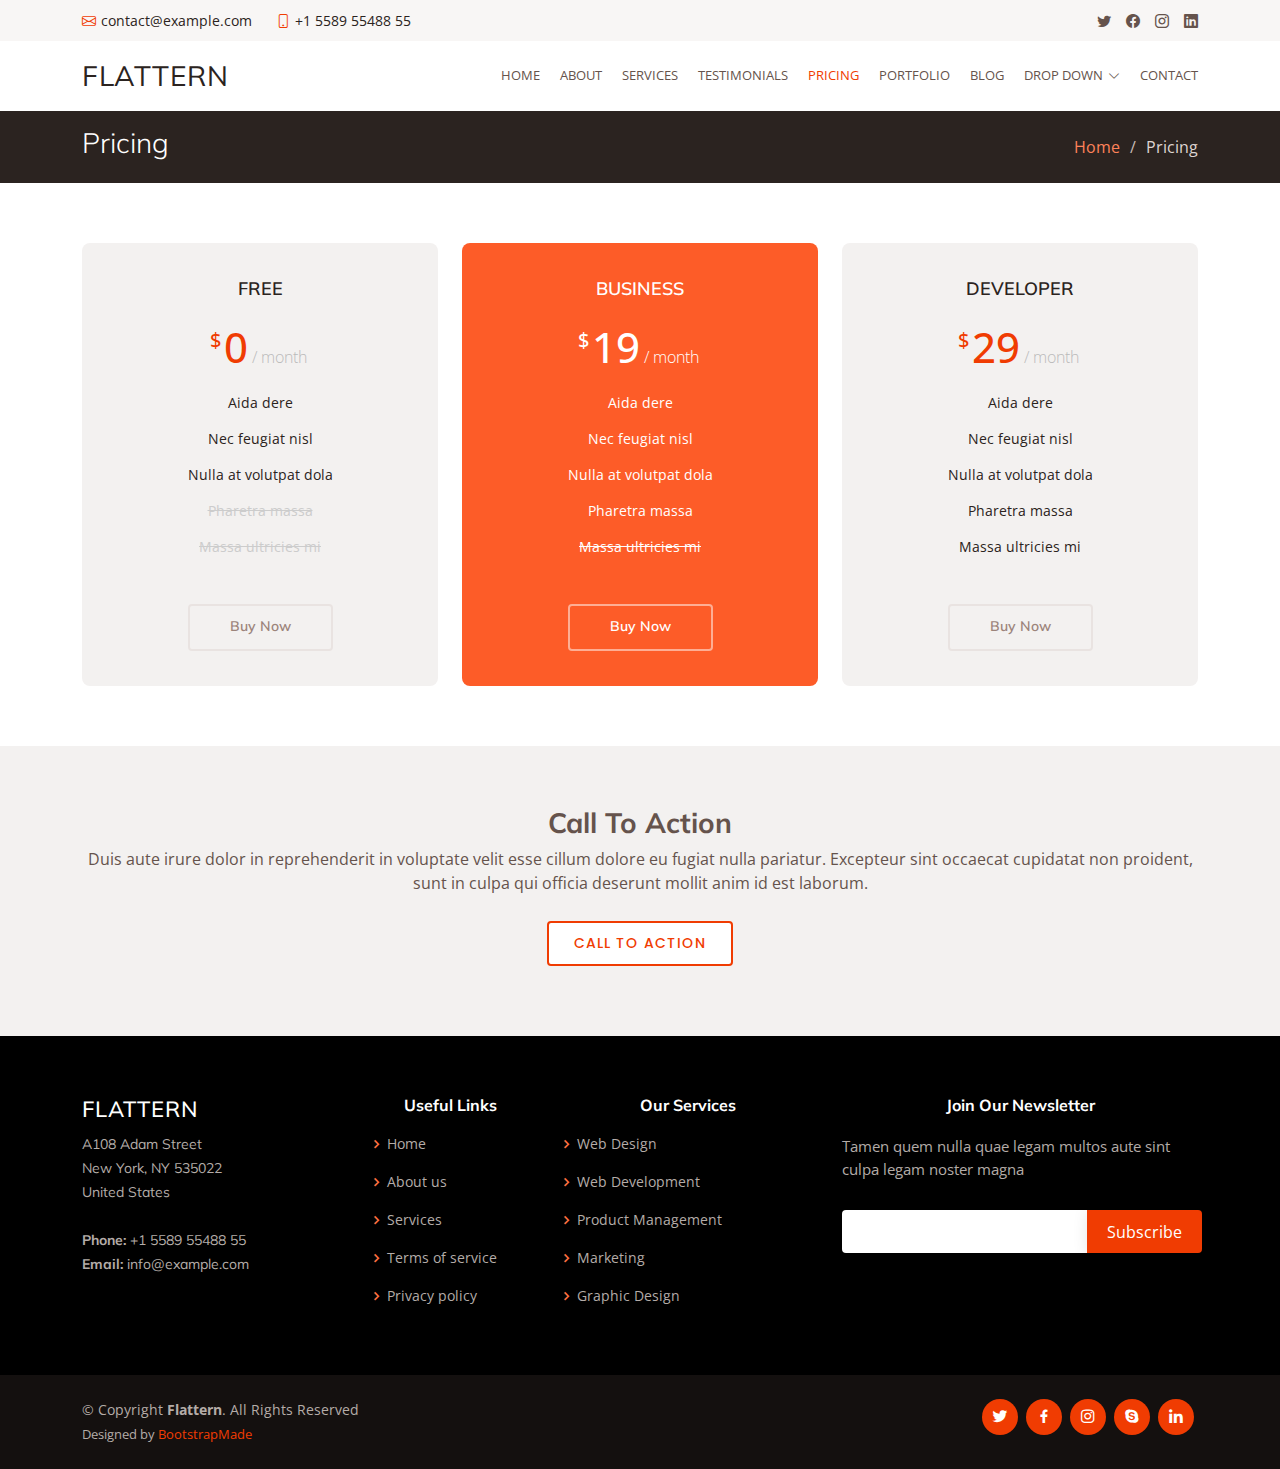
<file: Flattern/pricing.html>
<!DOCTYPE html>
<html lang="en">

<head>
  <meta charset="utf-8">
  <meta content="width=device-width, initial-scale=1.0" name="viewport">

  <title>Pricing - Flattern Bootstrap Template</title>
  <meta content="" name="description">
  <meta content="" name="keywords">

  <!-- Favicons -->
  <link href="assets/img/favicon.png" rel="icon">
  <link href="assets/img/apple-touch-icon.png" rel="apple-touch-icon">

  <!-- Google Fonts -->
  <link href="https://fonts.googleapis.com/css?family=Open+Sans:300,300i,400,400i,600,600i,700,700i|Muli:300,300i,400,400i,500,500i,600,600i,700,700i|Poppins:300,300i,400,400i,500,500i,600,600i,700,700i" rel="stylesheet">

  <!-- Vendor CSS Files -->
  <link href="assets/vendor/animate.css/animate.min.css" rel="stylesheet">
  <link href="assets/vendor/aos/aos.css" rel="stylesheet">
  <link href="assets/vendor/bootstrap/css/bootstrap.min.css" rel="stylesheet">
  <link href="assets/vendor/bootstrap-icons/bootstrap-icons.css" rel="stylesheet">
  <link href="assets/vendor/boxicons/css/boxicons.min.css" rel="stylesheet">
  <link href="assets/vendor/glightbox/css/glightbox.min.css" rel="stylesheet">
  <link href="assets/vendor/swiper/swiper-bundle.min.css" rel="stylesheet">

  <!-- Template Main CSS File -->
  <link href="assets/css/style.css" rel="stylesheet">

  <!-- =======================================================
  * Template Name: Flattern - v4.7.0
  * Template URL: https://bootstrapmade.com/flattern-multipurpose-bootstrap-template/
  * Author: BootstrapMade.com
  * License: https://bootstrapmade.com/license/
  ======================================================== -->
</head>

<body>

  <!-- ======= Top Bar ======= -->
  <section id="topbar" class="d-flex align-items-center">
    <div class="container d-flex justify-content-center justify-content-md-between">
      <div class="contact-info d-flex align-items-center">
        <i class="bi bi-envelope d-flex align-items-center"><a href="mailto:contact@example.com">contact@example.com</a></i>
        <i class="bi bi-phone d-flex align-items-center ms-4"><span>+1 5589 55488 55</span></i>
      </div>
      <div class="social-links d-none d-md-flex align-items-center">
        <a href="#" class="twitter"><i class="bi bi-twitter"></i></a>
        <a href="#" class="facebook"><i class="bi bi-facebook"></i></a>
        <a href="#" class="instagram"><i class="bi bi-instagram"></i></a>
        <a href="#" class="linkedin"><i class="bi bi-linkedin"></i></i></a>
      </div>
    </div>
  </section>

  <!-- ======= Header ======= -->
  <header id="header" class="d-flex align-items-center">
    <div class="container d-flex justify-content-between">

      <div class="logo">
        <h1 class="text-light"><a href="index.html">Flattern</a></h1>
        <!-- Uncomment below if you prefer to use an image logo -->
        <!-- <a href="index.html"><img src="assets/img/logo.png" alt="" class="img-fluid"></a>-->
      </div>

      <nav id="navbar" class="navbar">
        <ul>
          <li><a href="index.html">Home</a></li>
          <li><a href="about.html">About</a></li>
          <li><a href="services.html">Services</a></li>
          <li><a href="testimonials.html">Testimonials</a></li>
          <li><a class="active" href="pricing.html">Pricing</a></li>
          <li><a href="portfolio.html">Portfolio</a></li>
          <li><a href="blog.html">Blog</a></li>
          <li class="dropdown"><a href="#"><span>Drop Down</span> <i class="bi bi-chevron-down"></i></a>
            <ul>
              <li><a href="#">Drop Down 1</a></li>
              <li class="dropdown"><a href="#"><span>Deep Drop Down</span> <i class="bi bi-chevron-right"></i></a>
                <ul>
                  <li><a href="#">Deep Drop Down 1</a></li>
                  <li><a href="#">Deep Drop Down 2</a></li>
                  <li><a href="#">Deep Drop Down 3</a></li>
                  <li><a href="#">Deep Drop Down 4</a></li>
                  <li><a href="#">Deep Drop Down 5</a></li>
                </ul>
              </li>
              <li><a href="#">Drop Down 2</a></li>
              <li><a href="#">Drop Down 3</a></li>
              <li><a href="#">Drop Down 4</a></li>
            </ul>
          </li>
          <li><a href="contact.html">Contact</a></li>
        </ul>
        <i class="bi bi-list mobile-nav-toggle"></i>
      </nav><!-- .navbar -->

    </div>
  </header><!-- End Header -->

  <main id="main">

    <!-- ======= Breadcrumbs ======= -->
    <section id="breadcrumbs" class="breadcrumbs">
      <div class="container">

        <div class="d-flex justify-content-between align-items-center">
          <h2>Pricing</h2>
          <ol>
            <li><a href="index.html">Home</a></li>
            <li>Pricing</li>
          </ol>
        </div>

      </div>
    </section><!-- End Breadcrumbs -->

    <!-- ======= Pricing Section ======= -->
    <section id="pricing" class="pricing">
      <div class="container">

        <div class="row">

          <div class="col-lg-4 col-md-6">
            <div class="box" data-aos="fade-right">
              <h3>Free</h3>
              <h4><sup>$</sup>0<span> / month</span></h4>
              <ul>
                <li>Aida dere</li>
                <li>Nec feugiat nisl</li>
                <li>Nulla at volutpat dola</li>
                <li class="na">Pharetra massa</li>
                <li class="na">Massa ultricies mi</li>
              </ul>
              <div class="btn-wrap">
                <a href="#" class="btn-buy">Buy Now</a>
              </div>
            </div>
          </div>

          <div class="col-lg-4 col-md-6 mt-4 mt-md-0">
            <div class="box featured" data-aos="fade-up">
              <h3>Business</h3>
              <h4><sup>$</sup>19<span> / month</span></h4>
              <ul>
                <li>Aida dere</li>
                <li>Nec feugiat nisl</li>
                <li>Nulla at volutpat dola</li>
                <li>Pharetra massa</li>
                <li class="na">Massa ultricies mi</li>
              </ul>
              <div class="btn-wrap">
                <a href="#" class="btn-buy">Buy Now</a>
              </div>
            </div>
          </div>

          <div class="col-lg-4 col-md-6 mt-4 mt-lg-0">
            <div class="box" data-aos="fade-left">
              <h3>Developer</h3>
              <h4><sup>$</sup>29<span> / month</span></h4>
              <ul>
                <li>Aida dere</li>
                <li>Nec feugiat nisl</li>
                <li>Nulla at volutpat dola</li>
                <li>Pharetra massa</li>
                <li>Massa ultricies mi</li>
              </ul>
              <div class="btn-wrap">
                <a href="#" class="btn-buy">Buy Now</a>
              </div>
            </div>
          </div>

        </div>

      </div>
    </section><!-- End Pricing Section -->

    <!-- ======= Cta Pricing Section ======= -->
    <section id="cta-pricing" class="cta-pricing">
      <div class="container">

        <div class="text-center">
          <h3>Call To Action</h3>
          <p> Duis aute irure dolor in reprehenderit in voluptate velit esse cillum dolore eu fugiat nulla pariatur. Excepteur sint occaecat cupidatat non proident, sunt in culpa qui officia deserunt mollit anim id est laborum.</p>
          <a class="cta-btn" href="#">Call To Action</a>
        </div>

      </div>
    </section><!-- End Cta Pricing Section -->

  </main><!-- End #main -->

  <!-- ======= Footer ======= -->
  <footer id="footer">

    <div class="footer-top">
      <div class="container">
        <div class="row">

          <div class="col-lg-3 col-md-6 footer-contact">
            <h3>Flattern</h3>
            <p>
              A108 Adam Street <br>
              New York, NY 535022<br>
              United States <br><br>
              <strong>Phone:</strong> +1 5589 55488 55<br>
              <strong>Email:</strong> info@example.com<br>
            </p>
          </div>

          <div class="col-lg-2 col-md-6 footer-links">
            <h4>Useful Links</h4>
            <ul>
              <li><i class="bx bx-chevron-right"></i> <a href="#">Home</a></li>
              <li><i class="bx bx-chevron-right"></i> <a href="#">About us</a></li>
              <li><i class="bx bx-chevron-right"></i> <a href="#">Services</a></li>
              <li><i class="bx bx-chevron-right"></i> <a href="#">Terms of service</a></li>
              <li><i class="bx bx-chevron-right"></i> <a href="#">Privacy policy</a></li>
            </ul>
          </div>

          <div class="col-lg-3 col-md-6 footer-links">
            <h4>Our Services</h4>
            <ul>
              <li><i class="bx bx-chevron-right"></i> <a href="#">Web Design</a></li>
              <li><i class="bx bx-chevron-right"></i> <a href="#">Web Development</a></li>
              <li><i class="bx bx-chevron-right"></i> <a href="#">Product Management</a></li>
              <li><i class="bx bx-chevron-right"></i> <a href="#">Marketing</a></li>
              <li><i class="bx bx-chevron-right"></i> <a href="#">Graphic Design</a></li>
            </ul>
          </div>

          <div class="col-lg-4 col-md-6 footer-newsletter">
            <h4>Join Our Newsletter</h4>
            <p>Tamen quem nulla quae legam multos aute sint culpa legam noster magna</p>
            <form action="" method="post">
              <input type="email" name="email"><input type="submit" value="Subscribe">
            </form>
          </div>

        </div>
      </div>
    </div>

    <div class="container d-md-flex py-4">

      <div class="me-md-auto text-center text-md-start">
        <div class="copyright">
          &copy; Copyright <strong><span>Flattern</span></strong>. All Rights Reserved
        </div>
        <div class="credits">
          <!-- All the links in the footer should remain intact. -->
          <!-- You can delete the links only if you purchased the pro version. -->
          <!-- Licensing information: https://bootstrapmade.com/license/ -->
          <!-- Purchase the pro version with working PHP/AJAX contact form: https://bootstrapmade.com/flattern-multipurpose-bootstrap-template/ -->
          Designed by <a href="https://bootstrapmade.com/">BootstrapMade</a>
        </div>
      </div>
      <div class="social-links text-center text-md-right pt-3 pt-md-0">
        <a href="#" class="twitter"><i class="bx bxl-twitter"></i></a>
        <a href="#" class="facebook"><i class="bx bxl-facebook"></i></a>
        <a href="#" class="instagram"><i class="bx bxl-instagram"></i></a>
        <a href="#" class="google-plus"><i class="bx bxl-skype"></i></a>
        <a href="#" class="linkedin"><i class="bx bxl-linkedin"></i></a>
      </div>
    </div>
  </footer><!-- End Footer -->

  <a href="#" class="back-to-top d-flex align-items-center justify-content-center"><i class="bi bi-arrow-up-short"></i></a>

  <!-- Vendor JS Files -->
  <script src="assets/vendor/aos/aos.js"></script>
  <script src="assets/vendor/bootstrap/js/bootstrap.bundle.min.js"></script>
  <script src="assets/vendor/glightbox/js/glightbox.min.js"></script>
  <script src="assets/vendor/isotope-layout/isotope.pkgd.min.js"></script>
  <script src="assets/vendor/swiper/swiper-bundle.min.js"></script>
  <script src="assets/vendor/waypoints/noframework.waypoints.js"></script>
  <script src="assets/vendor/php-email-form/validate.js"></script>

  <!-- Template Main JS File -->
  <script src="assets/js/main.js"></script>

</body>

</html>
</file>
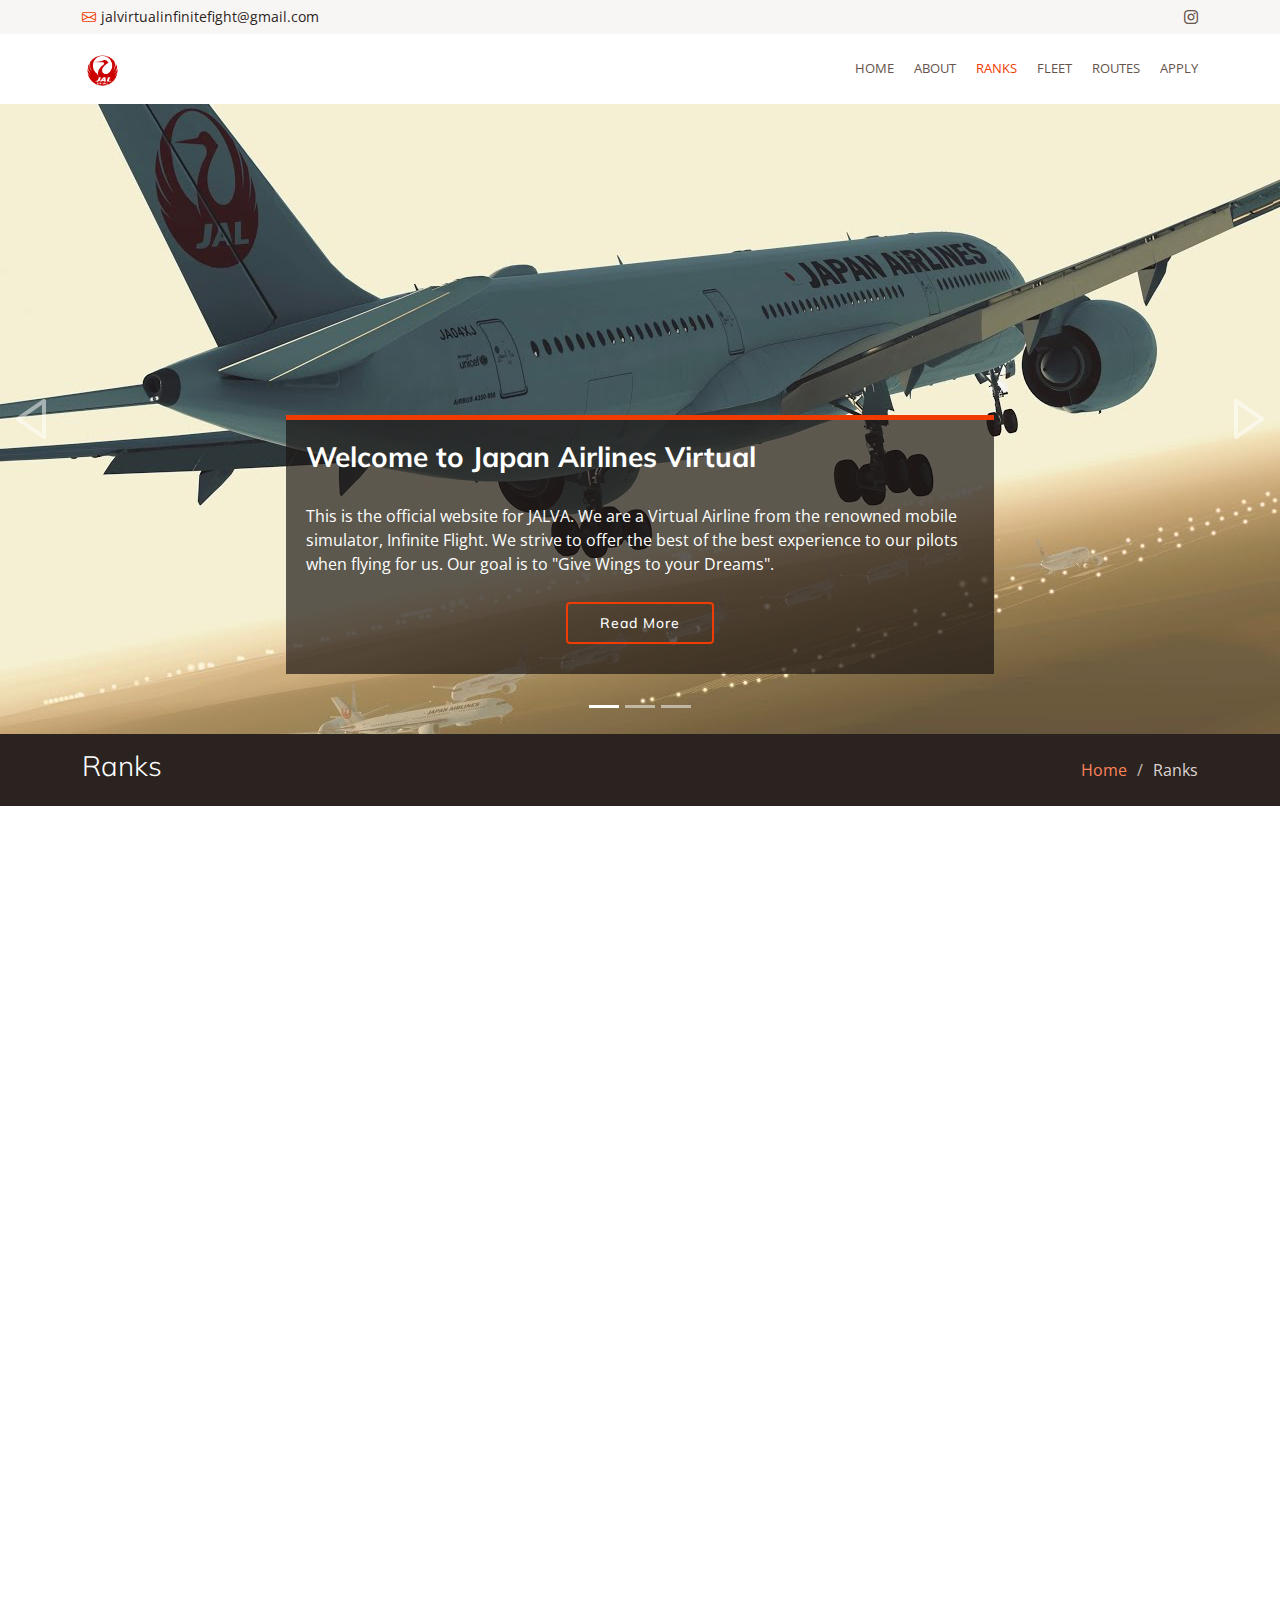
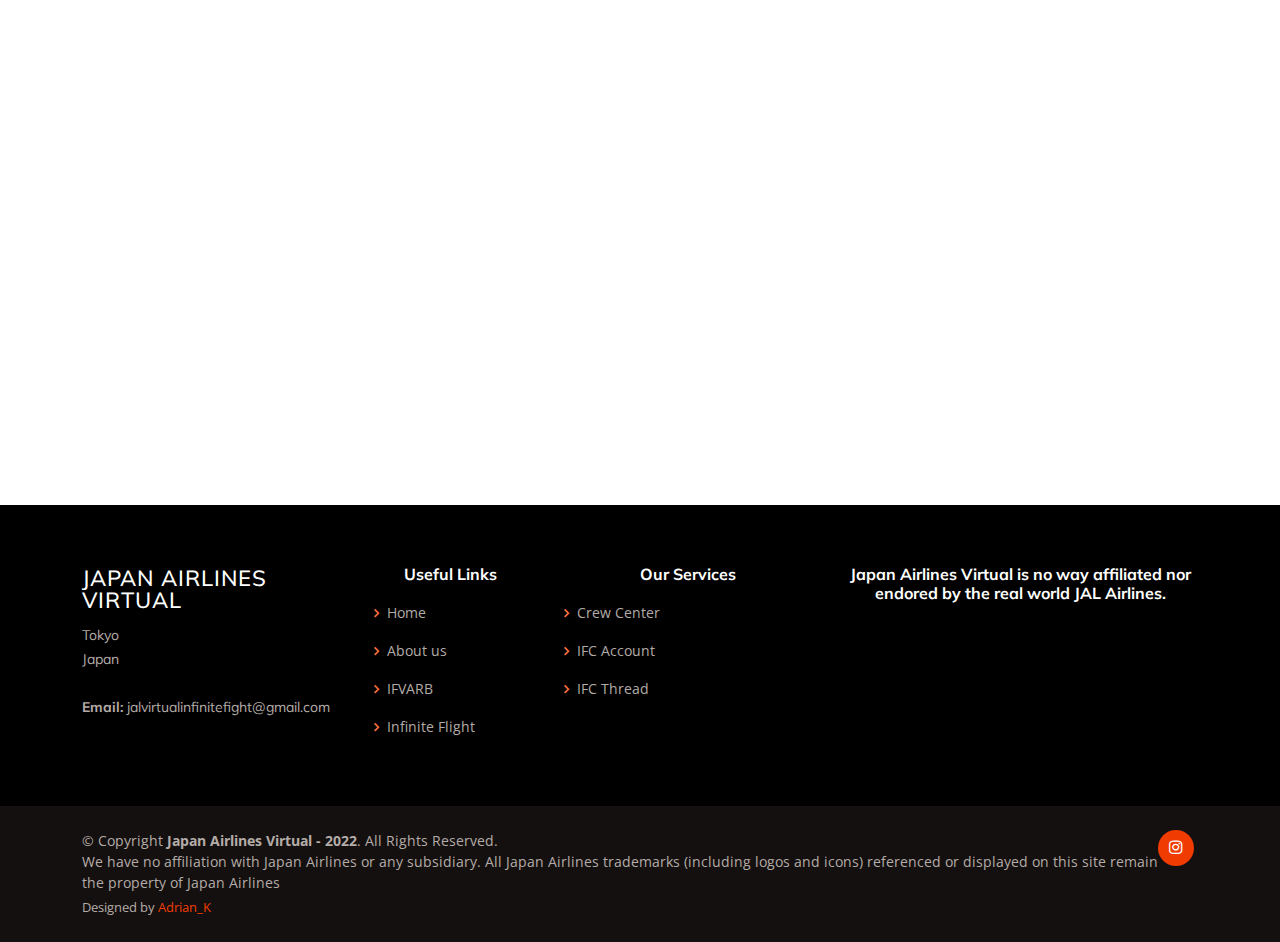
<file: Flattern/ranks.html>
<!DOCTYPE html>
<html lang="en">

<head>
  <meta charset="utf-8">
  <meta content="width=device-width, initial-scale=1.0" name="viewport">

  <title>Ranks - JALVA</title>
  <meta content="" name="description">
  <meta content="" name="keywords">

  <!-- Favicons -->
  <link href="assets/img/favicon.png" rel="icon">
  <link href="assets/img/apple-touch-icon.png" rel="apple-touch-icon">

  <!-- Google Fonts -->
  <link href="https://fonts.googleapis.com/css?family=Open+Sans:300,300i,400,400i,600,600i,700,700i|Muli:300,300i,400,400i,500,500i,600,600i,700,700i|Poppins:300,300i,400,400i,500,500i,600,600i,700,700i" rel="stylesheet">

  <!-- Vendor CSS Files -->
  <link href="assets/vendor/animate.css/animate.min.css" rel="stylesheet">
  <link href="assets/vendor/aos/aos.css" rel="stylesheet">
  <link href="assets/vendor/bootstrap/css/bootstrap.min.css" rel="stylesheet">
  <link href="assets/vendor/bootstrap-icons/bootstrap-icons.css" rel="stylesheet">
  <link href="assets/vendor/boxicons/css/boxicons.min.css" rel="stylesheet">
  <link href="assets/vendor/glightbox/css/glightbox.min.css" rel="stylesheet">
  <link href="assets/vendor/swiper/swiper-bundle.min.css" rel="stylesheet">

  <!-- Template Main CSS File -->
  <link href="assets/css/style.css" rel="stylesheet">

  <!-- =======================================================
  * Template Name: Flattern - v4.7.0
  * Template URL: https://bootstrapmade.com/flattern-multipurpose-bootstrap-template/
  * Author: BootstrapMade.com
  * License: https://bootstrapmade.com/license/
  ======================================================== -->
</head>

<body>

  <!-- ======= Top Bar ======= -->
  <section id="topbar" class="d-flex align-items-center">
    <div class="container d-flex justify-content-center justify-content-md-between">
      <div class="contact-info d-flex align-items-center">
        <i class="bi bi-envelope d-flex align-items-center"><a href="mailto:jalvirtualinfinitefight@gmail.com">jalvirtualinfinitefight@gmail.com</a></i>
        
      </div>
      <div class="social-links d-none d-md-flex align-items-center">
     
        <a href="https://www.instagram.com/ifva_japanairlines/" class="instagram"><i class="bi bi-instagram"></i></a>
      
      </div>
    </div>
  </section>

  <!-- ======= Header ======= -->
  <header id="header" class="d-flex align-items-center">
    <div class="container d-flex justify-content-between">

      <div class="logo">
       
        <!-- Uncomment below if you prefer to use an image logo -->
        <a href="index.html"><img src="assets/img/logo.png" alt="" class="img-fluid"></a>
      </div>

      <nav id="navbar" class="navbar">
        <ul>
          <li><a href="index.html">Home</a></li>
          <li><a href="about.html">About</a></li>
          <li><a class="active" href="ranks.html">Ranks</a></li>
          <li><a href="fleet.html">Fleet</a></li>
          <li><a href="routes.html">Routes</a></li>
          <li><a href="https://forms.gle/rPQkKe16uWUx3fyQ6">APPLY</a></li>
          
        </ul>
        <i class="bi bi-list mobile-nav-toggle"></i>
      </nav><!-- .navbar -->

    </div>
  </header><!-- End Header -->
  <!-- ======= Hero Section ======= -->
  <section id="hero">
    <div id="heroCarousel" data-bs-interval="5000" class="carousel slide carousel-fade" data-bs-ride="carousel">

      <div class="carousel-inner" role="listbox">

        <!-- Slide 1 -->
        <div class="carousel-item active" style="background-image: url(assets/img/slide/slide-1.jpg);">
          <div class="carousel-container">
            <div class="carousel-content animate__animated animate__fadeInUp">
              <h2>Welcome to <span>Japan Airlines Virtual</span></h2>
              <p>This is the official website for JALVA. We are a Virtual Airline from the renowned mobile simulator, Infinite Flight. We strive to offer the best of the best experience to our pilots when flying for us. Our goal is to "Give Wings to your Dreams". </p>
              <div class="text-center"><a href="about.html" class="btn-get-started">Read More</a></div>
            </div>
          </div>
        </div>

        <!-- Slide 2 -->
        <div class="carousel-item" style="background-image: url(assets/img/slide/slide-2.jpg);">
          <div class="carousel-container">
            <div class="carousel-content animate__animated animate__fadeInUp">
              <h2>Our Mission</h2>
              <p>At JALVA we strive to offer the best as mentioned before, and how exactly do we do it? Well, our staff team has turned every stone on the beach to do that. We always walk with pride to showcase JALVA and JAPAN in the best virtual way!</p>
              <div class="text-center"><a href="about.html" class="btn-get-started">Read More</a></div>
            </div>
          </div>
        </div>

        <!-- Slide 3 -->
        <div class="carousel-item" style="background-image: url(assets/img/slide/slide-3.jpg);">
          <div class="carousel-container">
            <div class="carousel-content animate__animated animate__fadeInUp">
              <h2>AT JALVA:</h2>
              <p>You will be able to connect yourself while flying to many destinations around the world. From domestic short-hauls to the long wonders of the world, we have you covered in every way!</p>
              <div class="text-center"><a href="about.html" class="btn-get-started">Read More</a></div>
            </div>
          </div>
        </div>

      </div>

      <a class="carousel-control-prev" href="#heroCarousel" role="button" data-bs-slide="prev">
        <span class="carousel-control-prev-icon bx bx-left-arrow" aria-hidden="true"></span>
      </a>

      <a class="carousel-control-next" href="#heroCarousel" role="button" data-bs-slide="next">
        <span class="carousel-control-next-icon bx bx-right-arrow" aria-hidden="true"></span>
      </a>

      <ol class="carousel-indicators" id="hero-carousel-indicators"></ol>

    </div>
  </section><!-- End Hero -->

  <main id="main">

    <!-- ======= Breadcrumbs ======= -->
    <section id="breadcrumbs" class="breadcrumbs">
      <div class="container">

        <div class="d-flex justify-content-between align-items-center">
          <h2>Ranks</h2>
          <ol>
            <li><a href="index.html">Home</a></li>
            <li>Ranks</li>
          </ol>
        </div>

      </div>
    </section><!-- End Breadcrumbs -->

    <!-- ======= Services Section ======= -->
    <section id="services" class="services">
      <div class="container">

        <div class="row">
          <div class="col-lg-4 col-md-6">
            <div class="icon-box" data-aos="fade-up">
              <div class="icon"><i class="bi bi-bar-chart"></i></div>
              <h4 class="title"><a href="">CADET</a> [ 1 - 20 Hours ]</h4>
              <p class="description"><strong>Available Fleet:</strong>
                <br>
                <br> Dash Q400 | Embraer 170 | Embraer 190</p>
            </div>
          </div>
          <div class="col-lg-4 col-md-6">
            <div class="icon-box" data-aos="fade-up" data-aos-delay="100">
              <div class="icon"><i class="bi bi-bar-chart"></i></div>
              <h4 class="title"><a href="">SECOND OFFICER</a> [ 20 - 40 Hours ] </h4>
              <p class="description"><strong>Available Fleet:</strong>
                <br>
                <br> 737-800 + All unlocked previously
              </p>
            </div>
          </div>
          <div class="col-lg-4 col-md-6">
            <div class="icon-box" data-aos="fade-up" data-aos-delay="200">
              <div class="icon"><i class="bi bi-bar-chart"></i></div>
              <h4 class="title"><a href="">FIRST OFFICER</a> [ 40 - 100 Hours ]</h4>
              <p class="description"><strong>Available Fleet:</strong>
                <br>
                <br> 767-300 | 777-200ER | 777-300ER + All unlocked previously
              </p>
            </div>
          </div>
          <br>
          <div class="col-lg-4 col-md-6">
            <div class="icon-box" data-aos="fade-up" data-aos-delay="200">
              <div class="icon"><i class="bi bi-bar-chart"></i></div>
              <h4 class="title"><a href="">CAPTAIN</a> [ 100 - 200 Hours ]</h4>
              <p class="description"><strong>Available Fleet:</strong>
              <br>
            <br> 
            787-8 | 787-9 | A350-900 + All unlocked previously
          </p>
            </div>
          </div>
          <div class="col-lg-4 col-md-6">
            <div class="icon-box" data-aos="fade-up" data-aos-delay="200">
              <div class="icon"><i class="bi bi-bar-chart"></i></div>
              <h4 class="title"><a href="">SENIOR CAPTAIN</a> [ 200 - 400 Hours ]</h4>
              <p class="description"><strong>Available Fleet:</strong>
              <br>
            <br> 
            747-200 | MD11 + All unlocked previously
          </p>
            </div>
          </div>
          
        </div>

      </div>
    </section><!-- End Services Section -->

    <!-- ======= Features Section ======= -->
    <section id="features" class="features">
      <div class="container">

        <div class="section-title" data-aos="fade-up">
          <h2>Our <strong>Awards</strong> </h2>
          <p></p>
        </div>

        <div class="row">
          <div class="col-lg-4 mb-5 mb-lg-0" data-aos="fade-right">
            <ul class="nav nav-tabs flex-column">
              <li class="nav-item">
                <a class="nav-link active show" data-bs-toggle="tab" href="#tab-1">
                  <h4>JALVA Silver Award</h4>
                  <p>This JALVA Award is given when a pilot reaches 500 flying hours!</p>
                </a>
              </li>
              <li class="nav-item mt-2">
                <a class="nav-link" data-bs-toggle="tab" href="#tab-2">
                  <h4>JALVA Gold Award</h4>
                  <p>This JALVA Award is given when a pilot reaches 800 flying hours!.</p>
                </a>
              </li>
              <li class="nav-item mt-2">
                <a class="nav-link" data-bs-toggle="tab" href="#tab-3">
                  <h4>JALVA Platinum Award</h4>
                  <p>This JALVA Award is given when a pilot reaches 1000 flying hours!</p>
                </a>
              </li>
              
            </ul>
          </div>
          <div class="col-lg-7 ml-auto" data-aos="fade-left" data-aos-delay="100">
            <div class="tab-content">
              <div class="tab-pane active show" id="tab-1">
                <figure>
                  <img src="assets/img/logo.png" alt="" class="img-fluid">
                </figure>
              </div>
              <div class="tab-pane" id="tab-2">
                <figure>
                  <img src="assets/img/logo.png" alt="" class="img-fluid">
                </figure>
              </div>
              <div class="tab-pane" id="tab-3">
                <figure>
                  <img src="assets/img/logo.png" alt="" class="img-fluid">
                </figure>
              </div>
              <div class="tab-pane" id="tab-4">
                <figure>
                  <img src="assets/img/features-4.png" alt="" class="img-fluid">
                </figure>
              </div>
            </div>
          </div>
        </div>

      </div>
    </section><!-- End Features Section -->

  </main><!-- End #main -->

</main><!-- End #main -->

<!-- ======= Footer ======= -->
<footer id="footer">

  <div class="footer-top">
    <div class="container">
      <div class="row">

        <div class="col-lg-3 col-md-6 footer-contact">
          <h3>Japan Airlines Virtual</h3>
          <p>
            Tokyo <br>
            Japan<br><br>
            <strong>Email:</strong> jalvirtualinfinitefight@gmail.com<br>
          </p>
        </div>

        <div class="col-lg-2 col-md-6 footer-links">
          <h4>Useful Links</h4>
          <ul>
            <li><i class="bx bx-chevron-right"></i> <a href="index.html">Home</a></li>
            <li><i class="bx bx-chevron-right"></i> <a href="about.html">About us</a></li>
            <li><i class="bx bx-chevron-right"></i> <a href="https://ifvarb.com">IFVARB</a></li>
            <li><i class="bx bx-chevron-right"></i> <a href="https://infiniteflight.com">Infinite Flight</a></li>
          </ul>
        </div>

        <div class="col-lg-3 col-md-6 footer-links">
          <h4>Our Services</h4>
          <ul>
            <li><i class="bx bx-chevron-right"></i> <a href="https://japanairlinesif.va.va-center.com/home">Crew Center</a></li>
            <li><i class="bx bx-chevron-right"></i> <a href="#">IFC Account</a></li>
            <li><i class="bx bx-chevron-right"></i> <a href="#">IFC Thread</a></li>
          </ul>
        </div>

        <div class="col-lg-4 col-md-6 footer-newsletter">
          <h4>Japan Airlines Virtual is no way affiliated nor endored by the real world JAL Airlines.</h4>
          
        </div>

      </div>
    </div>
  </div>

  <div class="container d-md-flex py-4">

    <div class="me-md-auto text-center text-md-start">
      <div class="copyright">
        &copy; Copyright <strong><span>Japan Airlines Virtual - 2022</span></strong>. All Rights Reserved.
        <br>
        We have no affiliation with Japan Airlines or any subsidiary. All Japan Airlines trademarks (including logos and icons) referenced or displayed on this site remain the property of Japan Airlines
      </div>
      <div class="credits">
        <!-- All the links in the footer should remain intact. -->
        <!-- You can delete the links only if you purchased the pro version. -->
        <!-- Licensing information: https://bootstrapmade.com/license/ -->
        <!-- Purchase the pro version with working PHP/AJAX contact form: https://bootstrapmade.com/flattern-multipurpose-bootstrap-template/ -->
        Designed by <a href="https://community.infiniteflight.com/u/adrian_k/summary">Adrian_K</a>
      </div>
    </div>
    <div class="social-links text-center text-md-right pt-3 pt-md-0">
   
      <a href="https://www.instagram.com/ifva_japanairlines/" class="instagram"><i class="bx bxl-instagram"></i></a>
      
    </div>
  </div>
</footer><!-- End Footer -->

<a href="#" class="back-to-top d-flex align-items-center justify-content-center"><i class="bi bi-arrow-up-short"></i></a>

<!-- Vendor JS Files -->
<script src="assets/vendor/aos/aos.js"></script>
<script src="assets/vendor/bootstrap/js/bootstrap.bundle.min.js"></script>
<script src="assets/vendor/glightbox/js/glightbox.min.js"></script>
<script src="assets/vendor/isotope-layout/isotope.pkgd.min.js"></script>
<script src="assets/vendor/swiper/swiper-bundle.min.js"></script>
<script src="assets/vendor/waypoints/noframework.waypoints.js"></script>
<script src="assets/vendor/php-email-form/validate.js"></script>

<!-- Template Main JS File -->
<script src="assets/js/main.js"></script>

</body>

</html>
</file>
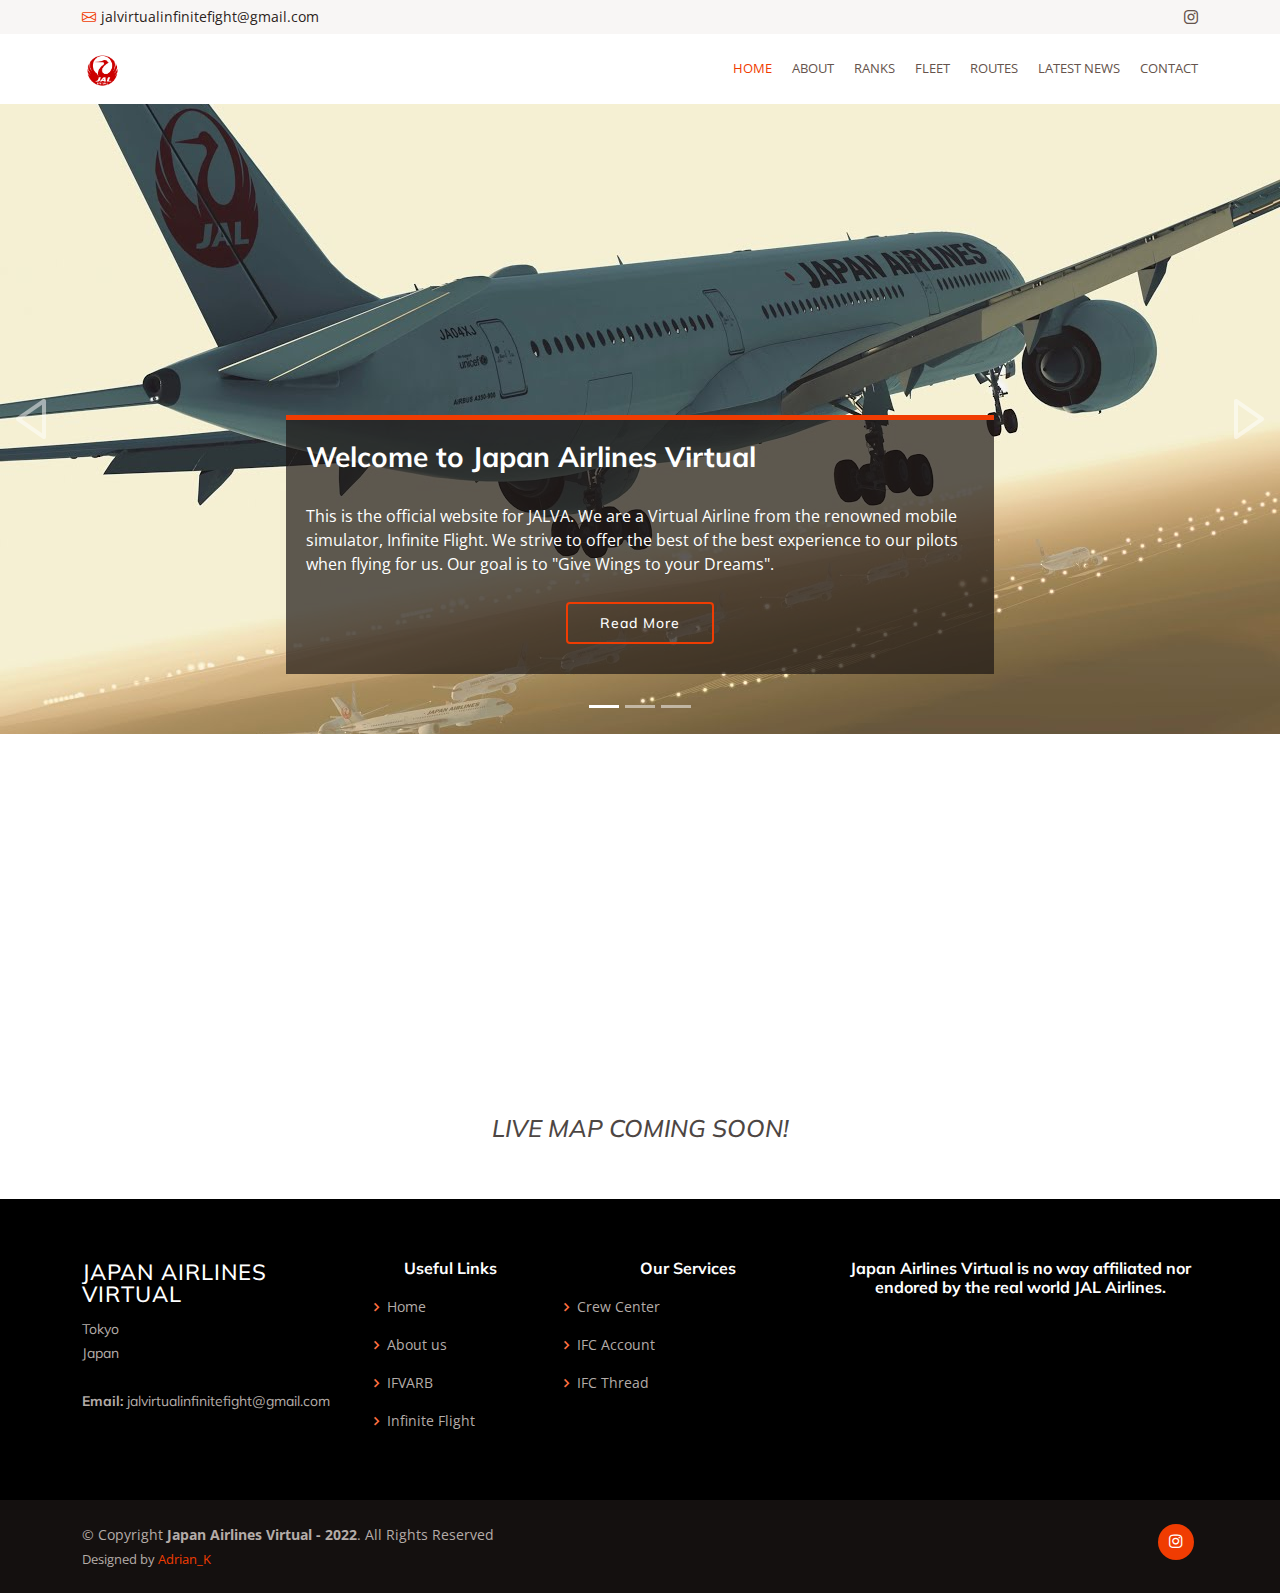
<file: Flattern/routes.html>
<!DOCTYPE html>
<html lang="en">

<head>
  <meta charset="utf-8">
  <meta content="width=device-width, initial-scale=1.0" name="viewport">

  <title>JALVA</title>
  <meta content="" name="description">
  <meta content="" name="keywords">

  <!-- Favicons -->
  <link href="assets/img/favicon.png" rel="icon">
  <link href="assets/img/apple-touch-icon.png" rel="apple-touch-icon">

  <!-- Google Fonts -->
  <link href="https://fonts.googleapis.com/css?family=Open+Sans:300,300i,400,400i,600,600i,700,700i|Muli:300,300i,400,400i,500,500i,600,600i,700,700i|Poppins:300,300i,400,400i,500,500i,600,600i,700,700i" rel="stylesheet">

  <!-- Vendor CSS Files -->
  <link href="assets/vendor/animate.css/animate.min.css" rel="stylesheet">
  <link href="assets/vendor/aos/aos.css" rel="stylesheet">
  <link href="assets/vendor/bootstrap/css/bootstrap.min.css" rel="stylesheet">
  <link href="assets/vendor/bootstrap-icons/bootstrap-icons.css" rel="stylesheet">
  <link href="assets/vendor/boxicons/css/boxicons.min.css" rel="stylesheet">
  <link href="assets/vendor/glightbox/css/glightbox.min.css" rel="stylesheet">
  <link href="assets/vendor/swiper/swiper-bundle.min.css" rel="stylesheet">

  <!-- Template Main CSS File -->
  <link href="assets/css/style.css" rel="stylesheet">

  <!-- =======================================================
  * Template Name: Flattern - v4.7.0
  * Template URL: https://bootstrapmade.com/flattern-multipurpose-bootstrap-template/
  * Author: BootstrapMade.com
  * License: https://bootstrapmade.com/license/
  ======================================================== -->
</head>

<body>

  <!-- ======= Top Bar ======= -->
  <section id="topbar" class="d-flex align-items-center">
    <div class="container d-flex justify-content-center justify-content-md-between">
      <div class="contact-info d-flex align-items-center">
        <i class="bi bi-envelope d-flex align-items-center"><a href="mailto:jalvirtualinfinitefight@gmail.com">jalvirtualinfinitefight@gmail.com</a></i>
        
      </div>
      <div class="social-links d-none d-md-flex align-items-center">
     
        <a href="https://www.instagram.com/ifva_japanairlines/" class="instagram"><i class="bi bi-instagram"></i></a>
      
      </div>
    </div>
  </section>

  <!-- ======= Header ======= -->
  <header id="header" class="d-flex align-items-center">
    <div class="container d-flex justify-content-between">

      <div class="logo">
        
        <!-- Uncomment below if you prefer to use an image logo -->
        <a href="index.html"><img src="assets/img/logo.png" alt="" class="img-fluid"></a>
      </div>

      <nav id="navbar" class="navbar">
        <ul>
          <li><a class="active" href="index.html">Home</a></li>
          <li><a href="about.html">About</a></li>
          <li><a href="services.html">Ranks</a></li>
          <li><a href="portfolio.html">Fleet</a></li>
          <li><a href="routes.html">Routes</a></li>
          <li><a href="blog.html">Latest News</a></li>
          
          <li><a href="contact.html">Contact</a></li>
        </ul>
        <i class="bi bi-list mobile-nav-toggle"></i>
      </nav><!-- .navbar -->

    </div>
  </header><!-- End Header -->

  <!-- ======= Hero Section ======= -->
  <section id="hero">
    <div id="heroCarousel" data-bs-interval="5000" class="carousel slide carousel-fade" data-bs-ride="carousel">

      <div class="carousel-inner" role="listbox">

        <!-- Slide 1 -->
        <div class="carousel-item active" style="background-image: url(assets/img/slide/slide-1.jpg);">
          <div class="carousel-container">
            <div class="carousel-content animate__animated animate__fadeInUp">
              <h2>Welcome to <span>Japan Airlines Virtual</span></h2>
              <p>This is the official website for JALVA. We are a Virtual Airline from the renowned mobile simulator, Infinite Flight. We strive to offer the best of the best experience to our pilots when flying for us. Our goal is to "Give Wings to your Dreams". </p>
              <div class="text-center"><a href="" class="btn-get-started">Read More</a></div>
            </div>
          </div>
        </div>

        <!-- Slide 2 -->
        <div class="carousel-item" style="background-image: url(assets/img/slide/slide-2.jpg);">
          <div class="carousel-container">
            <div class="carousel-content animate__animated animate__fadeInUp">
              <h2>Our Mission</h2>
              <p>At JALVA we strive to offer the best as mentioned before, and how exactly do we do it? Well, our staff team has turned every stone on the beach to do that. We always walk with pride to showcase JALVA and JAPAN in the best virtual way!</p>
              <div class="text-center"><a href="" class="btn-get-started">Read More</a></div>
            </div>
          </div>
        </div>

        <!-- Slide 3 -->
        <div class="carousel-item" style="background-image: url(assets/img/slide/slide-3.jpg);">
          <div class="carousel-container">
            <div class="carousel-content animate__animated animate__fadeInUp">
              <h2>AT JALVA:</h2>
              <p>You will be able to connect yourself while flying to many destinations around the world. From domestic short-hauls to the long wonders of the world, we have you covered in every way!</p>
              <div class="text-center"><a href="" class="btn-get-started">Read More</a></div>
            </div>
          </div>
        </div>

      </div>

      <a class="carousel-control-prev" href="#heroCarousel" role="button" data-bs-slide="prev">
        <span class="carousel-control-prev-icon bx bx-left-arrow" aria-hidden="true"></span>
      </a>

      <a class="carousel-control-next" href="#heroCarousel" role="button" data-bs-slide="next">
        <span class="carousel-control-next-icon bx bx-right-arrow" aria-hidden="true"></span>
      </a>

      <ol class="carousel-indicators" id="hero-carousel-indicators"></ol>

    </div>
  </section><!-- End Hero -->

  <main id="main">

    

    <!-- ======= Services Section ======= -->
    <section id="services" class="services">
      <div class="container">

        <div class="row">
          <div class="col-lg-4 col-md-6">
            <div class="icon-box" data-aos="fade-up">
              <div class="icon"><i class="bi bi-briefcase"></i></div>
              <h4 class="title"><a href="">Virtual Job</a></h4>
              <p class="description">With us, flying is realistic to a whole new level. Get the experience of being a real life pilot just with a touch of virtual aviation!</p>
            </div>
          </div>
          <div class="col-lg-4 col-md-6">
            <div class="icon-box" data-aos="fade-up" data-aos-delay="100">
              <div class="icon"><i class="bi bi-card-checklist"></i></div>
              <h4 class="title"><a href="">Preparing</a></h4>
              <p class="description">JALVA is built to support those with the dreams of aviation. We prepare you for pretty much everything you would want. Now, we connect the real and virtual world's of flying!</p>
            </div>
          </div>
          <div class="col-lg-4 col-md-6">
            <div class="icon-box" data-aos="fade-up" data-aos-delay="200">
              <div class="icon"><i class="bi bi-bar-chart"></i></div>
              <h4 class="title"><a href="">Realistic Grading</a></h4>
              <p class="description">Want realism at its best? We have what you want then. Our ranks are proudly one of the best out there. So why not join to find out more!</p>
            </div>
          </div>
     
        </div>

      </div>
    </section><!-- End Services Section -->

    
    <h4 class="center"><i>LIVE MAP COMING SOON!</i></h4>
    <br>
    <br>

  </main><!-- End #main -->

  
<!-- ======= Footer ======= -->
  <footer id="footer">

    <div class="footer-top">
      <div class="container">
        <div class="row">

          <div class="col-lg-3 col-md-6 footer-contact">
            <h3>Japan Airlines Virtual</h3>
            <p>
              Tokyo <br>
              Japan<br><br>
              <strong>Email:</strong> jalvirtualinfinitefight@gmail.com<br>
            </p>
          </div>

          <div class="col-lg-2 col-md-6 footer-links">
            <h4>Useful Links</h4>
            <ul>
              <li><i class="bx bx-chevron-right"></i> <a href="#">Home</a></li>
              <li><i class="bx bx-chevron-right"></i> <a href="about.html">About us</a></li>
              <li><i class="bx bx-chevron-right"></i> <a href="https://ifvarb.com">IFVARB</a></li>
              <li><i class="bx bx-chevron-right"></i> <a href="https://infiniteflight.com">Infinite Flight</a></li>
            </ul>
          </div>

          <div class="col-lg-3 col-md-6 footer-links">
            <h4>Our Services</h4>
            <ul>
              <li><i class="bx bx-chevron-right"></i> <a href="#">Crew Center</a></li>
              <li><i class="bx bx-chevron-right"></i> <a href="#">IFC Account</a></li>
              <li><i class="bx bx-chevron-right"></i> <a href="#">IFC Thread</a></li>
            </ul>
          </div>

          <div class="col-lg-4 col-md-6 footer-newsletter">
            <h4>Japan Airlines Virtual is no way affiliated nor endored by the real world JAL Airlines.</h4>
            
          </div>

        </div>
      </div>
    </div>

    <div class="container d-md-flex py-4">

      <div class="me-md-auto text-center text-md-start">
        <div class="copyright">
          &copy; Copyright <strong><span>Japan Airlines Virtual - 2022</span></strong>. All Rights Reserved
        </div>
        <div class="credits">
          <!-- All the links in the footer should remain intact. -->
          <!-- You can delete the links only if you purchased the pro version. -->
          <!-- Licensing information: https://bootstrapmade.com/license/ -->
          <!-- Purchase the pro version with working PHP/AJAX contact form: https://bootstrapmade.com/flattern-multipurpose-bootstrap-template/ -->
          Designed by <a href="https://community.infiniteflight.com/u/adrian_k/summary">Adrian_K</a>
        </div>
      </div>
      <div class="social-links text-center text-md-right pt-3 pt-md-0">
     
        <a href="https://www.instagram.com/ifva_japanairlines/" class="instagram"><i class="bx bxl-instagram"></i></a>
        
      </div>
    </div>
  </footer><!-- End Footer -->
  <a href="#" class="back-to-top d-flex align-items-center justify-content-center"><i class="bi bi-arrow-up-short"></i></a>

  <!-- Vendor JS Files -->
  <script src="assets/vendor/aos/aos.js"></script>
  <script src="assets/vendor/bootstrap/js/bootstrap.bundle.min.js"></script>
  <script src="assets/vendor/glightbox/js/glightbox.min.js"></script>
  <script src="assets/vendor/isotope-layout/isotope.pkgd.min.js"></script>
  <script src="assets/vendor/swiper/swiper-bundle.min.js"></script>
  <script src="assets/vendor/waypoints/noframework.waypoints.js"></script>
  <script src="assets/vendor/php-email-form/validate.js"></script>

  <!-- Template Main JS File -->
  <script src="assets/js/main.js"></script>

</body>

</html>
</file>
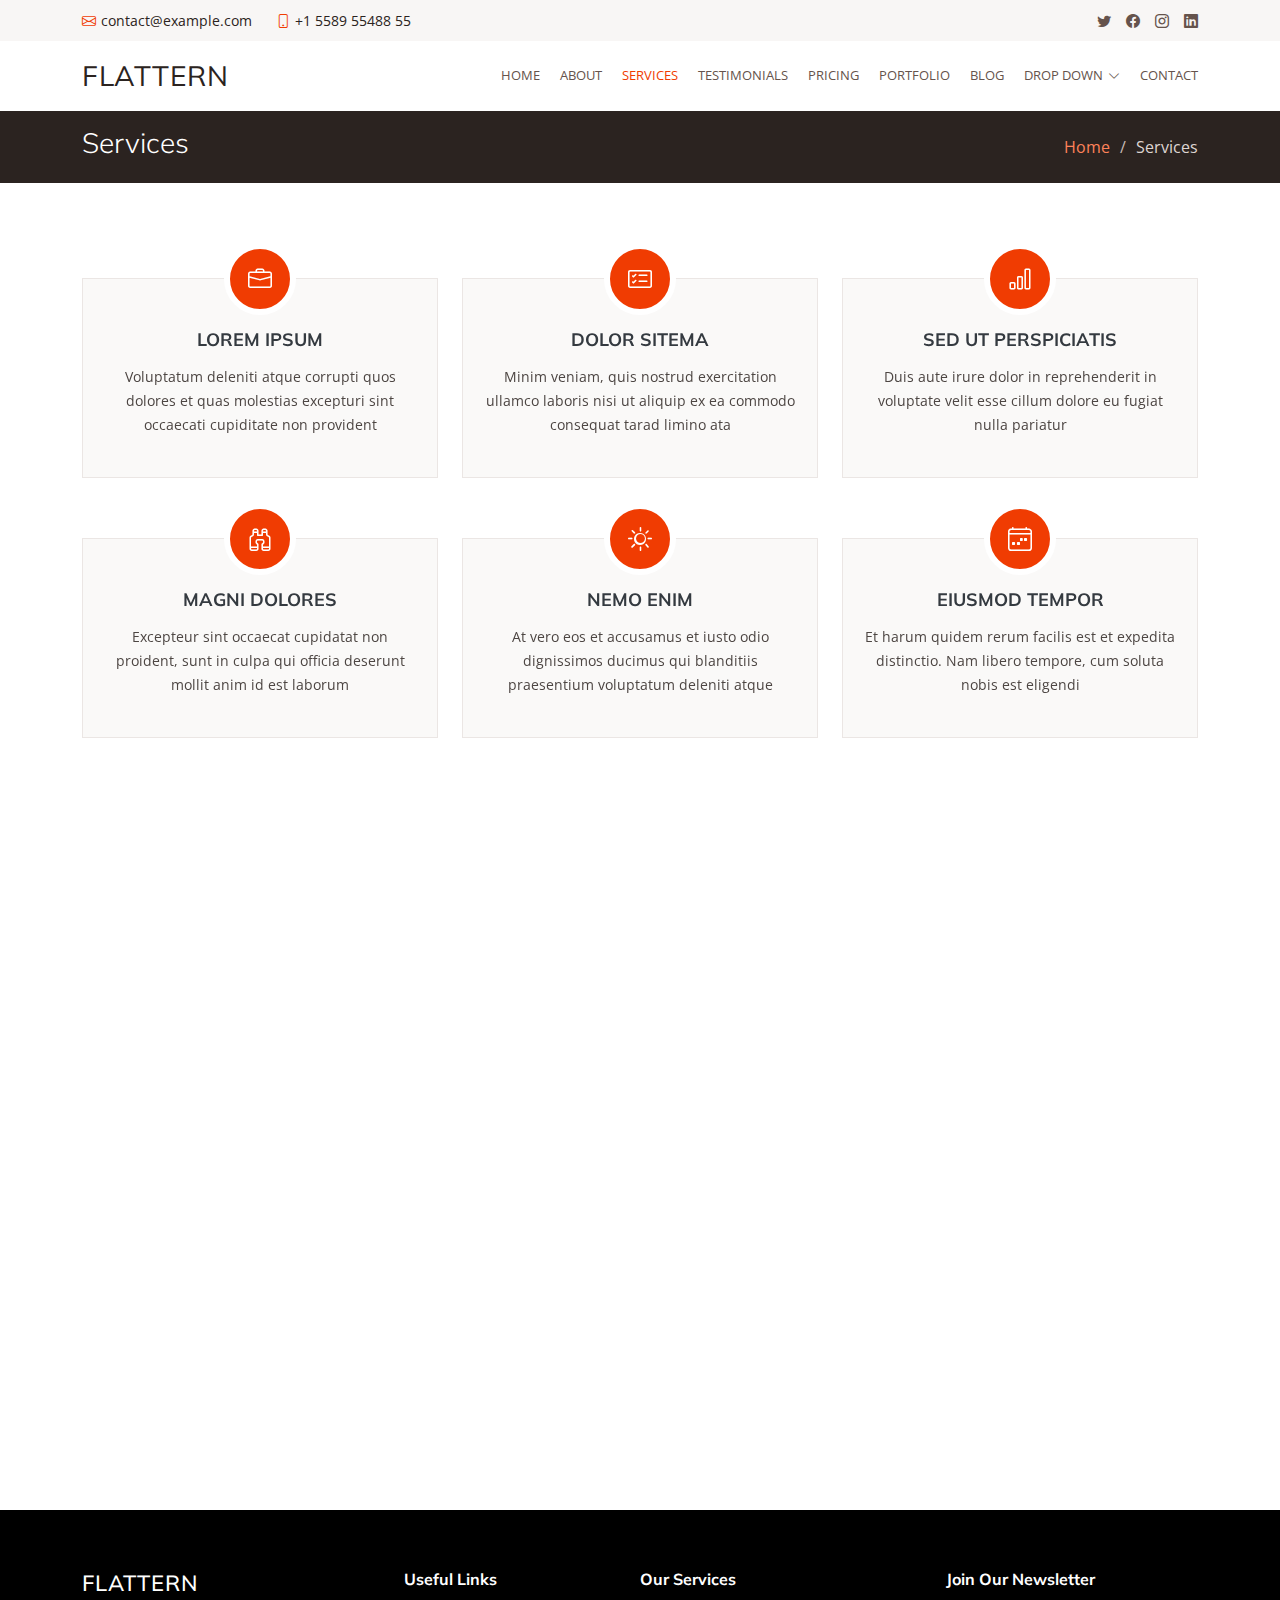
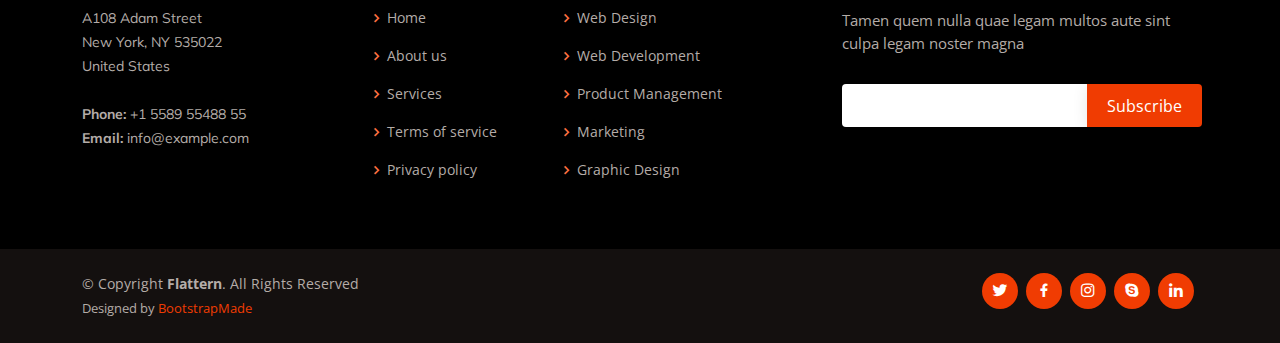
<file: Flattern/services.html>
<!DOCTYPE html>
<html lang="en">

<head>
  <meta charset="utf-8">
  <meta content="width=device-width, initial-scale=1.0" name="viewport">

  <title>Services - Flattern Bootstrap Template</title>
  <meta content="" name="description">
  <meta content="" name="keywords">

  <!-- Favicons -->
  <link href="assets/img/favicon.png" rel="icon">
  <link href="assets/img/apple-touch-icon.png" rel="apple-touch-icon">

  <!-- Google Fonts -->
  <link href="https://fonts.googleapis.com/css?family=Open+Sans:300,300i,400,400i,600,600i,700,700i|Muli:300,300i,400,400i,500,500i,600,600i,700,700i|Poppins:300,300i,400,400i,500,500i,600,600i,700,700i" rel="stylesheet">

  <!-- Vendor CSS Files -->
  <link href="assets/vendor/animate.css/animate.min.css" rel="stylesheet">
  <link href="assets/vendor/aos/aos.css" rel="stylesheet">
  <link href="assets/vendor/bootstrap/css/bootstrap.min.css" rel="stylesheet">
  <link href="assets/vendor/bootstrap-icons/bootstrap-icons.css" rel="stylesheet">
  <link href="assets/vendor/boxicons/css/boxicons.min.css" rel="stylesheet">
  <link href="assets/vendor/glightbox/css/glightbox.min.css" rel="stylesheet">
  <link href="assets/vendor/swiper/swiper-bundle.min.css" rel="stylesheet">

  <!-- Template Main CSS File -->
  <link href="assets/css/style.css" rel="stylesheet">

  <!-- =======================================================
  * Template Name: Flattern - v4.7.0
  * Template URL: https://bootstrapmade.com/flattern-multipurpose-bootstrap-template/
  * Author: BootstrapMade.com
  * License: https://bootstrapmade.com/license/
  ======================================================== -->
</head>

<body>

  <!-- ======= Top Bar ======= -->
  <section id="topbar" class="d-flex align-items-center">
    <div class="container d-flex justify-content-center justify-content-md-between">
      <div class="contact-info d-flex align-items-center">
        <i class="bi bi-envelope d-flex align-items-center"><a href="mailto:contact@example.com">contact@example.com</a></i>
        <i class="bi bi-phone d-flex align-items-center ms-4"><span>+1 5589 55488 55</span></i>
      </div>
      <div class="social-links d-none d-md-flex align-items-center">
        <a href="#" class="twitter"><i class="bi bi-twitter"></i></a>
        <a href="#" class="facebook"><i class="bi bi-facebook"></i></a>
        <a href="#" class="instagram"><i class="bi bi-instagram"></i></a>
        <a href="#" class="linkedin"><i class="bi bi-linkedin"></i></i></a>
      </div>
    </div>
  </section>

  <!-- ======= Header ======= -->
  <header id="header" class="d-flex align-items-center">
    <div class="container d-flex justify-content-between">

      <div class="logo">
        <h1 class="text-light"><a href="index.html">Flattern</a></h1>
        <!-- Uncomment below if you prefer to use an image logo -->
        <!-- <a href="index.html"><img src="assets/img/logo.png" alt="" class="img-fluid"></a>-->
      </div>

      <nav id="navbar" class="navbar">
        <ul>
          <li><a href="index.html">Home</a></li>
          <li><a href="about.html">About</a></li>
          <li><a class="active" href="services.html">Services</a></li>
          <li><a href="testimonials.html">Testimonials</a></li>
          <li><a href="pricing.html">Pricing</a></li>
          <li><a href="portfolio.html">Portfolio</a></li>
          <li><a href="blog.html">Blog</a></li>
          <li class="dropdown"><a href="#"><span>Drop Down</span> <i class="bi bi-chevron-down"></i></a>
            <ul>
              <li><a href="#">Drop Down 1</a></li>
              <li class="dropdown"><a href="#"><span>Deep Drop Down</span> <i class="bi bi-chevron-right"></i></a>
                <ul>
                  <li><a href="#">Deep Drop Down 1</a></li>
                  <li><a href="#">Deep Drop Down 2</a></li>
                  <li><a href="#">Deep Drop Down 3</a></li>
                  <li><a href="#">Deep Drop Down 4</a></li>
                  <li><a href="#">Deep Drop Down 5</a></li>
                </ul>
              </li>
              <li><a href="#">Drop Down 2</a></li>
              <li><a href="#">Drop Down 3</a></li>
              <li><a href="#">Drop Down 4</a></li>
            </ul>
          </li>
          <li><a href="contact.html">Contact</a></li>
        </ul>
        <i class="bi bi-list mobile-nav-toggle"></i>
      </nav><!-- .navbar -->

    </div>
  </header><!-- End Header -->

  <main id="main">

    <!-- ======= Breadcrumbs ======= -->
    <section id="breadcrumbs" class="breadcrumbs">
      <div class="container">

        <div class="d-flex justify-content-between align-items-center">
          <h2>Services</h2>
          <ol>
            <li><a href="index.html">Home</a></li>
            <li>Services</li>
          </ol>
        </div>

      </div>
    </section><!-- End Breadcrumbs -->

    <!-- ======= Services Section ======= -->
    <section id="services" class="services">
      <div class="container">

        <div class="row">
          <div class="col-lg-4 col-md-6">
            <div class="icon-box" data-aos="fade-up">
              <div class="icon"><i class="bi bi-briefcase"></i></div>
              <h4 class="title"><a href="">Lorem Ipsum</a></h4>
              <p class="description">Voluptatum deleniti atque corrupti quos dolores et quas molestias excepturi sint occaecati cupiditate non provident</p>
            </div>
          </div>
          <div class="col-lg-4 col-md-6">
            <div class="icon-box" data-aos="fade-up" data-aos-delay="100">
              <div class="icon"><i class="bi bi-card-checklist"></i></div>
              <h4 class="title"><a href="">Dolor Sitema</a></h4>
              <p class="description">Minim veniam, quis nostrud exercitation ullamco laboris nisi ut aliquip ex ea commodo consequat tarad limino ata</p>
            </div>
          </div>
          <div class="col-lg-4 col-md-6">
            <div class="icon-box" data-aos="fade-up" data-aos-delay="200">
              <div class="icon"><i class="bi bi-bar-chart"></i></div>
              <h4 class="title"><a href="">Sed ut perspiciatis</a></h4>
              <p class="description">Duis aute irure dolor in reprehenderit in voluptate velit esse cillum dolore eu fugiat nulla pariatur</p>
            </div>
          </div>
          <div class="col-lg-4 col-md-6">
            <div class="icon-box" data-aos="fade-up" data-aos-delay="200">
              <div class="icon"><i class="bi bi-binoculars"></i></div>
              <h4 class="title"><a href="">Magni Dolores</a></h4>
              <p class="description">Excepteur sint occaecat cupidatat non proident, sunt in culpa qui officia deserunt mollit anim id est laborum</p>
            </div>
          </div>
          <div class="col-lg-4 col-md-6">
            <div class="icon-box" data-aos="fade-up" data-aos-delay="300">
              <div class="icon"><i class="bi bi-brightness-high"></i></div>
              <h4 class="title"><a href="">Nemo Enim</a></h4>
              <p class="description">At vero eos et accusamus et iusto odio dignissimos ducimus qui blanditiis praesentium voluptatum deleniti atque</p>
            </div>
          </div>
          <div class="col-lg-4 col-md-6">
            <div class="icon-box" data-aos="fade-up" data-aos-delay="400">
              <div class="icon"><i class="bi bi-calendar4-week"></i></div>
              <h4 class="title"><a href="">Eiusmod Tempor</a></h4>
              <p class="description">Et harum quidem rerum facilis est et expedita distinctio. Nam libero tempore, cum soluta nobis est eligendi</p>
            </div>
          </div>
        </div>

      </div>
    </section><!-- End Services Section -->

    <!-- ======= Features Section ======= -->
    <section id="features" class="features">
      <div class="container">

        <div class="section-title" data-aos="fade-up">
          <h2>Some <strong>Features</strong> we do provide</h2>
          <p>Magnam dolores commodi suscipit. Necessitatibus eius consequatur ex aliquid fuga eum quidem. Sit sint consectetur velit. Quisquam quos quisquam cupiditate. Et nemo qui impedit suscipit alias ea. Quia fugiat sit in iste officiis commodi quidem hic quas.</p>
        </div>

        <div class="row">
          <div class="col-lg-4 mb-5 mb-lg-0" data-aos="fade-right">
            <ul class="nav nav-tabs flex-column">
              <li class="nav-item">
                <a class="nav-link active show" data-bs-toggle="tab" href="#tab-1">
                  <h4>Modi sit est</h4>
                  <p>Quis excepturi porro totam sint earum quo nulla perspiciatis eius.</p>
                </a>
              </li>
              <li class="nav-item mt-2">
                <a class="nav-link" data-bs-toggle="tab" href="#tab-2">
                  <h4>Unde praesentium sed</h4>
                  <p>Voluptas vel esse repudiandae quo excepturi.</p>
                </a>
              </li>
              <li class="nav-item mt-2">
                <a class="nav-link" data-bs-toggle="tab" href="#tab-3">
                  <h4>Pariatur explicabo vel</h4>
                  <p>Velit veniam ipsa sit nihil blanditiis mollitia natus.</p>
                </a>
              </li>
              <li class="nav-item mt-2">
                <a class="nav-link" data-bs-toggle="tab" href="#tab-4">
                  <h4>Nostrum qui quasi</h4>
                  <p>Ratione hic sapiente nostrum doloremque illum nulla praesentium id</p>
                </a>
              </li>
            </ul>
          </div>
          <div class="col-lg-7 ml-auto" data-aos="fade-left" data-aos-delay="100">
            <div class="tab-content">
              <div class="tab-pane active show" id="tab-1">
                <figure>
                  <img src="assets/img/features-1.png" alt="" class="img-fluid">
                </figure>
              </div>
              <div class="tab-pane" id="tab-2">
                <figure>
                  <img src="assets/img/features-2.png" alt="" class="img-fluid">
                </figure>
              </div>
              <div class="tab-pane" id="tab-3">
                <figure>
                  <img src="assets/img/features-3.png" alt="" class="img-fluid">
                </figure>
              </div>
              <div class="tab-pane" id="tab-4">
                <figure>
                  <img src="assets/img/features-4.png" alt="" class="img-fluid">
                </figure>
              </div>
            </div>
          </div>
        </div>

      </div>
    </section><!-- End Features Section -->

  </main><!-- End #main -->

  <!-- ======= Footer ======= -->
  <footer id="footer">

    <div class="footer-top">
      <div class="container">
        <div class="row">

          <div class="col-lg-3 col-md-6 footer-contact">
            <h3>Flattern</h3>
            <p>
              A108 Adam Street <br>
              New York, NY 535022<br>
              United States <br><br>
              <strong>Phone:</strong> +1 5589 55488 55<br>
              <strong>Email:</strong> info@example.com<br>
            </p>
          </div>

          <div class="col-lg-2 col-md-6 footer-links">
            <h4>Useful Links</h4>
            <ul>
              <li><i class="bx bx-chevron-right"></i> <a href="#">Home</a></li>
              <li><i class="bx bx-chevron-right"></i> <a href="#">About us</a></li>
              <li><i class="bx bx-chevron-right"></i> <a href="#">Services</a></li>
              <li><i class="bx bx-chevron-right"></i> <a href="#">Terms of service</a></li>
              <li><i class="bx bx-chevron-right"></i> <a href="#">Privacy policy</a></li>
            </ul>
          </div>

          <div class="col-lg-3 col-md-6 footer-links">
            <h4>Our Services</h4>
            <ul>
              <li><i class="bx bx-chevron-right"></i> <a href="#">Web Design</a></li>
              <li><i class="bx bx-chevron-right"></i> <a href="#">Web Development</a></li>
              <li><i class="bx bx-chevron-right"></i> <a href="#">Product Management</a></li>
              <li><i class="bx bx-chevron-right"></i> <a href="#">Marketing</a></li>
              <li><i class="bx bx-chevron-right"></i> <a href="#">Graphic Design</a></li>
            </ul>
          </div>

          <div class="col-lg-4 col-md-6 footer-newsletter">
            <h4>Join Our Newsletter</h4>
            <p>Tamen quem nulla quae legam multos aute sint culpa legam noster magna</p>
            <form action="" method="post">
              <input type="email" name="email"><input type="submit" value="Subscribe">
            </form>
          </div>

        </div>
      </div>
    </div>

    <div class="container d-md-flex py-4">

      <div class="me-md-auto text-center text-md-start">
        <div class="copyright">
          &copy; Copyright <strong><span>Flattern</span></strong>. All Rights Reserved
        </div>
        <div class="credits">
          <!-- All the links in the footer should remain intact. -->
          <!-- You can delete the links only if you purchased the pro version. -->
          <!-- Licensing information: https://bootstrapmade.com/license/ -->
          <!-- Purchase the pro version with working PHP/AJAX contact form: https://bootstrapmade.com/flattern-multipurpose-bootstrap-template/ -->
          Designed by <a href="https://bootstrapmade.com/">BootstrapMade</a>
        </div>
      </div>
      <div class="social-links text-center text-md-right pt-3 pt-md-0">
        <a href="#" class="twitter"><i class="bx bxl-twitter"></i></a>
        <a href="#" class="facebook"><i class="bx bxl-facebook"></i></a>
        <a href="#" class="instagram"><i class="bx bxl-instagram"></i></a>
        <a href="#" class="google-plus"><i class="bx bxl-skype"></i></a>
        <a href="#" class="linkedin"><i class="bx bxl-linkedin"></i></a>
      </div>
    </div>
  </footer><!-- End Footer -->

  <a href="#" class="back-to-top d-flex align-items-center justify-content-center"><i class="bi bi-arrow-up-short"></i></a>

  <!-- Vendor JS Files -->
  <script src="assets/vendor/aos/aos.js"></script>
  <script src="assets/vendor/bootstrap/js/bootstrap.bundle.min.js"></script>
  <script src="assets/vendor/glightbox/js/glightbox.min.js"></script>
  <script src="assets/vendor/isotope-layout/isotope.pkgd.min.js"></script>
  <script src="assets/vendor/swiper/swiper-bundle.min.js"></script>
  <script src="assets/vendor/waypoints/noframework.waypoints.js"></script>
  <script src="assets/vendor/php-email-form/validate.js"></script>

  <!-- Template Main JS File -->
  <script src="assets/js/main.js"></script>

</body>

</html>
</file>
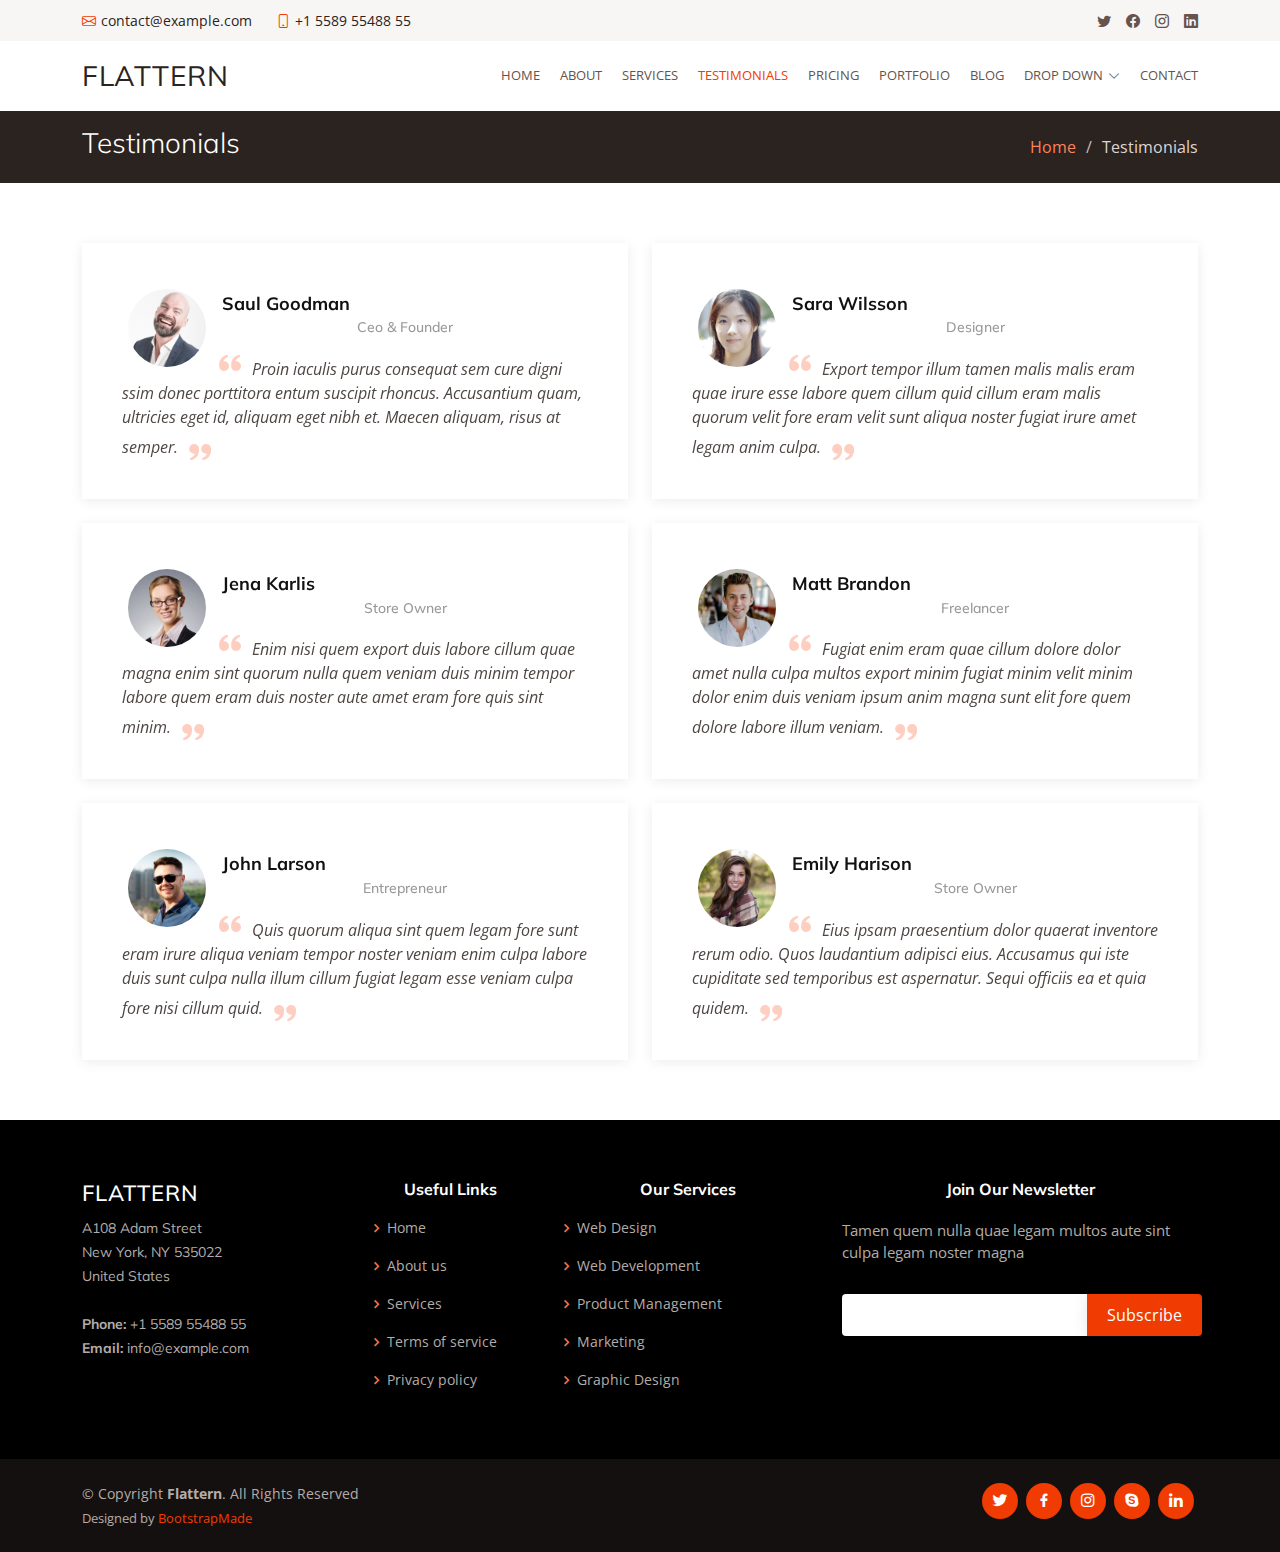
<file: Flattern/testimonials.html>
<!DOCTYPE html>
<html lang="en">

<head>
  <meta charset="utf-8">
  <meta content="width=device-width, initial-scale=1.0" name="viewport">

  <title>Testimonials - Flattern Bootstrap Template</title>
  <meta content="" name="description">
  <meta content="" name="keywords">

  <!-- Favicons -->
  <link href="assets/img/favicon.png" rel="icon">
  <link href="assets/img/apple-touch-icon.png" rel="apple-touch-icon">

  <!-- Google Fonts -->
  <link href="https://fonts.googleapis.com/css?family=Open+Sans:300,300i,400,400i,600,600i,700,700i|Muli:300,300i,400,400i,500,500i,600,600i,700,700i|Poppins:300,300i,400,400i,500,500i,600,600i,700,700i" rel="stylesheet">

  <!-- Vendor CSS Files -->
  <link href="assets/vendor/animate.css/animate.min.css" rel="stylesheet">
  <link href="assets/vendor/aos/aos.css" rel="stylesheet">
  <link href="assets/vendor/bootstrap/css/bootstrap.min.css" rel="stylesheet">
  <link href="assets/vendor/bootstrap-icons/bootstrap-icons.css" rel="stylesheet">
  <link href="assets/vendor/boxicons/css/boxicons.min.css" rel="stylesheet">
  <link href="assets/vendor/glightbox/css/glightbox.min.css" rel="stylesheet">
  <link href="assets/vendor/swiper/swiper-bundle.min.css" rel="stylesheet">

  <!-- Template Main CSS File -->
  <link href="assets/css/style.css" rel="stylesheet">

  <!-- =======================================================
  * Template Name: Flattern - v4.7.0
  * Template URL: https://bootstrapmade.com/flattern-multipurpose-bootstrap-template/
  * Author: BootstrapMade.com
  * License: https://bootstrapmade.com/license/
  ======================================================== -->
</head>

<body>

  <!-- ======= Top Bar ======= -->
  <section id="topbar" class="d-flex align-items-center">
    <div class="container d-flex justify-content-center justify-content-md-between">
      <div class="contact-info d-flex align-items-center">
        <i class="bi bi-envelope d-flex align-items-center"><a href="mailto:contact@example.com">contact@example.com</a></i>
        <i class="bi bi-phone d-flex align-items-center ms-4"><span>+1 5589 55488 55</span></i>
      </div>
      <div class="social-links d-none d-md-flex align-items-center">
        <a href="#" class="twitter"><i class="bi bi-twitter"></i></a>
        <a href="#" class="facebook"><i class="bi bi-facebook"></i></a>
        <a href="#" class="instagram"><i class="bi bi-instagram"></i></a>
        <a href="#" class="linkedin"><i class="bi bi-linkedin"></i></i></a>
      </div>
    </div>
  </section>

  <!-- ======= Header ======= -->
  <header id="header" class="d-flex align-items-center">
    <div class="container d-flex justify-content-between">

      <div class="logo">
        <h1 class="text-light"><a href="index.html">Flattern</a></h1>
        <!-- Uncomment below if you prefer to use an image logo -->
        <!-- <a href="index.html"><img src="assets/img/logo.png" alt="" class="img-fluid"></a>-->
      </div>

      <nav id="navbar" class="navbar">
        <ul>
          <li><a href="index.html">Home</a></li>
          <li><a href="about.html">About</a></li>
          <li><a href="services.html">Services</a></li>
          <li><a class="active" href="testimonials.html">Testimonials</a></li>
          <li><a href="pricing.html">Pricing</a></li>
          <li><a href="portfolio.html">Portfolio</a></li>
          <li><a href="blog.html">Blog</a></li>
          <li class="dropdown"><a href="#"><span>Drop Down</span> <i class="bi bi-chevron-down"></i></a>
            <ul>
              <li><a href="#">Drop Down 1</a></li>
              <li class="dropdown"><a href="#"><span>Deep Drop Down</span> <i class="bi bi-chevron-right"></i></a>
                <ul>
                  <li><a href="#">Deep Drop Down 1</a></li>
                  <li><a href="#">Deep Drop Down 2</a></li>
                  <li><a href="#">Deep Drop Down 3</a></li>
                  <li><a href="#">Deep Drop Down 4</a></li>
                  <li><a href="#">Deep Drop Down 5</a></li>
                </ul>
              </li>
              <li><a href="#">Drop Down 2</a></li>
              <li><a href="#">Drop Down 3</a></li>
              <li><a href="#">Drop Down 4</a></li>
            </ul>
          </li>
          <li><a href="contact.html">Contact</a></li>
        </ul>
        <i class="bi bi-list mobile-nav-toggle"></i>
      </nav><!-- .navbar -->

    </div>
  </header><!-- End Header -->

  <main id="main">

    <!-- ======= Breadcrumbs ======= -->
    <section id="breadcrumbs" class="breadcrumbs">
      <div class="container">

        <div class="d-flex justify-content-between align-items-center">
          <h2>Testimonials</h2>
          <ol>
            <li><a href="index.html">Home</a></li>
            <li>Testimonials</li>
          </ol>
        </div>

      </div>
    </section><!-- End Breadcrumbs -->

    <!-- ======= Testimonials Section ======= -->
    <section id="testimonials" class="testimonials">
      <div class="container">

        <div class="row">

          <div class="col-lg-6" data-aos="fade-up">
            <div class="testimonial-item">
              <img src="assets/img/testimonials/testimonials-1.jpg" class="testimonial-img" alt="">
              <h3>Saul Goodman</h3>
              <h4>Ceo &amp; Founder</h4>
              <p>
                <i class="bx bxs-quote-alt-left quote-icon-left"></i>
                Proin iaculis purus consequat sem cure digni ssim donec porttitora entum suscipit rhoncus. Accusantium quam, ultricies eget id, aliquam eget nibh et. Maecen aliquam, risus at semper.
                <i class="bx bxs-quote-alt-right quote-icon-right"></i>
              </p>
            </div>
          </div>

          <div class="col-lg-6" data-aos="fade-up" data-aos-delay="100">
            <div class="testimonial-item mt-4 mt-lg-0">
              <img src="assets/img/testimonials/testimonials-2.jpg" class="testimonial-img" alt="">
              <h3>Sara Wilsson</h3>
              <h4>Designer</h4>
              <p>
                <i class="bx bxs-quote-alt-left quote-icon-left"></i>
                Export tempor illum tamen malis malis eram quae irure esse labore quem cillum quid cillum eram malis quorum velit fore eram velit sunt aliqua noster fugiat irure amet legam anim culpa.
                <i class="bx bxs-quote-alt-right quote-icon-right"></i>
              </p>
            </div>
          </div>

          <div class="col-lg-6" data-aos="fade-up" data-aos-delay="200">
            <div class="testimonial-item mt-4">
              <img src="assets/img/testimonials/testimonials-3.jpg" class="testimonial-img" alt="">
              <h3>Jena Karlis</h3>
              <h4>Store Owner</h4>
              <p>
                <i class="bx bxs-quote-alt-left quote-icon-left"></i>
                Enim nisi quem export duis labore cillum quae magna enim sint quorum nulla quem veniam duis minim tempor labore quem eram duis noster aute amet eram fore quis sint minim.
                <i class="bx bxs-quote-alt-right quote-icon-right"></i>
              </p>
            </div>
          </div>

          <div class="col-lg-6" data-aos="fade-up" data-aos-delay="300">
            <div class="testimonial-item mt-4">
              <img src="assets/img/testimonials/testimonials-4.jpg" class="testimonial-img" alt="">
              <h3>Matt Brandon</h3>
              <h4>Freelancer</h4>
              <p>
                <i class="bx bxs-quote-alt-left quote-icon-left"></i>
                Fugiat enim eram quae cillum dolore dolor amet nulla culpa multos export minim fugiat minim velit minim dolor enim duis veniam ipsum anim magna sunt elit fore quem dolore labore illum veniam.
                <i class="bx bxs-quote-alt-right quote-icon-right"></i>
              </p>
            </div>
          </div>

          <div class="col-lg-6" data-aos="fade-up" data-aos-delay="400">
            <div class="testimonial-item mt-4">
              <img src="assets/img/testimonials/testimonials-5.jpg" class="testimonial-img" alt="">
              <h3>John Larson</h3>
              <h4>Entrepreneur</h4>
              <p>
                <i class="bx bxs-quote-alt-left quote-icon-left"></i>
                Quis quorum aliqua sint quem legam fore sunt eram irure aliqua veniam tempor noster veniam enim culpa labore duis sunt culpa nulla illum cillum fugiat legam esse veniam culpa fore nisi cillum quid.
                <i class="bx bxs-quote-alt-right quote-icon-right"></i>
              </p>
            </div>
          </div>

          <div class="col-lg-6" data-aos="fade-up" data-aos-delay="500">
            <div class="testimonial-item mt-4">
              <img src="assets/img/testimonials/testimonials-6.jpg" class="testimonial-img" alt="">
              <h3>Emily Harison</h3>
              <h4>Store Owner</h4>
              <p>
                <i class="bx bxs-quote-alt-left quote-icon-left"></i>
                Eius ipsam praesentium dolor quaerat inventore rerum odio. Quos laudantium adipisci eius. Accusamus qui iste cupiditate sed temporibus est aspernatur. Sequi officiis ea et quia quidem.
                <i class="bx bxs-quote-alt-right quote-icon-right"></i>
              </p>
            </div>
          </div>

        </div>

      </div>
    </section><!-- End Testimonials Section -->

  </main><!-- End #main -->

  <!-- ======= Footer ======= -->
  <footer id="footer">

    <div class="footer-top">
      <div class="container">
        <div class="row">

          <div class="col-lg-3 col-md-6 footer-contact">
            <h3>Flattern</h3>
            <p>
              A108 Adam Street <br>
              New York, NY 535022<br>
              United States <br><br>
              <strong>Phone:</strong> +1 5589 55488 55<br>
              <strong>Email:</strong> info@example.com<br>
            </p>
          </div>

          <div class="col-lg-2 col-md-6 footer-links">
            <h4>Useful Links</h4>
            <ul>
              <li><i class="bx bx-chevron-right"></i> <a href="#">Home</a></li>
              <li><i class="bx bx-chevron-right"></i> <a href="#">About us</a></li>
              <li><i class="bx bx-chevron-right"></i> <a href="#">Services</a></li>
              <li><i class="bx bx-chevron-right"></i> <a href="#">Terms of service</a></li>
              <li><i class="bx bx-chevron-right"></i> <a href="#">Privacy policy</a></li>
            </ul>
          </div>

          <div class="col-lg-3 col-md-6 footer-links">
            <h4>Our Services</h4>
            <ul>
              <li><i class="bx bx-chevron-right"></i> <a href="#">Web Design</a></li>
              <li><i class="bx bx-chevron-right"></i> <a href="#">Web Development</a></li>
              <li><i class="bx bx-chevron-right"></i> <a href="#">Product Management</a></li>
              <li><i class="bx bx-chevron-right"></i> <a href="#">Marketing</a></li>
              <li><i class="bx bx-chevron-right"></i> <a href="#">Graphic Design</a></li>
            </ul>
          </div>

          <div class="col-lg-4 col-md-6 footer-newsletter">
            <h4>Join Our Newsletter</h4>
            <p>Tamen quem nulla quae legam multos aute sint culpa legam noster magna</p>
            <form action="" method="post">
              <input type="email" name="email"><input type="submit" value="Subscribe">
            </form>
          </div>

        </div>
      </div>
    </div>

    <div class="container d-md-flex py-4">

      <div class="me-md-auto text-center text-md-start">
        <div class="copyright">
          &copy; Copyright <strong><span>Flattern</span></strong>. All Rights Reserved
        </div>
        <div class="credits">
          <!-- All the links in the footer should remain intact. -->
          <!-- You can delete the links only if you purchased the pro version. -->
          <!-- Licensing information: https://bootstrapmade.com/license/ -->
          <!-- Purchase the pro version with working PHP/AJAX contact form: https://bootstrapmade.com/flattern-multipurpose-bootstrap-template/ -->
          Designed by <a href="https://bootstrapmade.com/">BootstrapMade</a>
        </div>
      </div>
      <div class="social-links text-center text-md-right pt-3 pt-md-0">
        <a href="#" class="twitter"><i class="bx bxl-twitter"></i></a>
        <a href="#" class="facebook"><i class="bx bxl-facebook"></i></a>
        <a href="#" class="instagram"><i class="bx bxl-instagram"></i></a>
        <a href="#" class="google-plus"><i class="bx bxl-skype"></i></a>
        <a href="#" class="linkedin"><i class="bx bxl-linkedin"></i></a>
      </div>
    </div>
  </footer><!-- End Footer -->

  <a href="#" class="back-to-top d-flex align-items-center justify-content-center"><i class="bi bi-arrow-up-short"></i></a>

  <!-- Vendor JS Files -->
  <script src="assets/vendor/aos/aos.js"></script>
  <script src="assets/vendor/bootstrap/js/bootstrap.bundle.min.js"></script>
  <script src="assets/vendor/glightbox/js/glightbox.min.js"></script>
  <script src="assets/vendor/isotope-layout/isotope.pkgd.min.js"></script>
  <script src="assets/vendor/swiper/swiper-bundle.min.js"></script>
  <script src="assets/vendor/waypoints/noframework.waypoints.js"></script>
  <script src="assets/vendor/php-email-form/validate.js"></script>

  <!-- Template Main JS File -->
  <script src="assets/js/main.js"></script>

</body>

</html>
</file>
<file: Flattern/assets/css/style.css>
/**
* Template Name: Flattern - v4.7.0
* Template URL: https://bootstrapmade.com/flattern-multipurpose-bootstrap-template/
* Author: BootstrapMade.com
* License: https://bootstrapmade.com/license/
*/

/*--------------------------------------------------------------
# General
--------------------------------------------------------------*/
body {
  font-family: "Open Sans", sans-serif;
  color: #4d4643;
}

a {
  color: #f03c02;
  text-decoration: none;
}

a:hover {
  color: #fd5c28;
  text-decoration: none;
}

h1, h2, h3, h4, h5, h6 {
  font-family: "Muli", sans-serif;
}

/*--------------------------------------------------------------
# Back to top button
--------------------------------------------------------------*/
.back-to-top {
  position: fixed;
  visibility: hidden;
  opacity: 0;
  right: 15px;
  bottom: 15px;
  z-index: 996;
  background: #f03c02;
  width: 40px;
  height: 40px;
  border-radius: 4px;
  transition: all 0.4s;
}
.back-to-top i {
  font-size: 28px;
  color: #fff;
  line-height: 0;
}
.back-to-top:hover {
  background: #fd541e;
  color: #fff;
}
.back-to-top.active {
  visibility: visible;
  opacity: 1;
}

/*--------------------------------------------------------------
# Disable AOS delay on mobile
--------------------------------------------------------------*/
@media screen and (max-width: 768px) {
  [data-aos-delay] {
    transition-delay: 0 !important;
  }
}
/*--------------------------------------------------------------
# Top Bar
--------------------------------------------------------------*/
#topbar {
  background: #f8f6f5;
  padding: 10px 0;
  font-size: 14px;
}
#topbar .contact-info i {
  font-style: normal;
  color: #f03c02;
}
#topbar .contact-info i a, #topbar .contact-info i span {
  padding-left: 5px;
  color: #2b2320;
}
#topbar .contact-info i a {
  line-height: 0;
  transition: 0.3s;
}
#topbar .contact-info i a:hover {
  color: #f03c02;
}
#topbar .social-links a {
  color: #65534c;
  line-height: 0;
  transition: 0.3s;
  margin-left: 15px;
}
#topbar .social-links a:hover {
  color: #f03c02;
}

/*--------------------------------------------------------------
# Header
--------------------------------------------------------------*/
#header {
  height: 70px;
  transition: all 0.5s;
  z-index: 997;
  transition: all 0.5s;
  background: #fff;
}
#header.fixed-top {
  box-shadow: 0px 0px 20px 0px rgba(0, 0, 0, 0.1);
}
#header .logo h1 {
  font-size: 28px;
  margin: 0;
  padding: 10px 0;
  line-height: 1;
  font-weight: 400;
  letter-spacing: 1px;
  text-transform: uppercase;
}
#header .logo h1 a, #header .logo h1 a:hover {
  color: #2b2320;
  text-decoration: none;
}
#header .logo img {
  padding: 0;
  margin: 0;
  max-height: 40px;
}

.scrolled-offset {
  margin-top: 70px;
}

/*--------------------------------------------------------------
# Navigation Menu
--------------------------------------------------------------*/
/**
* Desktop Navigation 
*/
.navbar {
  padding: 0;
}
.navbar ul {
  margin: 0;
  padding: 0;
  display: flex;
  list-style: none;
  align-items: center;
}
.navbar li {
  position: relative;
}
.navbar a, .navbar a:focus {
  display: flex;
  align-items: center;
  justify-content: space-between;
  padding: 10px 0 10px 20px;
  font-size: 13px;
  color: #65534c;
  white-space: nowrap;
  text-transform: uppercase;
  transition: 0.3s;
}
.navbar a i, .navbar a:focus i {
  font-size: 12px;
  line-height: 0;
  margin-left: 5px;
}
.navbar a:hover, .navbar .active, .navbar .active:focus, .navbar li:hover > a {
  color: #f03c02;
}
.navbar .getstarted, .navbar .getstarted:focus {
  background: #f03c02;
  padding: 8px 20px;
  margin-left: 30px;
  border-radius: 4px;
  color: #fff;
}
.navbar .getstarted:hover, .navbar .getstarted:focus:hover {
  color: #fff;
  background: #fd490f;
}
.navbar .dropdown ul {
  display: block;
  position: absolute;
  left: 14px;
  top: calc(100% + 30px);
  margin: 0;
  padding: 10px 0;
  z-index: 99;
  opacity: 0;
  visibility: hidden;
  background: #fff;
  box-shadow: 0px 0px 30px rgba(127, 137, 161, 0.25);
  transition: 0.3s;
}
.navbar .dropdown ul li {
  min-width: 200px;
}
.navbar .dropdown ul a {
  padding: 10px 20px;
  font-size: 13px;
  text-transform: none;
  font-weight: 500;
  color: #581601;
}
.navbar .dropdown ul a i {
  font-size: 12px;
}
.navbar .dropdown ul a:hover, .navbar .dropdown ul .active:hover, .navbar .dropdown ul li:hover > a {
  color: #f03c02;
}
.navbar .dropdown:hover > ul {
  opacity: 1;
  top: 100%;
  visibility: visible;
}
.navbar .dropdown .dropdown ul {
  top: 0;
  left: calc(100% - 30px);
  visibility: hidden;
}
.navbar .dropdown .dropdown:hover > ul {
  opacity: 1;
  top: 0;
  left: 100%;
  visibility: visible;
}
@media (max-width: 1366px) {
  .navbar .dropdown .dropdown ul {
    left: -90%;
  }
  .navbar .dropdown .dropdown:hover > ul {
    left: -100%;
  }
}

/**
* Mobile Navigation 
*/
.mobile-nav-toggle {
  color: #2b2320;
  font-size: 28px;
  cursor: pointer;
  display: none;
  line-height: 0;
  transition: 0.5s;
}
.mobile-nav-toggle.bi-x {
  color: #fff;
}

@media (max-width: 991px) {
  .mobile-nav-toggle {
    display: block;
  }

  .navbar ul {
    display: none;
  }
}
.navbar-mobile {
  position: fixed;
  overflow: hidden;
  top: 0;
  right: 0;
  left: 0;
  bottom: 0;
  background: rgba(14, 11, 10, 0.9);
  transition: 0.3s;
  z-index: 999;
}
.navbar-mobile .mobile-nav-toggle {
  position: absolute;
  top: 15px;
  right: 15px;
}
.navbar-mobile ul {
  display: block;
  position: absolute;
  top: 55px;
  right: 15px;
  bottom: 15px;
  left: 15px;
  padding: 10px 0;
  background-color: #fff;
  overflow-y: auto;
  transition: 0.3s;
}
.navbar-mobile a, .navbar-mobile a:focus {
  padding: 10px 20px;
  font-size: 15px;
  color: #581601;
}
.navbar-mobile a:hover, .navbar-mobile .active, .navbar-mobile li:hover > a {
  color: #f03c02;
}
.navbar-mobile .getstarted, .navbar-mobile .getstarted:focus {
  margin: 15px;
}
.navbar-mobile .dropdown ul {
  position: static;
  display: none;
  margin: 10px 20px;
  padding: 10px 0;
  z-index: 99;
  opacity: 1;
  visibility: visible;
  background: #fff;
  box-shadow: 0px 0px 30px rgba(127, 137, 161, 0.25);
}
.navbar-mobile .dropdown ul li {
  min-width: 200px;
}
.navbar-mobile .dropdown ul a {
  padding: 10px 20px;
}
.navbar-mobile .dropdown ul a i {
  font-size: 12px;
}
.navbar-mobile .dropdown ul a:hover, .navbar-mobile .dropdown ul .active:hover, .navbar-mobile .dropdown ul li:hover > a {
  color: #f03c02;
}
.navbar-mobile .dropdown > .dropdown-active {
  display: block;
}

/*--------------------------------------------------------------
# Hero Section
--------------------------------------------------------------*/
#hero {
  width: 100%;
  height: 70vh;
  overflow: hidden;
  position: relative;
  padding: 0;
}
#hero .carousel, #hero .carousel-inner, #hero .carousel-item, #hero .carousel-item::before {
  background-size: cover;
  background-position: center;
  background-repeat: no-repeat;
  position: absolute;
  top: 0;
  right: 0;
  left: 0;
  bottom: 0;
}
#hero .carousel-container {
  display: flex;
  align-items: flex-end;
  justify-content: center;
  position: absolute;
  bottom: 60px;
  top: 110px;
  left: 50px;
  right: 50px;
}
#hero .carousel-content {
  background: rgba(28, 23, 21, 0.7);
  padding: 20px;
  color: #fff;
  -webkit-animation-duration: 0.5s;
  animation-duration: 0.5s;
  border-top: 5px solid #f03c02;
}
#hero .carousel-content h2 {
  color: #fff;
  margin-bottom: 30px;
  font-size: 28px;
  font-weight: 700;
}
#hero .btn-get-started {
  font-family: "Muli", sans-serif;
  font-weight: 500;
  font-size: 14px;
  letter-spacing: 1px;
  display: inline-block;
  padding: 12px 32px;
  border-radius: 4px;
  transition: 0.5s;
  line-height: 1;
  margin: 10px;
  color: #fff;
  -webkit-animation-delay: 0.8s;
  animation-delay: 0.8s;
  border: 2px solid #f03c02;
}
#hero .btn-get-started:hover {
  background: #f03c02;
  color: #fff;
  text-decoration: none;
}
#hero .carousel-inner .carousel-item {
  transition-property: opacity;
}
#hero .carousel-inner .carousel-item,
#hero .carousel-inner .active.carousel-item-start,
#hero .carousel-inner .active.carousel-item-end {
  opacity: 0;
}
#hero .carousel-inner .active,
#hero .carousel-inner .carousel-item-next.carousel-item-start,
#hero .carousel-inner .carousel-item-prev.carousel-item-end {
  opacity: 1;
  transition: 0.5s;
}
#hero .carousel-inner .carousel-item-next,
#hero .carousel-inner .carousel-item-prev,
#hero .carousel-inner .active.carousel-item-start,
#hero .carousel-inner .active.carousel-item-end {
  left: 0;
  transform: translate3d(0, 0, 0);
}
#hero .carousel-control-prev, #hero .carousel-control-next {
  width: 10%;
}
#hero .carousel-control-next-icon, #hero .carousel-control-prev-icon {
  background: none;
  font-size: 48px;
  line-height: 1;
  width: auto;
  height: auto;
}
#hero .carousel-indicators li {
  cursor: pointer;
}
@media (min-width: 1024px) {
  #hero .carousel-content {
    width: 60%;
  }
  #hero .carousel-control-prev, #hero .carousel-control-next {
    width: 5%;
  }
}
@media (max-width: 992px) {
  #hero {
    height: calc(100vh - 70px);
  }
  #hero .carousel-content h2 {
    margin-bottom: 15px;
    font-size: 22px;
  }
  #hero .carousel-content p {
    font-size: 15px;
  }
}
@media (max-height: 500px) {
  #hero {
    height: 120vh;
  }
}

/*--------------------------------------------------------------
# Sections General
--------------------------------------------------------------*/
section {
  padding: 60px 0;
  overflow: hidden;
}

.section-bg {
  background-color: #f6f3f2;
}

.section-title {
  padding-bottom: 30px;
  text-align: center;
}
.section-title h2 {
  font-size: 28px;
  font-weight: 300;
  margin-bottom: 20px;
  padding-bottom: 0;
  color: #65534c;
}
.section-title h2 strong {
  font-weight: 700;
}
.section-title p {
  margin-bottom: 0;
}

/*--------------------------------------------------------------
# Breadcrumbs
--------------------------------------------------------------*/
.breadcrumbs {
  padding: 15px 0;
  background: #2b2320;
  min-height: 40px;
}
.breadcrumbs h2 {
  font-size: 28px;
  font-weight: 300;
  color: #fff;
}
.breadcrumbs ol {
  display: flex;
  flex-wrap: wrap;
  list-style: none;
  padding: 0;
  margin: 0;
  color: #ded5d2;
}
.breadcrumbs ol a {
  color: #fe825a;
}
.breadcrumbs ol li + li {
  padding-left: 10px;
}
.breadcrumbs ol li + li::before {
  display: inline-block;
  padding-right: 10px;
  color: #c8bab5;
  content: "/";
}
@media (max-width: 768px) {
  .breadcrumbs .d-flex {
    display: block !important;
  }
  .breadcrumbs ol {
    display: block;
  }
  .breadcrumbs ol li {
    display: inline-block;
  }
}

/*--------------------------------------------------------------
# Cta
--------------------------------------------------------------*/
.cta {
  background: #f3f1f0;
  padding: 60px 0;
  color: #574741;
}
.cta h3 {
  font-size: 28px;
  font-weight: 700;
}
.cta h3 span {
  color: #f03c02;
}
.cta p {
  padding: 0;
  margin: 0;
}
.cta .cta-btn {
  font-family: "Poppins", sans-serif;
  text-transform: uppercase;
  font-weight: 500;
  font-size: 14px;
  letter-spacing: 1px;
  display: inline-block;
  padding: 10px 25px;
  border-radius: 2px;
  transition: 0.4s;
  margin: 10px;
  border-radius: 4px;
  border: 2px solid #f03c02;
  color: #f03c02;
  background: #fff;
}
.cta .cta-btn:hover {
  background: #f03c02;
  color: #fff;
}
@media (max-width: 1024px) {
  .cta {
    background-attachment: scroll;
  }
}
@media (min-width: 769px) {
  .cta .cta-btn-container {
    display: flex;
    align-items: center;
    justify-content: flex-end;
  }
}

/*--------------------------------------------------------------
# Services
--------------------------------------------------------------*/
.services .icon-box {
  padding: 50px 20px;
  margin-top: 35px;
  margin-bottom: 25px;
  text-align: center;
  border: 1px solid #ebe6e4;
  height: 200px;
  position: relative;
  background: #faf9f8;
}
.services .icon {
  position: absolute;
  top: -36px;
  left: calc(50% - 36px);
  transition: 0.2s;
  border-radius: 50%;
  border: 6px solid #fff;
  display: flex;
  justify-content: center;
  align-items: center;
  text-align: center;
  width: 72px;
  height: 72px;
  background: #f03c02;
}
.services .icon i {
  color: #fff;
  font-size: 24px;
  line-height: 0;
}
.services .title {
  font-weight: 700;
  margin-bottom: 15px;
  font-size: 18px;
  text-transform: uppercase;
}
.services .title a {
  color: #343a40;
}
.services .icon-box:hover .icon {
  background: #fff;
  border: 2px solid #f03c02;
}
.services .icon-box:hover .icon i {
  color: #f03c02;
}
.services .icon-box:hover .title a {
  color: #f03c02;
}
.services .description {
  line-height: 24px;
  font-size: 14px;
}

/*--------------------------------------------------------------
# Portfolio
--------------------------------------------------------------*/
.portfolio #portfolio-flters {
  padding: 0;
  margin: 0 auto 50px auto;
  list-style: none;
  text-align: center;
}
.portfolio #portfolio-flters li {
  cursor: pointer;
  display: inline-block;
  padding: 8px 20px 10px 20px;
  font-size: 14px;
  font-weight: 400;
  line-height: 1;
  text-transform: uppercase;
  color: #4d4643;
  transition: all 0.3s;
  border-radius: 50px;
}
.portfolio #portfolio-flters li:hover, .portfolio #portfolio-flters li.filter-active {
  color: #fff;
  background: #f03c02;
}
.portfolio #portfolio-flters li:last-child {
  margin-right: 0;
}
.portfolio .portfolio-item {
  margin-bottom: 30px;
}
.portfolio .portfolio-item .portfolio-info {
  opacity: 0;
  position: absolute;
  left: 30px;
  right: 30px;
  bottom: 0;
  z-index: 3;
  transition: all ease-in-out 0.3s;
  background: rgba(255, 255, 255, 0.9);
  padding: 15px;
}
.portfolio .portfolio-item .portfolio-info h4 {
  font-size: 18px;
  color: #fff;
  font-weight: 600;
  color: #2b2320;
}
.portfolio .portfolio-item .portfolio-info p {
  color: #65534c;
  font-size: 14px;
  margin-bottom: 0;
}
.portfolio .portfolio-item .portfolio-info .preview-link, .portfolio .portfolio-item .portfolio-info .details-link {
  position: absolute;
  right: 40px;
  font-size: 24px;
  top: calc(50% - 18px);
  color: #483b36;
}
.portfolio .portfolio-item .portfolio-info .preview-link:hover, .portfolio .portfolio-item .portfolio-info .details-link:hover {
  color: #f03c02;
}
.portfolio .portfolio-item .portfolio-info .details-link {
  right: 10px;
}
.portfolio .portfolio-item .portfolio-links {
  opacity: 0;
  left: 0;
  right: 0;
  text-align: center;
  z-index: 3;
  position: absolute;
  transition: all ease-in-out 0.3s;
}
.portfolio .portfolio-item .portfolio-links a {
  color: #fff;
  margin: 0 2px;
  font-size: 28px;
  display: inline-block;
  transition: 0.3s;
}
.portfolio .portfolio-item .portfolio-links a:hover {
  color: #fe825a;
}
.portfolio .portfolio-item:hover .portfolio-info {
  opacity: 1;
  bottom: 20px;
}

/*--------------------------------------------------------------
# Portfolio Details
--------------------------------------------------------------*/
.portfolio-details {
  padding-top: 40px;
}
.portfolio-details .portfolio-details-slider img {
  width: 100%;
}
.portfolio-details .portfolio-details-slider .swiper-pagination {
  margin-top: 20px;
  position: relative;
}
.portfolio-details .portfolio-details-slider .swiper-pagination .swiper-pagination-bullet {
  width: 12px;
  height: 12px;
  background-color: #fff;
  opacity: 1;
  border: 1px solid #f03c02;
}
.portfolio-details .portfolio-details-slider .swiper-pagination .swiper-pagination-bullet-active {
  background-color: #f03c02;
}
.portfolio-details .portfolio-info {
  padding: 30px;
  box-shadow: 0px 0 30px rgba(43, 35, 32, 0.08);
}
.portfolio-details .portfolio-info h3 {
  font-size: 22px;
  font-weight: 700;
  margin-bottom: 20px;
  padding-bottom: 20px;
  border-bottom: 1px solid #eee;
}
.portfolio-details .portfolio-info ul {
  list-style: none;
  padding: 0;
  font-size: 15px;
}
.portfolio-details .portfolio-info ul li + li {
  margin-top: 10px;
}
.portfolio-details .portfolio-description {
  padding-top: 30px;
}
.portfolio-details .portfolio-description h2 {
  font-size: 26px;
  font-weight: 700;
  margin-bottom: 20px;
}
.portfolio-details .portfolio-description p {
  padding: 0;
}

/*--------------------------------------------------------------
# Clients
--------------------------------------------------------------*/
.clients .clients-wrap {
  border-top: 1px solid #f1eeed;
  border-left: 1px solid #f1eeed;
}
.clients .client-logo {
  padding: 20px;
  display: flex;
  justify-content: center;
  align-items: center;
  border-right: 1px solid #f1eeed;
  border-bottom: 1px solid #f1eeed;
  overflow: hidden;
  background: #fff;
  height: 100px;
}
.clients .client-logo img {
  transition: all 0.3s ease-in-out;
  height: 36px;
  filter: grayscale(100%);
}
.clients .client-logo:hover img {
  filter: none;
  transform: scale(1.1);
}

/*--------------------------------------------------------------
# About Us
--------------------------------------------------------------*/
.about-us .content {
  padding: 30px 0;
}
.about-us .content h3 {
  font-weight: 700;
  font-size: 34px;
}
.about-us .content p {
  margin-bottom: 0;
}
.about-us .content .icon-box {
  margin-top: 25px;
}
.about-us .content .icon-box h4 {
  font-size: 20px;
  font-weight: 700;
  margin: 5px 0 10px 60px;
}
.about-us .content .icon-box i {
  font-size: 48px;
  float: left;
  color: #f03c02;
}
.about-us .content .icon-box p {
  font-size: 15px;
  color: #90847f;
  margin-left: 60px;
}
.about-us .image {
  background: url("../img/about.jpg") center center no-repeat;
  background-size: cover;
  min-height: 400px;
}
@media (max-width: 991px) {
  .about-us .image {
    text-align: center;
  }
  .about-us .image img {
    max-width: 80%;
  }
}
@media (max-width: 667px) {
  .about-us .image img {
    max-width: 100%;
  }
}

/*--------------------------------------------------------------
# Our Team
--------------------------------------------------------------*/
.team .member {
  margin-bottom: 20px;
  overflow: hidden;
  text-align: center;
  border-radius: 5px;
  background: #fff;
  box-shadow: 0px 2px 15px rgba(0, 0, 0, 0.1);
}
.team .member .member-img {
  position: relative;
  overflow: hidden;
}
.team .member .social {
  position: absolute;
  left: 0;
  bottom: 0;
  right: 0;
  height: 40px;
  opacity: 0;
  transition: ease-in-out 0.3s;
  background: rgba(255, 255, 255, 0.85);
  display: flex;
  align-items: center;
  justify-content: center;
}
.team .member .social a {
  transition: color 0.3s;
  color: #2b2320;
  margin: 0 10px;
  display: inline-flex;
  align-items: center;
  justify-content: center;
}
.team .member .social a:hover {
  color: #f03c02;
}
.team .member .social i {
  font-size: 18px;
  line-height: 0;
}
.team .member .member-info {
  padding: 25px 15px;
}
.team .member .member-info h4 {
  font-weight: 700;
  margin-bottom: 5px;
  font-size: 18px;
  color: #2b2320;
}
.team .member .member-info span {
  display: block;
  font-size: 13px;
  font-weight: 400;
  color: #b4aca8;
}
.team .member .member-info p {
  font-style: italic;
  font-size: 14px;
  line-height: 26px;
  color: #847872;
}
.team .member:hover .social {
  opacity: 1;
}

/*--------------------------------------------------------------
# Our Skills
--------------------------------------------------------------*/
.skills .progress {
  height: 50px;
  display: block;
  background: none;
}
.skills .progress .skill {
  padding: 0;
  margin: 0 0 6px 0;
  text-transform: uppercase;
  display: block;
  font-weight: 600;
  font-family: "Poppins", sans-serif;
  color: #2b2320;
}
.skills .progress .skill .val {
  float: right;
  font-style: normal;
}
.skills .progress-bar-wrap {
  background: #ded5d2;
}
.skills .progress-bar {
  width: 1px;
  height: 10px;
  transition: 0.9s;
  background-color: #f03c02;
}

/*--------------------------------------------------------------
# Features
--------------------------------------------------------------*/
.features {
  padding-top: 0;
}
.features .nav-tabs {
  border: 0;
}
.features .nav-link {
  border: 0;
  padding: 25px 20px;
  transition: 0.3s;
  color: #2b2320;
}
.features .nav-link:hover {
  color: #f03c02;
}
.features .nav-link h4 {
  font-size: 18px;
  font-weight: 600;
}
.features .nav-link p {
  font-size: 14px;
  margin-bottom: 0;
}
.features .nav-link.active {
  box-shadow: 0px 0 15px rgba(0, 0, 0, 0.12);
  color: #f03c02;
}
.features .tab-pane.active {
  -webkit-animation: slide-down 0.5s ease-out;
  animation: slide-down 0.5s ease-out;
}
@-webkit-keyframes slide-down {
  0% {
    opacity: 0;
  }
  100% {
    opacity: 1;
  }
}
@keyframes slide-down {
  0% {
    opacity: 0;
  }
  100% {
    opacity: 1;
  }
}

/*--------------------------------------------------------------
# Pricing
--------------------------------------------------------------*/
.pricing .box {
  padding: 20px;
  background: #f3f1f0;
  text-align: center;
  border-radius: 8px;
  position: relative;
  overflow: hidden;
}
.pricing h3 {
  font-weight: 400;
  padding: 15px;
  font-size: 18px;
  text-transform: uppercase;
  font-weight: 600;
  color: #2b2320;
}
.pricing h4 {
  font-size: 42px;
  color: #f03c02;
  font-weight: 500;
  font-family: "Open Sans", sans-serif;
  margin-bottom: 20px;
}
.pricing h4 sup {
  font-size: 20px;
  top: -15px;
  left: -3px;
}
.pricing h4 span {
  color: #bababa;
  font-size: 16px;
  font-weight: 300;
}
.pricing ul {
  padding: 0;
  list-style: none;
  color: #2b2320;
  text-align: center;
  line-height: 20px;
  font-size: 14px;
}
.pricing ul li {
  padding-bottom: 16px;
}
.pricing ul .na {
  color: #ccc;
  text-decoration: line-through;
}
.pricing .btn-wrap {
  padding: 15px;
  text-align: center;
}
.pricing .btn-buy {
  color: #9c847b;
  border: 2px solid #e9e3e1;
  display: inline-block;
  padding: 10px 40px 12px 40px;
  border-radius: 4px;
  transition: none;
  font-size: 14px;
  font-weight: 400;
  font-family: "Muli", sans-serif;
  font-weight: 600;
  transition: 0.3s;
}
.pricing .btn-buy:hover {
  color: #f03c02;
  border-color: #f03c02;
}
.pricing .featured {
  background: #fd5c28;
  box-shadow: none;
}
.pricing .featured h3, .pricing .featured h4, .pricing .featured h4 span, .pricing .featured ul, .pricing .featured ul .na {
  color: #fff;
}
.pricing .featured .btn-wrap {
  padding: 15px;
  text-align: center;
}
.pricing .featured .btn-buy {
  color: #fff;
  border-color: rgba(255, 255, 255, 0.5);
}
.pricing .featured .btn-buy:hover {
  color: #f03c02;
  background: #fff;
  border-color: #fff;
}

/*--------------------------------------------------------------
# Cta Pricing
--------------------------------------------------------------*/
.cta-pricing {
  background: #f3f1f0;
  color: #65534c;
}
.cta-pricing h3 {
  font-size: 28px;
  font-weight: 700;
}
.cta-pricing .cta-btn {
  font-family: "Poppins", sans-serif;
  text-transform: uppercase;
  font-weight: 500;
  font-size: 14px;
  letter-spacing: 1px;
  display: inline-block;
  padding: 10px 25px;
  border-radius: 2px;
  transition: 0.4s;
  margin: 10px;
  border-radius: 4px;
  border: 2px solid #f03c02;
  color: #f03c02;
  background: #fff;
}
.cta-pricing .cta-btn:hover {
  background: #f03c02;
  color: #fff;
}

/*--------------------------------------------------------------
# Testimonials
--------------------------------------------------------------*/
.testimonials .testimonials-carousel, .testimonials .testimonials-slider {
  overflow: hidden;
}
.testimonials .testimonial-item {
  box-sizing: content-box;
  padding: 40px;
  box-shadow: 0px 2px 12px rgba(0, 0, 0, 0.08);
  position: relative;
  background: #fff;
}
.testimonials .testimonial-item .testimonial-img {
  width: 90px;
  border-radius: 50px;
  border: 6px solid #fff;
  float: left;
  margin: 0 10px 0 0;
}
.testimonials .testimonial-item h3 {
  font-size: 18px;
  font-weight: bold;
  margin: 10px 0 5px 0;
  color: #111;
}
.testimonials .testimonial-item h4 {
  font-size: 14px;
  color: #999;
  margin: 0;
}
.testimonials .testimonial-item .quote-icon-left, .testimonials .testimonial-item .quote-icon-right {
  color: #fecfc0;
  font-size: 26px;
}
.testimonials .testimonial-item .quote-icon-left {
  display: inline-block;
  left: -5px;
  position: relative;
}
.testimonials .testimonial-item .quote-icon-right {
  display: inline-block;
  right: -5px;
  position: relative;
  top: 10px;
}
.testimonials .testimonial-item p {
  font-style: italic;
  margin: 15px 0 0 0;
  padding: 0;
}

/*--------------------------------------------------------------
# Contact
--------------------------------------------------------------*/
.contact .info-wrap {
  box-shadow: 0px 2px 15px rgba(0, 0, 0, 0.1);
  padding: 30px;
}
.contact .info {
  background: #fff;
}
.contact .info i {
  font-size: 20px;
  color: #f03c02;
  float: left;
  width: 44px;
  height: 44px;
  background: #ffeee8;
  display: flex;
  justify-content: center;
  align-items: center;
  border-radius: 50px;
  transition: all 0.3s ease-in-out;
}
.contact .info h4 {
  padding: 0 0 0 60px;
  font-size: 22px;
  font-weight: 600;
  margin-bottom: 5px;
  color: #2b2320;
}
.contact .info p {
  padding: 0 0 0 60px;
  margin-bottom: 0;
  font-size: 14px;
  color: #65534c;
}
.contact .info:hover i {
  background: #f03c02;
  color: #fff;
}
.contact .php-email-form {
  width: 100%;
  box-shadow: 0 0 24px 0 rgba(0, 0, 0, 0.12);
  padding: 30px;
  background: #fff;
}
.contact .php-email-form .form-group {
  padding-bottom: 8px;
}
.contact .php-email-form .error-message {
  display: none;
  color: #fff;
  background: #ed3c0d;
  text-align: left;
  padding: 15px;
  font-weight: 600;
}
.contact .php-email-form .error-message br + br {
  margin-top: 25px;
}
.contact .php-email-form .sent-message {
  display: none;
  color: #fff;
  background: #18d26e;
  text-align: center;
  padding: 15px;
  font-weight: 600;
}
.contact .php-email-form .loading {
  display: none;
  background: #fff;
  text-align: center;
  padding: 15px;
}
.contact .php-email-form .loading:before {
  content: "";
  display: inline-block;
  border-radius: 50%;
  width: 24px;
  height: 24px;
  margin: 0 10px -6px 0;
  border: 3px solid #18d26e;
  border-top-color: #eee;
  -webkit-animation: animate-loading 1s linear infinite;
  animation: animate-loading 1s linear infinite;
}
.contact .php-email-form input, .contact .php-email-form textarea {
  border-radius: 0;
  box-shadow: none;
  font-size: 14px;
}
.contact .php-email-form input {
  height: 44px;
}
.contact .php-email-form textarea {
  padding: 10px 12px;
}
.contact .php-email-form button[type=submit] {
  background: #f03c02;
  border: 0;
  padding: 10px 24px;
  color: #fff;
  transition: 0.4s;
  border-radius: 4px;
}
.contact .php-email-form button[type=submit]:hover {
  background: #fd5c28;
}
@-webkit-keyframes animate-loading {
  0% {
    transform: rotate(0deg);
  }
  100% {
    transform: rotate(360deg);
  }
}
@keyframes animate-loading {
  0% {
    transform: rotate(0deg);
  }
  100% {
    transform: rotate(360deg);
  }
}

/*--------------------------------------------------------------
# Blog
--------------------------------------------------------------*/
.blog {
  padding: 40px 0 20px 0;
}
.blog .entry {
  padding: 30px;
  margin-bottom: 60px;
  box-shadow: 0 4px 16px rgba(0, 0, 0, 0.1);
}
.blog .entry .entry-img {
  max-height: 440px;
  margin: -30px -30px 20px -30px;
  overflow: hidden;
}
.blog .entry .entry-title {
  font-size: 28px;
  font-weight: bold;
  padding: 0;
  margin: 0 0 20px 0;
}
.blog .entry .entry-title a {
  color: #2b2320;
  transition: 0.3s;
}
.blog .entry .entry-title a:hover {
  color: #f03c02;
}
.blog .entry .entry-meta {
  margin-bottom: 15px;
  color: #9c847b;
}
.blog .entry .entry-meta ul {
  display: flex;
  flex-wrap: wrap;
  list-style: none;
  align-items: center;
  padding: 0;
  margin: 0;
}
.blog .entry .entry-meta ul li + li {
  padding-left: 20px;
}
.blog .entry .entry-meta i {
  font-size: 16px;
  margin-right: 8px;
  line-height: 0;
}
.blog .entry .entry-meta a {
  color: #847872;
  font-size: 14px;
  display: inline-block;
  line-height: 1;
}
.blog .entry .entry-content p {
  line-height: 24px;
}
.blog .entry .entry-content .read-more {
  -moz-text-align-last: right;
  text-align-last: right;
}
.blog .entry .entry-content .read-more a {
  display: inline-block;
  background: #f03c02;
  color: #fff;
  padding: 6px 20px;
  transition: 0.3s;
  font-size: 14px;
  border-radius: 4px;
}
.blog .entry .entry-content .read-more a:hover {
  background: #fd490f;
}
.blog .entry .entry-content h3 {
  font-size: 22px;
  margin-top: 30px;
  font-weight: bold;
}
.blog .entry .entry-content blockquote {
  overflow: hidden;
  background-color: #fafafa;
  padding: 60px;
  position: relative;
  text-align: center;
  margin: 20px 0;
}
.blog .entry .entry-content blockquote p {
  color: #4d4643;
  line-height: 1.6;
  margin-bottom: 0;
  font-style: italic;
  font-weight: 500;
  font-size: 22px;
}
.blog .entry .entry-content blockquote::after {
  content: "";
  position: absolute;
  left: 0;
  top: 0;
  bottom: 0;
  width: 3px;
  background-color: #2b2320;
  margin-top: 20px;
  margin-bottom: 20px;
}
.blog .entry .entry-footer {
  padding-top: 10px;
  border-top: 1px solid #e6e6e6;
}
.blog .entry .entry-footer i {
  color: #836a61;
  display: inline;
}
.blog .entry .entry-footer a {
  color: #3a2f2b;
  transition: 0.3s;
}
.blog .entry .entry-footer a:hover {
  color: #f03c02;
}
.blog .entry .entry-footer .cats {
  list-style: none;
  display: inline;
  padding: 0 20px 0 0;
  font-size: 14px;
}
.blog .entry .entry-footer .cats li {
  display: inline-block;
}
.blog .entry .entry-footer .tags {
  list-style: none;
  display: inline;
  padding: 0;
  font-size: 14px;
}
.blog .entry .entry-footer .tags li {
  display: inline-block;
}
.blog .entry .entry-footer .tags li + li::before {
  padding-right: 6px;
  color: #6c757d;
  content: ",";
}
.blog .entry .entry-footer .share {
  font-size: 16px;
}
.blog .entry .entry-footer .share i {
  padding-left: 5px;
}
.blog .entry-single {
  margin-bottom: 30px;
}
.blog .blog-author {
  padding: 20px;
  margin-bottom: 30px;
  box-shadow: 0 4px 16px rgba(0, 0, 0, 0.1);
}
.blog .blog-author img {
  width: 120px;
  margin-right: 20px;
}
.blog .blog-author h4 {
  font-weight: 600;
  font-size: 22px;
  margin-bottom: 0px;
  padding: 0;
  color: #2b2320;
}
.blog .blog-author .social-links {
  margin: 0 10px 10px 0;
}
.blog .blog-author .social-links a {
  color: rgba(43, 35, 32, 0.5);
  margin-right: 5px;
}
.blog .blog-author p {
  font-style: italic;
  color: #bfb9b6;
}
.blog .blog-comments {
  margin-bottom: 30px;
}
.blog .blog-comments .comments-count {
  font-weight: bold;
}
.blog .blog-comments .comment {
  margin-top: 30px;
  position: relative;
}
.blog .blog-comments .comment .comment-img {
  margin-right: 14px;
}
.blog .blog-comments .comment .comment-img img {
  width: 60px;
}
.blog .blog-comments .comment h5 {
  font-size: 16px;
  margin-bottom: 2px;
}
.blog .blog-comments .comment h5 a {
  font-weight: bold;
  color: #4d4643;
  transition: 0.3s;
}
.blog .blog-comments .comment h5 a:hover {
  color: #f03c02;
}
.blog .blog-comments .comment h5 .reply {
  padding-left: 10px;
  color: #2b2320;
}
.blog .blog-comments .comment h5 .reply i {
  font-size: 20px;
}
.blog .blog-comments .comment time {
  display: block;
  font-size: 14px;
  color: #483b36;
  margin-bottom: 5px;
}
.blog .blog-comments .comment.comment-reply {
  padding-left: 40px;
}
.blog .blog-comments .reply-form {
  margin-top: 30px;
  padding: 30px;
  box-shadow: 0 4px 16px rgba(0, 0, 0, 0.1);
}
.blog .blog-comments .reply-form h4 {
  font-weight: bold;
  font-size: 22px;
}
.blog .blog-comments .reply-form p {
  font-size: 14px;
}
.blog .blog-comments .reply-form input {
  border-radius: 4px;
  padding: 10px 10px;
  font-size: 14px;
}
.blog .blog-comments .reply-form input:focus {
  box-shadow: none;
  border-color: #fe825a;
}
.blog .blog-comments .reply-form textarea {
  border-radius: 4px;
  padding: 10px 10px;
  font-size: 14px;
}
.blog .blog-comments .reply-form textarea:focus {
  box-shadow: none;
  border-color: #fe825a;
}
.blog .blog-comments .reply-form .form-group {
  margin-bottom: 25px;
}
.blog .blog-comments .reply-form .btn-primary {
  border-radius: 4px;
  padding: 10px 20px;
  border: 0;
  background-color: #2b2320;
}
.blog .blog-comments .reply-form .btn-primary:hover {
  background-color: #3a2f2b;
}
.blog .blog-pagination {
  color: #65534c;
}
.blog .blog-pagination ul {
  display: flex;
  padding: 0;
  margin: 0;
  list-style: none;
}
.blog .blog-pagination li {
  margin: 0 5px;
  transition: 0.3s;
}
.blog .blog-pagination li a {
  color: #2b2320;
  padding: 7px 16px;
  display: flex;
  align-items: center;
  justify-content: center;
}
.blog .blog-pagination li.active, .blog .blog-pagination li:hover {
  background: #f03c02;
}
.blog .blog-pagination li.active a, .blog .blog-pagination li:hover a {
  color: #fff;
}
.blog .sidebar {
  padding: 30px;
  margin: 0 0 60px 20px;
  box-shadow: 0 4px 16px rgba(0, 0, 0, 0.1);
}
.blog .sidebar .sidebar-title {
  font-size: 20px;
  font-weight: 700;
  padding: 0 0 0 0;
  margin: 0 0 15px 0;
  color: #2b2320;
  position: relative;
}
.blog .sidebar .sidebar-item {
  margin-bottom: 30px;
}
.blog .sidebar .search-form form {
  background: #fff;
  border: 1px solid #ddd;
  padding: 3px 10px;
  position: relative;
}
.blog .sidebar .search-form form input[type=text] {
  border: 0;
  padding: 4px;
  border-radius: 4px;
  width: calc(100% - 40px);
}
.blog .sidebar .search-form form button {
  position: absolute;
  top: 0;
  right: 0;
  bottom: 0;
  border: 0;
  background: none;
  font-size: 16px;
  padding: 0 15px;
  margin: -1px;
  background: #f03c02;
  color: #fff;
  transition: 0.3s;
  border-radius: 0 4px 4px 0;
  line-height: 0;
}
.blog .sidebar .search-form form button i {
  line-height: 0;
}
.blog .sidebar .search-form form button:hover {
  background: #fd4509;
}
.blog .sidebar .categories ul {
  list-style: none;
  padding: 0;
}
.blog .sidebar .categories ul li + li {
  padding-top: 10px;
}
.blog .sidebar .categories ul a {
  color: #2b2320;
  transition: 0.3s;
}
.blog .sidebar .categories ul a:hover {
  color: #f03c02;
}
.blog .sidebar .categories ul a span {
  padding-left: 5px;
  color: #b4aca8;
  font-size: 14px;
}
.blog .sidebar .recent-posts .post-item + .post-item {
  margin-top: 15px;
}
.blog .sidebar .recent-posts img {
  width: 80px;
  float: left;
}
.blog .sidebar .recent-posts h4 {
  font-size: 15px;
  margin-left: 95px;
  font-weight: bold;
}
.blog .sidebar .recent-posts h4 a {
  color: #2b2320;
  transition: 0.3s;
}
.blog .sidebar .recent-posts h4 a:hover {
  color: #f03c02;
}
.blog .sidebar .recent-posts time {
  display: block;
  margin-left: 95px;
  font-style: italic;
  font-size: 14px;
  color: #b4aca8;
}
.blog .sidebar .tags {
  margin-bottom: -10px;
}
.blog .sidebar .tags ul {
  list-style: none;
  padding: 0;
}
.blog .sidebar .tags ul li {
  display: inline-block;
}
.blog .sidebar .tags ul a {
  color: #745f56;
  font-size: 14px;
  padding: 6px 14px;
  margin: 0 6px 8px 0;
  border: 1px solid #ded5d2;
  display: inline-block;
  transition: 0.3s;
}
.blog .sidebar .tags ul a:hover {
  color: #fff;
  border: 1px solid #f03c02;
  background: #f03c02;
}
.blog .sidebar .tags ul a span {
  padding-left: 5px;
  color: #c8bab5;
  font-size: 14px;
}

/*--------------------------------------------------------------
# Footer
--------------------------------------------------------------*/
#footer {
  color: #b4aca8;
  font-size: 14px;
  background: #14100f;
}
#footer .footer-top {
  padding: 60px 0 30px 0;
  background: black;
}
#footer .footer-top .footer-contact {
  margin-bottom: 30px;
}
#footer .footer-top .footer-contact h3 {
  font-size: 22px;
  margin: 0 0 10px 0;
  padding: 2px 0 2px 0;
  line-height: 1;
  font-weight: 500;
  letter-spacing: 1px;
  text-transform: uppercase;
  color: #fff;
}
#footer .footer-top .footer-contact p {
  font-size: 14px;
  line-height: 24px;
  margin-bottom: 0;
  font-family: "Muli", sans-serif;
  color: #b4aca8;
}
#footer .footer-top h4 {
  font-size: 16px;
  font-weight: bold;
  color: #fff;
  position: relative;
  padding-bottom: 12px;
}
#footer .footer-top .footer-links {
  margin-bottom: 30px;
}
#footer .footer-top .footer-links ul {
  list-style: none;
  padding: 0;
  margin: 0;
}
#footer .footer-top .footer-links ul i {
  padding-right: 2px;
  color: #fd6f41;
  font-size: 18px;
  line-height: 1;
}
#footer .footer-top .footer-links ul li {
  padding: 10px 0;
  display: flex;
  align-items: center;
}
#footer .footer-top .footer-links ul li:first-child {
  padding-top: 0;
}
#footer .footer-top .footer-links ul a {
  color: #b4aca8;
  transition: 0.3s;
  display: inline-block;
  line-height: 1;
}
#footer .footer-top .footer-links ul a:hover {
  text-decoration: none;
  color: #fd6f41;
}
#footer .footer-newsletter {
  font-size: 15px;
}
#footer .footer-newsletter h4 {
  font-size: 16px;
  font-weight: bold;
  color: #fff;
  position: relative;
  padding-bottom: 12px;
}
#footer .footer-newsletter form {
  margin-top: 30px;
  background: #fff;
  padding: 6px 10px;
  position: relative;
  border-radius: 4px 0 0 4px;
  text-align: left;
}
#footer .footer-newsletter form input[type=email] {
  border: 0;
  padding: 4px 8px;
  width: calc(100% - 100px);
}
#footer .footer-newsletter form input[type=submit] {
  position: absolute;
  top: 0;
  right: -4px;
  bottom: 0;
  border: 0;
  background: none;
  font-size: 16px;
  padding: 0 20px;
  background: #f03c02;
  color: #fff;
  transition: 0.3s;
  border-radius: 0 4px 4px 0;
  box-shadow: 0px 2px 15px rgba(0, 0, 0, 0.1);
}
#footer .footer-newsletter form input[type=submit]:hover {
  background: #fd5c28;
}
#footer .credits {
  padding-top: 5px;
  font-size: 13px;
  color: #b4aca8;
}
#footer .social-links a {
  font-size: 18px;
  display: inline-block;
  background: #f03c02;
  color: #fff;
  line-height: 1;
  padding: 8px 0;
  margin-right: 4px;
  border-radius: 50%;
  text-align: center;
  width: 36px;
  height: 36px;
  transition: 0.3s;
}
#footer .social-links a:hover {
  background: #fd5c28;
  color: #fff;
  text-decoration: none;
}
h4 {
  align-items: center;
  text-align: center;
}
</file>
